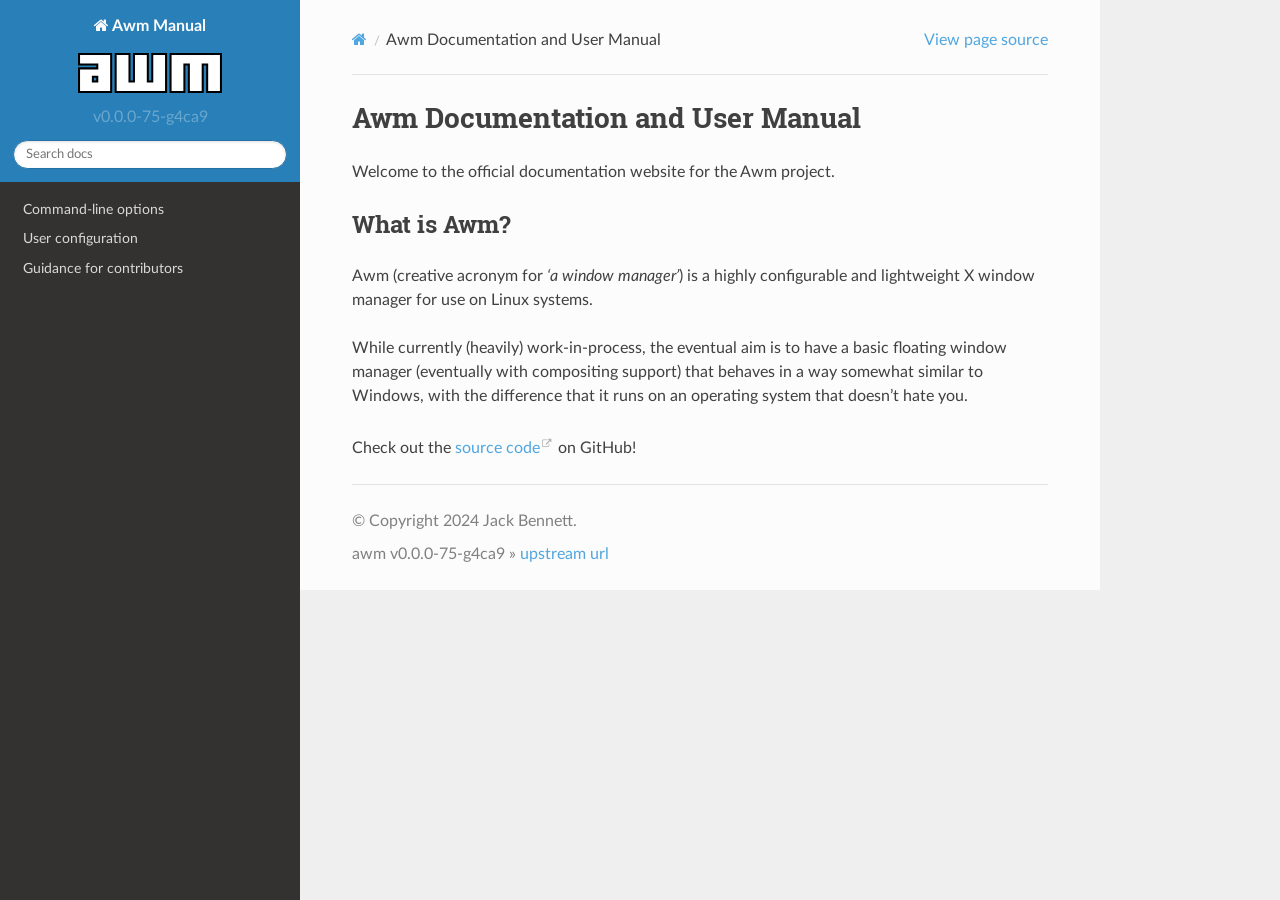
<file: index.html>
<!DOCTYPE html>
<html class="writer-html5" lang="en" data-content_root="./">
<head>
  <meta charset="utf-8" /><meta name="viewport" content="width=device-width, initial-scale=1" />

  <meta name="viewport" content="width=device-width, initial-scale=1.0" />
    <title>Awm Documentation and User Manual - Awm Manual</title>
      <link rel="stylesheet" type="text/css" href="_static/pygments.css?v=80d5e7a1" />
      <link rel="stylesheet" type="text/css" href="_static/css/theme.css?v=19f00094" />
      <link rel="stylesheet" type="text/css" href="_static/css/link-colour.css?v=dbe95e27" />
      <link rel="stylesheet" type="text/css" href="_static/css/sidebar.css?v=df759d53" />

  
  <!--[if lt IE 9]>
    <script src="_static/js/html5shiv.min.js"></script>
  <![endif]-->
  
        <script src="_static/jquery.js?v=5d32c60e"></script>
        <script src="_static/_sphinx_javascript_frameworks_compat.js?v=2cd50e6c"></script>
        <script src="_static/documentation_options.js?v=b0ba9a31"></script>
        <script src="_static/doctools.js?v=888ff710"></script>
        <script src="_static/sphinx_highlight.js?v=dc90522c"></script>
    <script src="_static/js/theme.js"></script>
    <link rel="index" title="Index" href="genindex.html" />
    <link rel="search" title="Search" href="search.html" />
    <link rel="next" title="Command-line options" href="content/command-line.html" /> 
</head>

<body class="wy-body-for-nav"> 
  <div class="wy-grid-for-nav">
    <nav data-toggle="wy-nav-shift" class="wy-nav-side">
      <div class="wy-side-scroll">
        <div class="wy-side-nav-search" >

          
          
          <a href="#" class="icon icon-home">
            Awm Manual
              <img src="_static/logo.svg" class="logo" alt="Logo"/>
          </a>
              <div class="version">
                v0.0.0-75-g4ca9
              </div>
<div role="search">
  <form id="rtd-search-form" class="wy-form" action="search.html" method="get">
    <input type="text" name="q" placeholder="Search docs" aria-label="Search docs" />
    <input type="hidden" name="check_keywords" value="yes" />
    <input type="hidden" name="area" value="default" />
  </form>
</div>
        </div><div class="wy-menu wy-menu-vertical" data-spy="affix" role="navigation" aria-label="Navigation menu">
              <ul>
<li class="toctree-l1"><a class="reference internal" href="content/command-line.html">Command-line options</a></li>
<li class="toctree-l1"><a class="reference internal" href="content/configuration.html">User configuration</a></li>
<li class="toctree-l1"><a class="reference internal" href="content/contributors.html">Guidance for contributors</a></li>
</ul>

        </div>
      </div>
    </nav>

    <section data-toggle="wy-nav-shift" class="wy-nav-content-wrap"><nav class="wy-nav-top" aria-label="Mobile navigation menu" >
          <i data-toggle="wy-nav-top" class="fa fa-bars"></i>
          <a href="#">Awm Manual</a>
      </nav>

      <div class="wy-nav-content">
        <div class="rst-content style-external-links">
          <div role="navigation" aria-label="Page navigation">
  <ul class="wy-breadcrumbs">
      <li><a href="#" class="icon icon-home" aria-label="Home"></a></li>
      <li class="breadcrumb-item active">Awm Documentation and User Manual</li>
      <li class="wy-breadcrumbs-aside">
            <a href="_sources/index.rst.txt" rel="nofollow"> View page source</a>
      </li>
  </ul>
  <hr/>
</div>
          <div role="main" class="document" itemscope="itemscope" itemtype="http://schema.org/Article">
           <div itemprop="articleBody">
             
  <section id="awm-documentation-and-user-manual">
<h1>Awm Documentation and User Manual<a class="headerlink" href="#awm-documentation-and-user-manual" title="Link to this heading"></a></h1>
<div class="toctree-wrapper compound">
</div>
<p>Welcome to the official documentation website for the Awm project.</p>
<section id="what-is-awm">
<h2>What is Awm?<a class="headerlink" href="#what-is-awm" title="Link to this heading"></a></h2>
<p>Awm (creative acronym for <em>‘a window manager’</em>) is a highly configurable and lightweight X window manager for use on Linux systems.</p>
<p>While currently (heavily) work-in-process, the eventual aim is to have a basic floating window manager (eventually with compositing support) that
behaves in a way somewhat similar to Windows, with the difference that it runs on an operating system that doesn’t hate you.</p>
<p>Check out the <a class="reference external" href="https://github.com/kosude/awm">source code</a> on GitHub!</p>
</section>
</section>


           </div>
          </div>
          <footer>

  <hr/>

  <div role="contentinfo">
    <p>&#169; Copyright 2024 Jack Bennett.</p>
  </div>

  
    awm v0.0.0-75-g4ca9 » <a href="https://github.com/kosude/awm">upstream url</a>

</footer>
        </div>
      </div>
    </section>
  </div>
  <script>
      jQuery(function () {
          SphinxRtdTheme.Navigation.enable(true);
      });
  </script> 

</body>
</html>
</file>
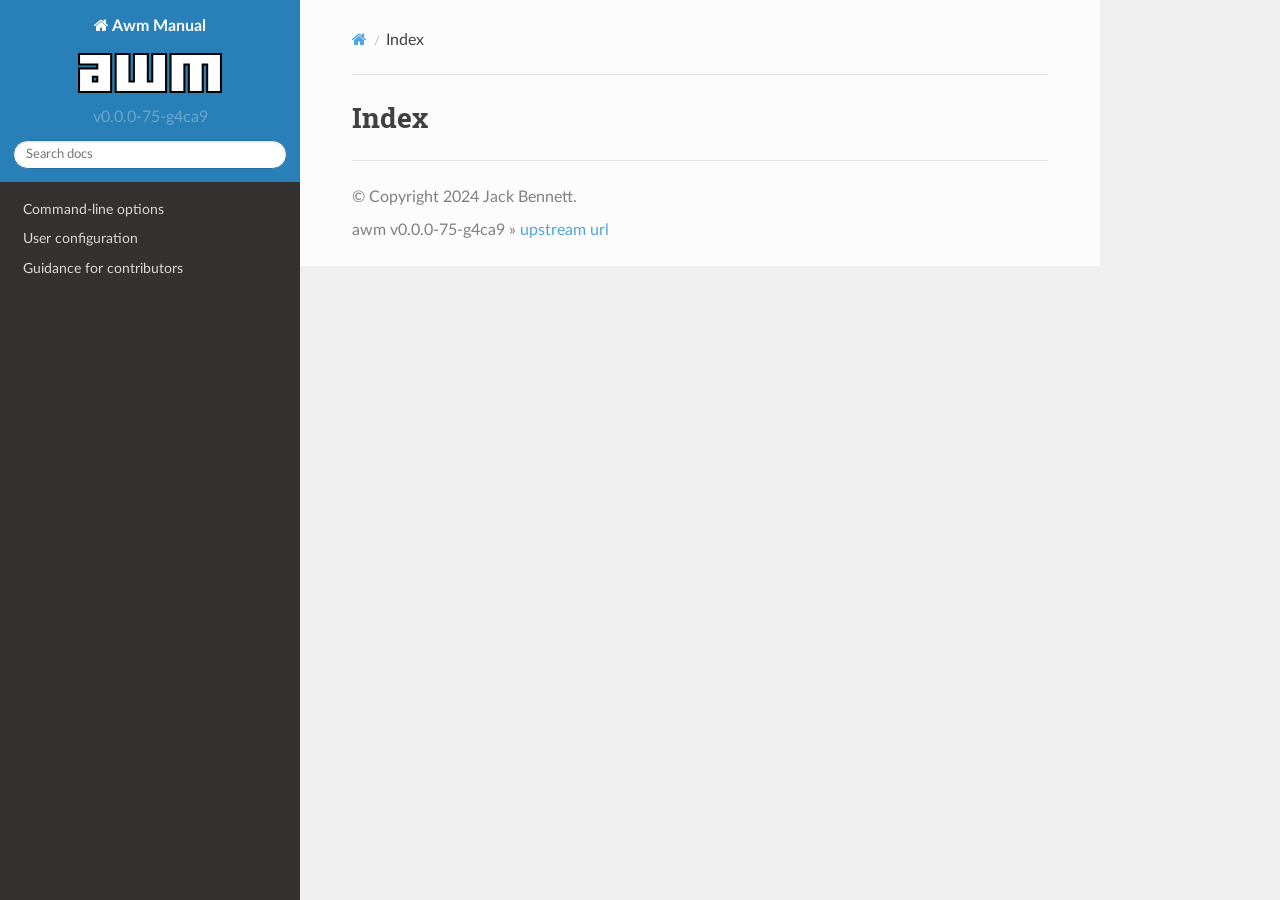
<file: genindex.html>
<!DOCTYPE html>
<html class="writer-html5" lang="en" data-content_root="./">
<head>
  <meta charset="utf-8" />
  <meta name="viewport" content="width=device-width, initial-scale=1.0" />
    <title>Index - Awm Manual</title>
      <link rel="stylesheet" type="text/css" href="_static/pygments.css?v=80d5e7a1" />
      <link rel="stylesheet" type="text/css" href="_static/css/theme.css?v=19f00094" />
      <link rel="stylesheet" type="text/css" href="_static/css/link-colour.css?v=dbe95e27" />
      <link rel="stylesheet" type="text/css" href="_static/css/sidebar.css?v=df759d53" />

  
  <!--[if lt IE 9]>
    <script src="_static/js/html5shiv.min.js"></script>
  <![endif]-->
  
        <script src="_static/jquery.js?v=5d32c60e"></script>
        <script src="_static/_sphinx_javascript_frameworks_compat.js?v=2cd50e6c"></script>
        <script src="_static/documentation_options.js?v=b0ba9a31"></script>
        <script src="_static/doctools.js?v=888ff710"></script>
        <script src="_static/sphinx_highlight.js?v=dc90522c"></script>
    <script src="_static/js/theme.js"></script>
    <link rel="index" title="Index" href="#" />
    <link rel="search" title="Search" href="search.html" /> 
</head>

<body class="wy-body-for-nav"> 
  <div class="wy-grid-for-nav">
    <nav data-toggle="wy-nav-shift" class="wy-nav-side">
      <div class="wy-side-scroll">
        <div class="wy-side-nav-search" >

          
          
          <a href="index.html" class="icon icon-home">
            Awm Manual
              <img src="_static/logo.svg" class="logo" alt="Logo"/>
          </a>
              <div class="version">
                v0.0.0-75-g4ca9
              </div>
<div role="search">
  <form id="rtd-search-form" class="wy-form" action="search.html" method="get">
    <input type="text" name="q" placeholder="Search docs" aria-label="Search docs" />
    <input type="hidden" name="check_keywords" value="yes" />
    <input type="hidden" name="area" value="default" />
  </form>
</div>
        </div><div class="wy-menu wy-menu-vertical" data-spy="affix" role="navigation" aria-label="Navigation menu">
              <ul>
<li class="toctree-l1"><a class="reference internal" href="content/command-line.html">Command-line options</a></li>
<li class="toctree-l1"><a class="reference internal" href="content/configuration.html">User configuration</a></li>
<li class="toctree-l1"><a class="reference internal" href="content/contributors.html">Guidance for contributors</a></li>
</ul>

        </div>
      </div>
    </nav>

    <section data-toggle="wy-nav-shift" class="wy-nav-content-wrap"><nav class="wy-nav-top" aria-label="Mobile navigation menu" >
          <i data-toggle="wy-nav-top" class="fa fa-bars"></i>
          <a href="index.html">Awm Manual</a>
      </nav>

      <div class="wy-nav-content">
        <div class="rst-content style-external-links">
          <div role="navigation" aria-label="Page navigation">
  <ul class="wy-breadcrumbs">
      <li><a href="index.html" class="icon icon-home" aria-label="Home"></a></li>
      <li class="breadcrumb-item active">Index</li>
      <li class="wy-breadcrumbs-aside">
      </li>
  </ul>
  <hr/>
</div>
          <div role="main" class="document" itemscope="itemscope" itemtype="http://schema.org/Article">
           <div itemprop="articleBody">
             

<h1 id="index">Index</h1>

<div class="genindex-jumpbox">
 
</div>


           </div>
          </div>
          <footer>

  <hr/>

  <div role="contentinfo">
    <p>&#169; Copyright 2024 Jack Bennett.</p>
  </div>

  
    awm v0.0.0-75-g4ca9 » <a href="https://github.com/kosude/awm">upstream url</a>

</footer>
        </div>
      </div>
    </section>
  </div>
  <script>
      jQuery(function () {
          SphinxRtdTheme.Navigation.enable(true);
      });
  </script> 

</body>
</html>
</file>
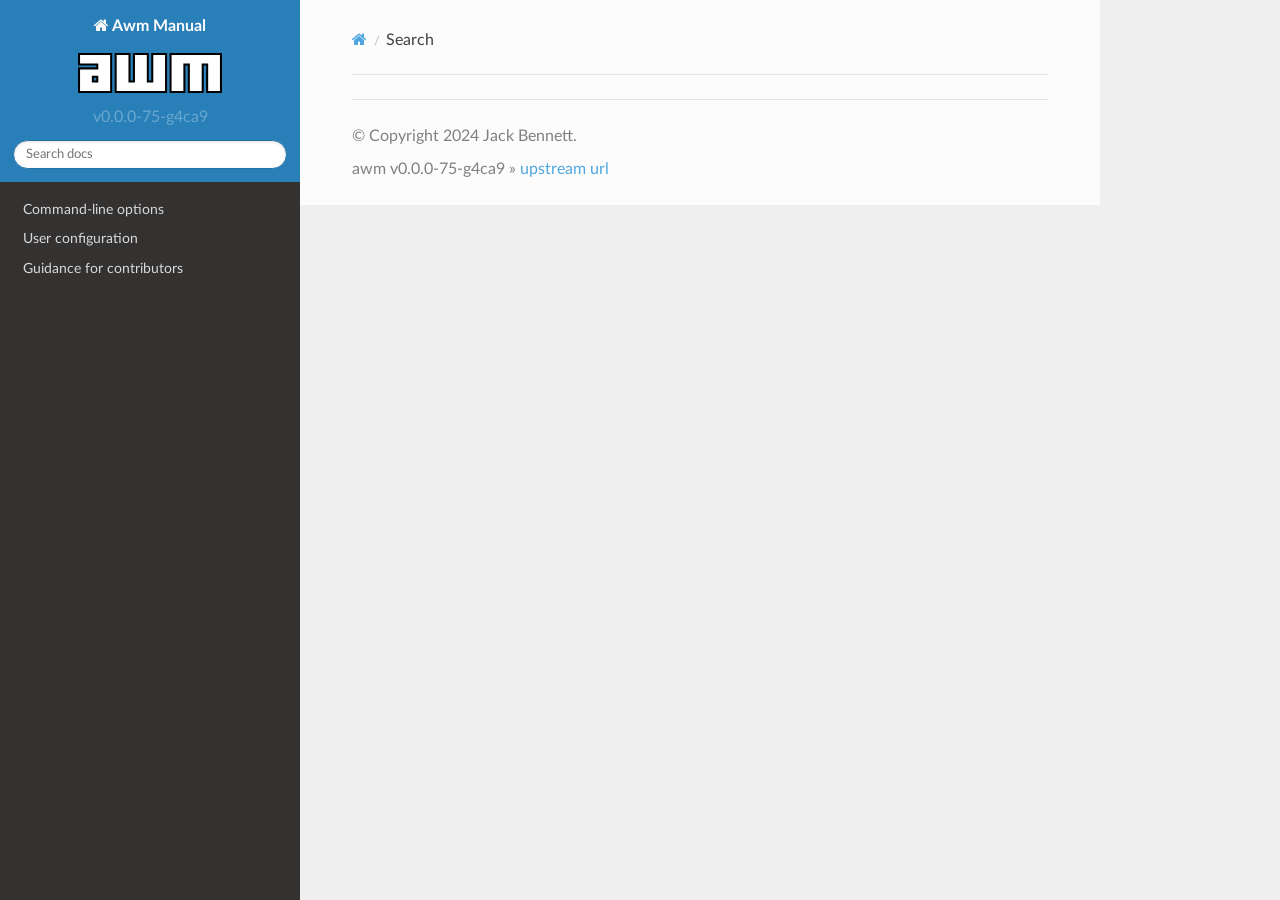
<file: search.html>
<!DOCTYPE html>
<html class="writer-html5" lang="en" data-content_root="./">
<head>
  <meta charset="utf-8" />
  <meta name="viewport" content="width=device-width, initial-scale=1.0" />
    <title>Search - Awm Manual</title>
      <link rel="stylesheet" type="text/css" href="_static/pygments.css?v=80d5e7a1" />
      <link rel="stylesheet" type="text/css" href="_static/css/theme.css?v=19f00094" />
      <link rel="stylesheet" type="text/css" href="_static/css/link-colour.css?v=dbe95e27" />
      <link rel="stylesheet" type="text/css" href="_static/css/sidebar.css?v=df759d53" />

  
    
  <!--[if lt IE 9]>
    <script src="_static/js/html5shiv.min.js"></script>
  <![endif]-->
  
        <script src="_static/jquery.js?v=5d32c60e"></script>
        <script src="_static/_sphinx_javascript_frameworks_compat.js?v=2cd50e6c"></script>
        <script src="_static/documentation_options.js?v=b0ba9a31"></script>
        <script src="_static/doctools.js?v=888ff710"></script>
        <script src="_static/sphinx_highlight.js?v=dc90522c"></script>
    <script src="_static/js/theme.js"></script>
    <script src="_static/searchtools.js"></script>
    <script src="_static/language_data.js"></script>
    <link rel="index" title="Index" href="genindex.html" />
    <link rel="search" title="Search" href="#" /> 
</head>

<body class="wy-body-for-nav"> 
  <div class="wy-grid-for-nav">
    <nav data-toggle="wy-nav-shift" class="wy-nav-side">
      <div class="wy-side-scroll">
        <div class="wy-side-nav-search" >

          
          
          <a href="index.html" class="icon icon-home">
            Awm Manual
              <img src="_static/logo.svg" class="logo" alt="Logo"/>
          </a>
              <div class="version">
                v0.0.0-75-g4ca9
              </div>
<div role="search">
  <form id="rtd-search-form" class="wy-form" action="#" method="get">
    <input type="text" name="q" placeholder="Search docs" aria-label="Search docs" />
    <input type="hidden" name="check_keywords" value="yes" />
    <input type="hidden" name="area" value="default" />
  </form>
</div>
        </div><div class="wy-menu wy-menu-vertical" data-spy="affix" role="navigation" aria-label="Navigation menu">
              <ul>
<li class="toctree-l1"><a class="reference internal" href="content/command-line.html">Command-line options</a></li>
<li class="toctree-l1"><a class="reference internal" href="content/configuration.html">User configuration</a></li>
<li class="toctree-l1"><a class="reference internal" href="content/contributors.html">Guidance for contributors</a></li>
</ul>

        </div>
      </div>
    </nav>

    <section data-toggle="wy-nav-shift" class="wy-nav-content-wrap"><nav class="wy-nav-top" aria-label="Mobile navigation menu" >
          <i data-toggle="wy-nav-top" class="fa fa-bars"></i>
          <a href="index.html">Awm Manual</a>
      </nav>

      <div class="wy-nav-content">
        <div class="rst-content style-external-links">
          <div role="navigation" aria-label="Page navigation">
  <ul class="wy-breadcrumbs">
      <li><a href="index.html" class="icon icon-home" aria-label="Home"></a></li>
      <li class="breadcrumb-item active">Search</li>
      <li class="wy-breadcrumbs-aside">
      </li>
  </ul>
  <hr/>
</div>
          <div role="main" class="document" itemscope="itemscope" itemtype="http://schema.org/Article">
           <div itemprop="articleBody">
             
  <noscript>
  <div id="fallback" class="admonition warning">
    <p class="last">
      Please activate JavaScript to enable the search functionality.
    </p>
  </div>
  </noscript>

  
  <div id="search-results">
  
  </div>

           </div>
          </div>
          <footer>

  <hr/>

  <div role="contentinfo">
    <p>&#169; Copyright 2024 Jack Bennett.</p>
  </div>

  
    awm v0.0.0-75-g4ca9 » <a href="https://github.com/kosude/awm">upstream url</a>

</footer>
        </div>
      </div>
    </section>
  </div>
  <script>
      jQuery(function () {
          SphinxRtdTheme.Navigation.enable(true);
      });
  </script>
  <script>
    jQuery(function() { Search.loadIndex("searchindex.js"); });
  </script>
  
  <script id="searchindexloader"></script>
   


</body>
</html>
</file>
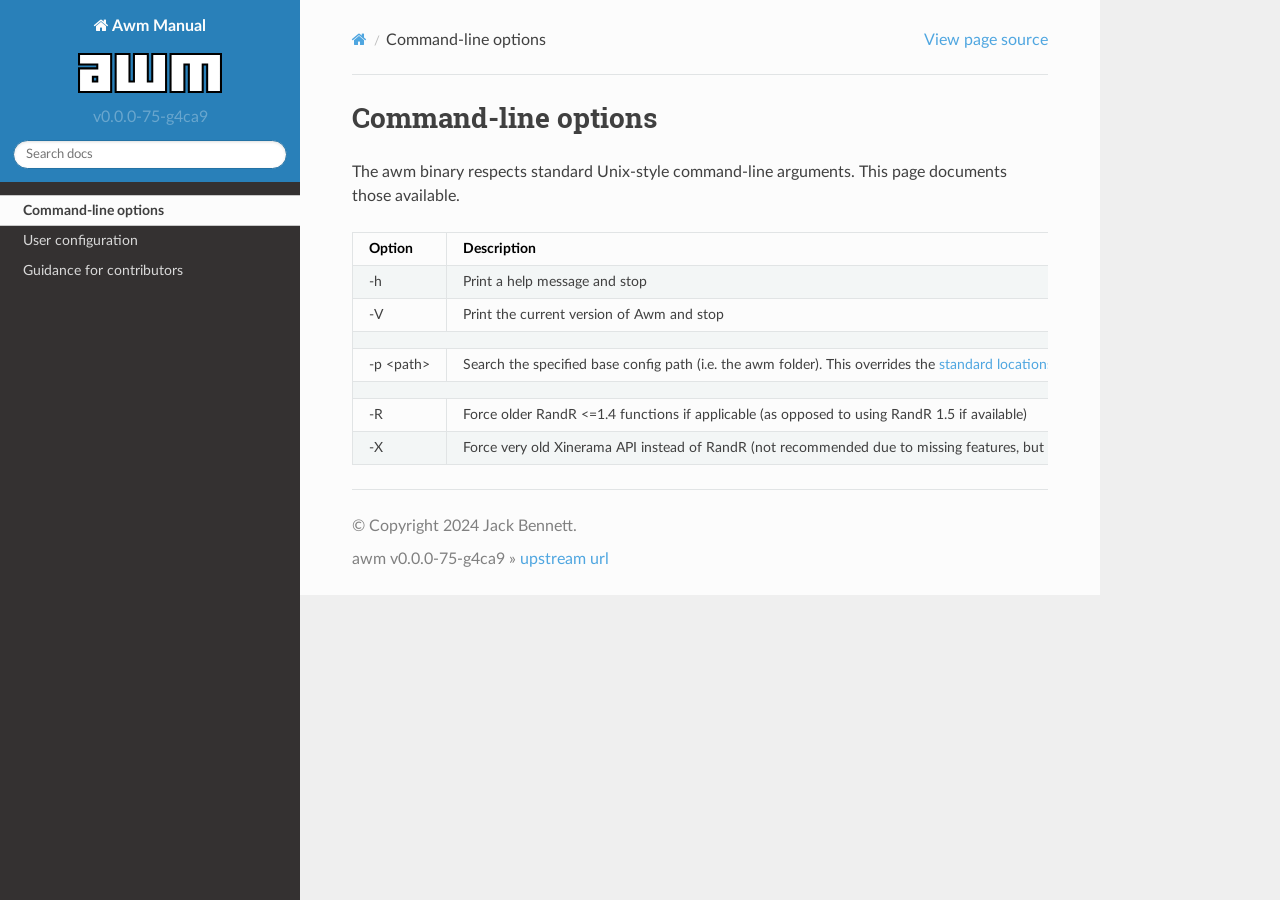
<file: content/command-line.html>
<!DOCTYPE html>
<html class="writer-html5" lang="en" data-content_root="../">
<head>
  <meta charset="utf-8" /><meta name="viewport" content="width=device-width, initial-scale=1" />

  <meta name="viewport" content="width=device-width, initial-scale=1.0" />
    <title>Command-line options - Awm Manual</title>
      <link rel="stylesheet" type="text/css" href="../_static/pygments.css?v=80d5e7a1" />
      <link rel="stylesheet" type="text/css" href="../_static/css/theme.css?v=19f00094" />
      <link rel="stylesheet" type="text/css" href="../_static/css/link-colour.css?v=dbe95e27" />
      <link rel="stylesheet" type="text/css" href="../_static/css/sidebar.css?v=df759d53" />

  
  <!--[if lt IE 9]>
    <script src="../_static/js/html5shiv.min.js"></script>
  <![endif]-->
  
        <script src="../_static/jquery.js?v=5d32c60e"></script>
        <script src="../_static/_sphinx_javascript_frameworks_compat.js?v=2cd50e6c"></script>
        <script src="../_static/documentation_options.js?v=b0ba9a31"></script>
        <script src="../_static/doctools.js?v=888ff710"></script>
        <script src="../_static/sphinx_highlight.js?v=dc90522c"></script>
    <script src="../_static/js/theme.js"></script>
    <link rel="index" title="Index" href="../genindex.html" />
    <link rel="search" title="Search" href="../search.html" />
    <link rel="next" title="User configuration" href="configuration.html" />
    <link rel="prev" title="Awm Documentation and User Manual" href="../index.html" /> 
</head>

<body class="wy-body-for-nav"> 
  <div class="wy-grid-for-nav">
    <nav data-toggle="wy-nav-shift" class="wy-nav-side">
      <div class="wy-side-scroll">
        <div class="wy-side-nav-search" >

          
          
          <a href="../index.html" class="icon icon-home">
            Awm Manual
              <img src="../_static/logo.svg" class="logo" alt="Logo"/>
          </a>
              <div class="version">
                v0.0.0-75-g4ca9
              </div>
<div role="search">
  <form id="rtd-search-form" class="wy-form" action="../search.html" method="get">
    <input type="text" name="q" placeholder="Search docs" aria-label="Search docs" />
    <input type="hidden" name="check_keywords" value="yes" />
    <input type="hidden" name="area" value="default" />
  </form>
</div>
        </div><div class="wy-menu wy-menu-vertical" data-spy="affix" role="navigation" aria-label="Navigation menu">
              <ul class="current">
<li class="toctree-l1 current"><a class="current reference internal" href="#">Command-line options</a></li>
<li class="toctree-l1"><a class="reference internal" href="configuration.html">User configuration</a></li>
<li class="toctree-l1"><a class="reference internal" href="contributors.html">Guidance for contributors</a></li>
</ul>

        </div>
      </div>
    </nav>

    <section data-toggle="wy-nav-shift" class="wy-nav-content-wrap"><nav class="wy-nav-top" aria-label="Mobile navigation menu" >
          <i data-toggle="wy-nav-top" class="fa fa-bars"></i>
          <a href="../index.html">Awm Manual</a>
      </nav>

      <div class="wy-nav-content">
        <div class="rst-content style-external-links">
          <div role="navigation" aria-label="Page navigation">
  <ul class="wy-breadcrumbs">
      <li><a href="../index.html" class="icon icon-home" aria-label="Home"></a></li>
      <li class="breadcrumb-item active">Command-line options</li>
      <li class="wy-breadcrumbs-aside">
            <a href="../_sources/content/command-line.rst.txt" rel="nofollow"> View page source</a>
      </li>
  </ul>
  <hr/>
</div>
          <div role="main" class="document" itemscope="itemscope" itemtype="http://schema.org/Article">
           <div itemprop="articleBody">
             
  <section id="command-line-options">
<h1>Command-line options<a class="headerlink" href="#command-line-options" title="Link to this heading"></a></h1>
<p>The awm binary respects standard Unix-style command-line arguments. This page documents those available.</p>
<table class="docutils align-default">
<thead>
<tr class="row-odd"><th class="head"><p>Option</p></th>
<th class="head"><p>Description</p></th>
</tr>
</thead>
<tbody>
<tr class="row-even"><td><p>-h</p></td>
<td><p>Print a help message and stop</p></td>
</tr>
<tr class="row-odd"><td><p>-V</p></td>
<td><p>Print the current version of Awm and stop</p></td>
</tr>
<tr class="row-even"><td colspan="2"></td>
</tr>
<tr class="row-odd"><td><p>-p &lt;path&gt;</p></td>
<td><p>Search the specified base config path (i.e. the awm folder).
This overrides the <a class="reference internal" href="configuration.html"><span class="doc">standard locations</span></a>.</p></td>
</tr>
<tr class="row-even"><td colspan="2"></td>
</tr>
<tr class="row-odd"><td><p>-R</p></td>
<td><p>Force older RandR &lt;=1.4 functions if applicable (as opposed to
using RandR 1.5 if available)</p></td>
</tr>
<tr class="row-even"><td><p>-X</p></td>
<td><p>Force very old Xinerama API instead of RandR (not recommended
due to missing features, but may be required in some setups)</p></td>
</tr>
</tbody>
</table>
</section>


           </div>
          </div>
          <footer>

  <hr/>

  <div role="contentinfo">
    <p>&#169; Copyright 2024 Jack Bennett.</p>
  </div>

  
    awm v0.0.0-75-g4ca9 » <a href="https://github.com/kosude/awm">upstream url</a>

</footer>
        </div>
      </div>
    </section>
  </div>
  <script>
      jQuery(function () {
          SphinxRtdTheme.Navigation.enable(true);
      });
  </script> 

</body>
</html>
</file>
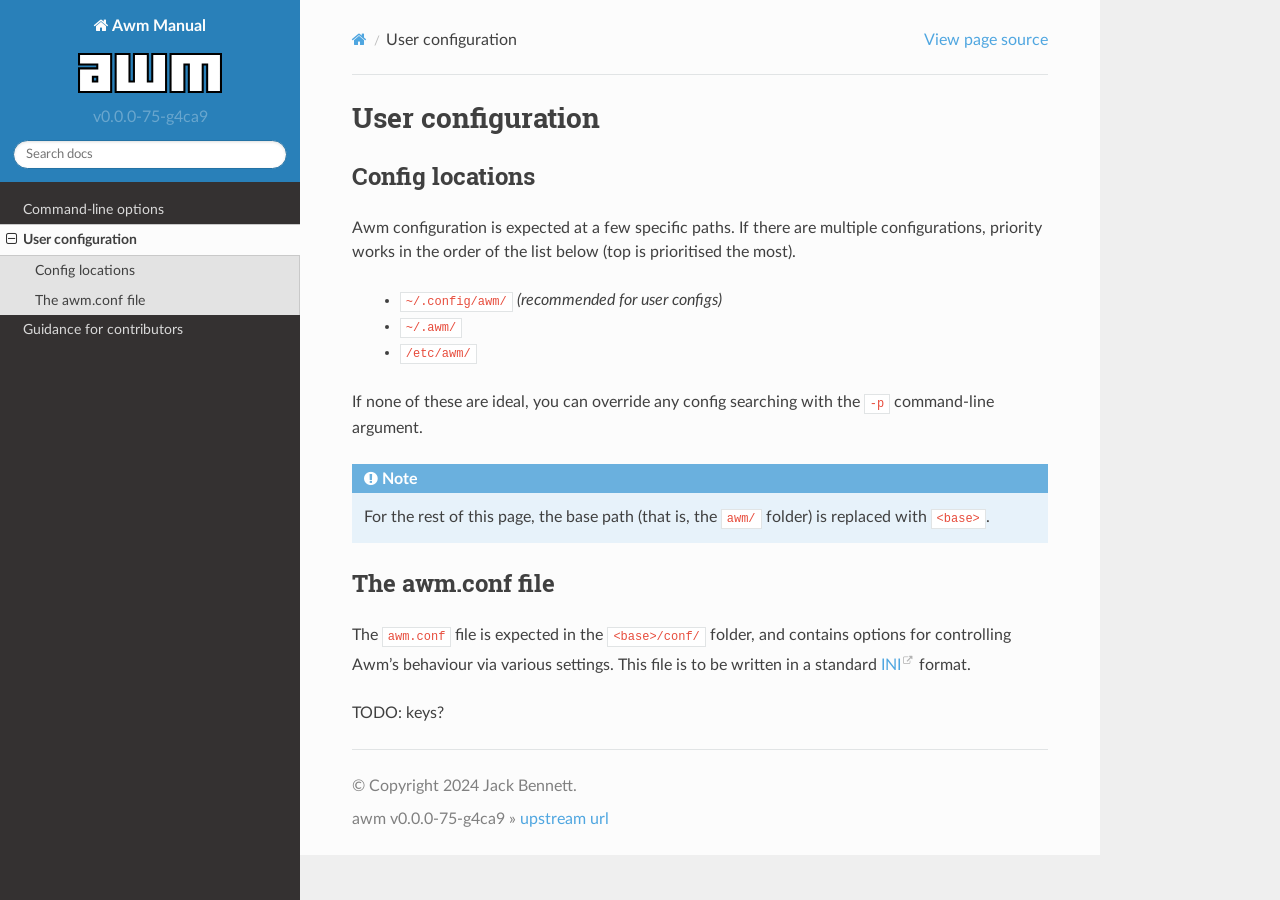
<file: content/configuration.html>
<!DOCTYPE html>
<html class="writer-html5" lang="en" data-content_root="../">
<head>
  <meta charset="utf-8" /><meta name="viewport" content="width=device-width, initial-scale=1" />

  <meta name="viewport" content="width=device-width, initial-scale=1.0" />
    <title>User configuration - Awm Manual</title>
      <link rel="stylesheet" type="text/css" href="../_static/pygments.css?v=80d5e7a1" />
      <link rel="stylesheet" type="text/css" href="../_static/css/theme.css?v=19f00094" />
      <link rel="stylesheet" type="text/css" href="../_static/css/link-colour.css?v=dbe95e27" />
      <link rel="stylesheet" type="text/css" href="../_static/css/sidebar.css?v=df759d53" />

  
  <!--[if lt IE 9]>
    <script src="../_static/js/html5shiv.min.js"></script>
  <![endif]-->
  
        <script src="../_static/jquery.js?v=5d32c60e"></script>
        <script src="../_static/_sphinx_javascript_frameworks_compat.js?v=2cd50e6c"></script>
        <script src="../_static/documentation_options.js?v=b0ba9a31"></script>
        <script src="../_static/doctools.js?v=888ff710"></script>
        <script src="../_static/sphinx_highlight.js?v=dc90522c"></script>
    <script src="../_static/js/theme.js"></script>
    <link rel="index" title="Index" href="../genindex.html" />
    <link rel="search" title="Search" href="../search.html" />
    <link rel="next" title="Guidance for contributors" href="contributors.html" />
    <link rel="prev" title="Command-line options" href="command-line.html" /> 
</head>

<body class="wy-body-for-nav"> 
  <div class="wy-grid-for-nav">
    <nav data-toggle="wy-nav-shift" class="wy-nav-side">
      <div class="wy-side-scroll">
        <div class="wy-side-nav-search" >

          
          
          <a href="../index.html" class="icon icon-home">
            Awm Manual
              <img src="../_static/logo.svg" class="logo" alt="Logo"/>
          </a>
              <div class="version">
                v0.0.0-75-g4ca9
              </div>
<div role="search">
  <form id="rtd-search-form" class="wy-form" action="../search.html" method="get">
    <input type="text" name="q" placeholder="Search docs" aria-label="Search docs" />
    <input type="hidden" name="check_keywords" value="yes" />
    <input type="hidden" name="area" value="default" />
  </form>
</div>
        </div><div class="wy-menu wy-menu-vertical" data-spy="affix" role="navigation" aria-label="Navigation menu">
              <ul class="current">
<li class="toctree-l1"><a class="reference internal" href="command-line.html">Command-line options</a></li>
<li class="toctree-l1 current"><a class="current reference internal" href="#">User configuration</a><ul>
<li class="toctree-l2"><a class="reference internal" href="#config-locations">Config locations</a></li>
<li class="toctree-l2"><a class="reference internal" href="#the-awm-conf-file">The awm.conf file</a></li>
</ul>
</li>
<li class="toctree-l1"><a class="reference internal" href="contributors.html">Guidance for contributors</a></li>
</ul>

        </div>
      </div>
    </nav>

    <section data-toggle="wy-nav-shift" class="wy-nav-content-wrap"><nav class="wy-nav-top" aria-label="Mobile navigation menu" >
          <i data-toggle="wy-nav-top" class="fa fa-bars"></i>
          <a href="../index.html">Awm Manual</a>
      </nav>

      <div class="wy-nav-content">
        <div class="rst-content style-external-links">
          <div role="navigation" aria-label="Page navigation">
  <ul class="wy-breadcrumbs">
      <li><a href="../index.html" class="icon icon-home" aria-label="Home"></a></li>
      <li class="breadcrumb-item active">User configuration</li>
      <li class="wy-breadcrumbs-aside">
            <a href="../_sources/content/configuration.rst.txt" rel="nofollow"> View page source</a>
      </li>
  </ul>
  <hr/>
</div>
          <div role="main" class="document" itemscope="itemscope" itemtype="http://schema.org/Article">
           <div itemprop="articleBody">
             
  <section id="user-configuration">
<h1>User configuration<a class="headerlink" href="#user-configuration" title="Link to this heading"></a></h1>
<section id="config-locations">
<h2>Config locations<a class="headerlink" href="#config-locations" title="Link to this heading"></a></h2>
<p>Awm configuration is expected at a few specific paths. If there are multiple configurations, priority works in the order of the list below (top
is prioritised the most).</p>
<blockquote>
<div><ul class="simple">
<li><p><code class="docutils literal notranslate"><span class="pre">~/.config/awm/</span></code> <em>(recommended for user configs)</em></p></li>
<li><p><code class="docutils literal notranslate"><span class="pre">~/.awm/</span></code></p></li>
<li><p><code class="docutils literal notranslate"><span class="pre">/etc/awm/</span></code></p></li>
</ul>
</div></blockquote>
<p>If none of these are ideal, you can override any config searching with the <code class="docutils literal notranslate"><span class="pre">-p</span></code> command-line argument.</p>
<div class="admonition note">
<p class="admonition-title">Note</p>
<p>For the rest of this page, the base path (that is, the <code class="docutils literal notranslate"><span class="pre">awm/</span></code> folder) is replaced with <code class="docutils literal notranslate"><span class="pre">&lt;base&gt;</span></code>.</p>
</div>
</section>
<section id="the-awm-conf-file">
<h2>The awm.conf file<a class="headerlink" href="#the-awm-conf-file" title="Link to this heading"></a></h2>
<p>The <code class="docutils literal notranslate"><span class="pre">awm.conf</span></code> file is expected in the <code class="docutils literal notranslate"><span class="pre">&lt;base&gt;/conf/</span></code> folder, and contains options for controlling Awm’s behaviour via various settings. This file
is to be written in a standard <a class="reference external" href="https://en.wikipedia.org/wiki/INI_file">INI</a> format.</p>
<p>TODO: keys?</p>
</section>
</section>


           </div>
          </div>
          <footer>

  <hr/>

  <div role="contentinfo">
    <p>&#169; Copyright 2024 Jack Bennett.</p>
  </div>

  
    awm v0.0.0-75-g4ca9 » <a href="https://github.com/kosude/awm">upstream url</a>

</footer>
        </div>
      </div>
    </section>
  </div>
  <script>
      jQuery(function () {
          SphinxRtdTheme.Navigation.enable(true);
      });
  </script> 

</body>
</html>
</file>
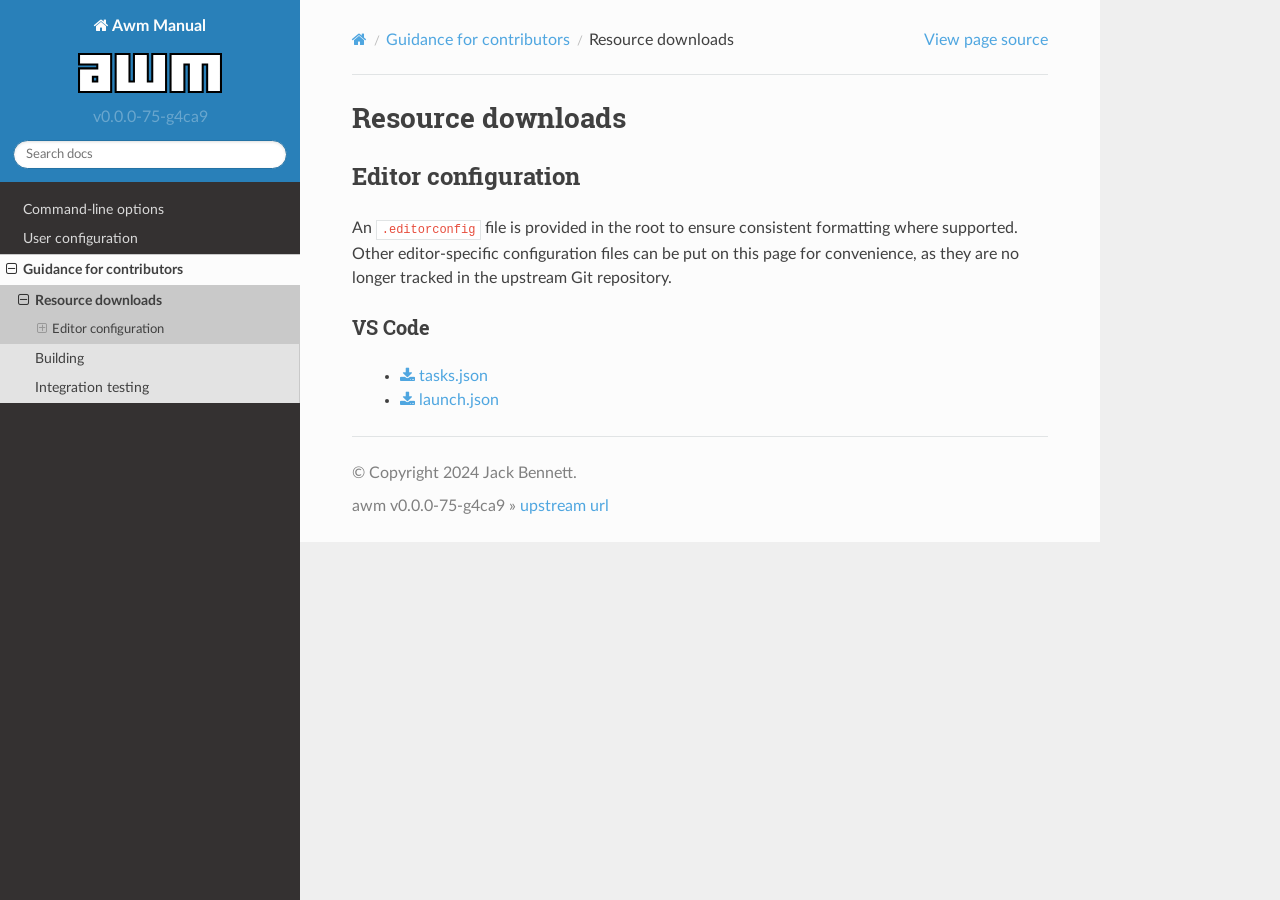
<file: content/contributors-resources.html>
<!DOCTYPE html>
<html class="writer-html5" lang="en" data-content_root="../">
<head>
  <meta charset="utf-8" /><meta name="viewport" content="width=device-width, initial-scale=1" />

  <meta name="viewport" content="width=device-width, initial-scale=1.0" />
    <title>Resource downloads - Awm Manual</title>
      <link rel="stylesheet" type="text/css" href="../_static/pygments.css?v=80d5e7a1" />
      <link rel="stylesheet" type="text/css" href="../_static/css/theme.css?v=19f00094" />
      <link rel="stylesheet" type="text/css" href="../_static/css/link-colour.css?v=dbe95e27" />
      <link rel="stylesheet" type="text/css" href="../_static/css/sidebar.css?v=df759d53" />

  
  <!--[if lt IE 9]>
    <script src="../_static/js/html5shiv.min.js"></script>
  <![endif]-->
  
        <script src="../_static/jquery.js?v=5d32c60e"></script>
        <script src="../_static/_sphinx_javascript_frameworks_compat.js?v=2cd50e6c"></script>
        <script src="../_static/documentation_options.js?v=b0ba9a31"></script>
        <script src="../_static/doctools.js?v=888ff710"></script>
        <script src="../_static/sphinx_highlight.js?v=dc90522c"></script>
    <script src="../_static/js/theme.js"></script>
    <link rel="index" title="Index" href="../genindex.html" />
    <link rel="search" title="Search" href="../search.html" />
    <link rel="prev" title="Guidance for contributors" href="contributors.html" /> 
</head>

<body class="wy-body-for-nav"> 
  <div class="wy-grid-for-nav">
    <nav data-toggle="wy-nav-shift" class="wy-nav-side">
      <div class="wy-side-scroll">
        <div class="wy-side-nav-search" >

          
          
          <a href="../index.html" class="icon icon-home">
            Awm Manual
              <img src="../_static/logo.svg" class="logo" alt="Logo"/>
          </a>
              <div class="version">
                v0.0.0-75-g4ca9
              </div>
<div role="search">
  <form id="rtd-search-form" class="wy-form" action="../search.html" method="get">
    <input type="text" name="q" placeholder="Search docs" aria-label="Search docs" />
    <input type="hidden" name="check_keywords" value="yes" />
    <input type="hidden" name="area" value="default" />
  </form>
</div>
        </div><div class="wy-menu wy-menu-vertical" data-spy="affix" role="navigation" aria-label="Navigation menu">
              <ul class="current">
<li class="toctree-l1"><a class="reference internal" href="command-line.html">Command-line options</a></li>
<li class="toctree-l1"><a class="reference internal" href="configuration.html">User configuration</a></li>
<li class="toctree-l1 current"><a class="reference internal" href="contributors.html">Guidance for contributors</a><ul class="current">
<li class="toctree-l2 current"><a class="current reference internal" href="#">Resource downloads</a><ul>
<li class="toctree-l3"><a class="reference internal" href="#editor-configuration">Editor configuration</a><ul>
<li class="toctree-l4"><a class="reference internal" href="#vs-code">VS Code</a></li>
</ul>
</li>
</ul>
</li>
<li class="toctree-l2"><a class="reference internal" href="contributors.html#building">Building</a></li>
<li class="toctree-l2"><a class="reference internal" href="contributors.html#integration-testing">Integration testing</a></li>
</ul>
</li>
</ul>

        </div>
      </div>
    </nav>

    <section data-toggle="wy-nav-shift" class="wy-nav-content-wrap"><nav class="wy-nav-top" aria-label="Mobile navigation menu" >
          <i data-toggle="wy-nav-top" class="fa fa-bars"></i>
          <a href="../index.html">Awm Manual</a>
      </nav>

      <div class="wy-nav-content">
        <div class="rst-content style-external-links">
          <div role="navigation" aria-label="Page navigation">
  <ul class="wy-breadcrumbs">
      <li><a href="../index.html" class="icon icon-home" aria-label="Home"></a></li>
          <li class="breadcrumb-item"><a href="contributors.html">Guidance for contributors</a></li>
      <li class="breadcrumb-item active">Resource downloads</li>
      <li class="wy-breadcrumbs-aside">
            <a href="../_sources/content/contributors-resources.rst.txt" rel="nofollow"> View page source</a>
      </li>
  </ul>
  <hr/>
</div>
          <div role="main" class="document" itemscope="itemscope" itemtype="http://schema.org/Article">
           <div itemprop="articleBody">
             
  <section id="resource-downloads">
<h1>Resource downloads<a class="headerlink" href="#resource-downloads" title="Link to this heading"></a></h1>
<section id="editor-configuration">
<h2>Editor configuration<a class="headerlink" href="#editor-configuration" title="Link to this heading"></a></h2>
<p>An <code class="docutils literal notranslate"><span class="pre">.editorconfig</span></code> file is provided in the root to ensure consistent formatting where supported. Other editor-specific configuration files can be
put on this page for convenience, as they are no longer tracked in the upstream Git repository.</p>
<section id="vs-code">
<h3>VS Code<a class="headerlink" href="#vs-code" title="Link to this heading"></a></h3>
<blockquote>
<div><ul class="simple">
<li><p><a class="reference download internal" download="" href="../_downloads/518f01d2e08ec8c41504163c130ef5a1/tasks.json"><code class="xref download docutils literal notranslate"><span class="pre">tasks.json</span></code></a></p></li>
<li><p><a class="reference download internal" download="" href="../_downloads/473abc7c0b6ba757f0b2360b13c453c9/launch.json"><code class="xref download docutils literal notranslate"><span class="pre">launch.json</span></code></a></p></li>
</ul>
</div></blockquote>
</section>
</section>
</section>


           </div>
          </div>
          <footer>

  <hr/>

  <div role="contentinfo">
    <p>&#169; Copyright 2024 Jack Bennett.</p>
  </div>

  
    awm v0.0.0-75-g4ca9 » <a href="https://github.com/kosude/awm">upstream url</a>

</footer>
        </div>
      </div>
    </section>
  </div>
  <script>
      jQuery(function () {
          SphinxRtdTheme.Navigation.enable(true);
      });
  </script> 

</body>
</html>
</file>
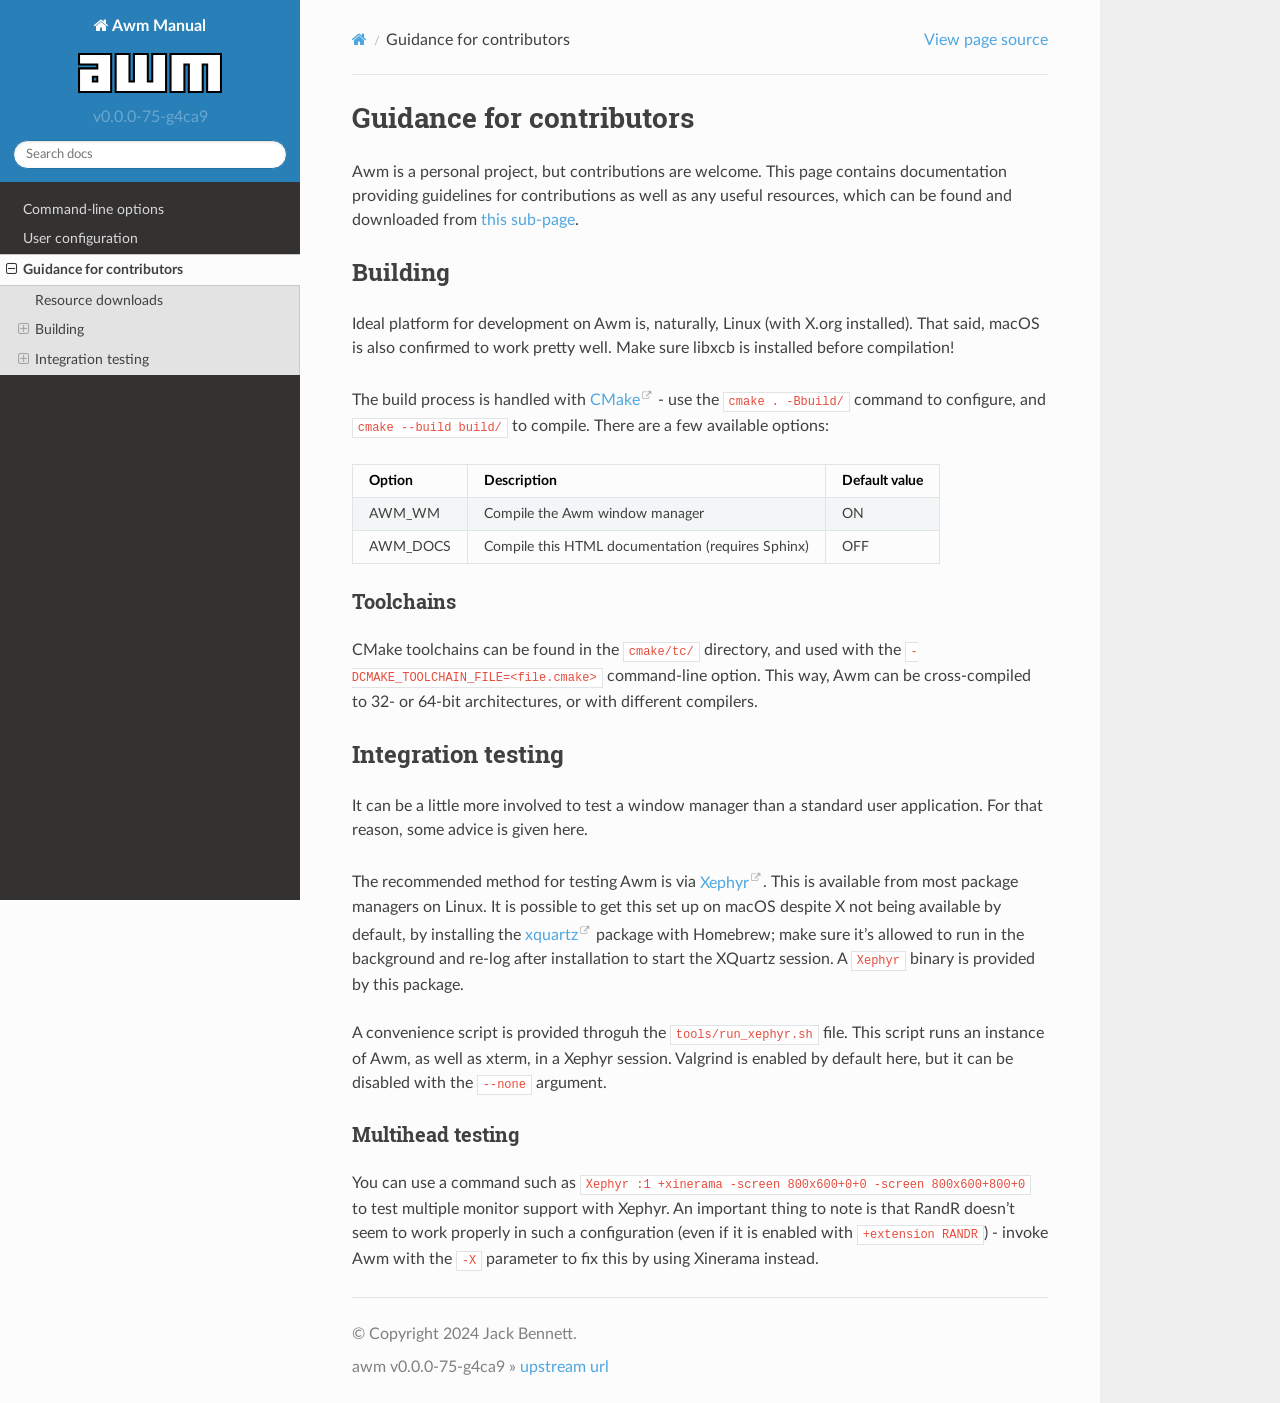
<file: content/contributors.html>
<!DOCTYPE html>
<html class="writer-html5" lang="en" data-content_root="../">
<head>
  <meta charset="utf-8" /><meta name="viewport" content="width=device-width, initial-scale=1" />

  <meta name="viewport" content="width=device-width, initial-scale=1.0" />
    <title>Guidance for contributors - Awm Manual</title>
      <link rel="stylesheet" type="text/css" href="../_static/pygments.css?v=80d5e7a1" />
      <link rel="stylesheet" type="text/css" href="../_static/css/theme.css?v=19f00094" />
      <link rel="stylesheet" type="text/css" href="../_static/css/link-colour.css?v=dbe95e27" />
      <link rel="stylesheet" type="text/css" href="../_static/css/sidebar.css?v=df759d53" />

  
  <!--[if lt IE 9]>
    <script src="../_static/js/html5shiv.min.js"></script>
  <![endif]-->
  
        <script src="../_static/jquery.js?v=5d32c60e"></script>
        <script src="../_static/_sphinx_javascript_frameworks_compat.js?v=2cd50e6c"></script>
        <script src="../_static/documentation_options.js?v=b0ba9a31"></script>
        <script src="../_static/doctools.js?v=888ff710"></script>
        <script src="../_static/sphinx_highlight.js?v=dc90522c"></script>
    <script src="../_static/js/theme.js"></script>
    <link rel="index" title="Index" href="../genindex.html" />
    <link rel="search" title="Search" href="../search.html" />
    <link rel="next" title="Resource downloads" href="contributors-resources.html" />
    <link rel="prev" title="User configuration" href="configuration.html" /> 
</head>

<body class="wy-body-for-nav"> 
  <div class="wy-grid-for-nav">
    <nav data-toggle="wy-nav-shift" class="wy-nav-side">
      <div class="wy-side-scroll">
        <div class="wy-side-nav-search" >

          
          
          <a href="../index.html" class="icon icon-home">
            Awm Manual
              <img src="../_static/logo.svg" class="logo" alt="Logo"/>
          </a>
              <div class="version">
                v0.0.0-75-g4ca9
              </div>
<div role="search">
  <form id="rtd-search-form" class="wy-form" action="../search.html" method="get">
    <input type="text" name="q" placeholder="Search docs" aria-label="Search docs" />
    <input type="hidden" name="check_keywords" value="yes" />
    <input type="hidden" name="area" value="default" />
  </form>
</div>
        </div><div class="wy-menu wy-menu-vertical" data-spy="affix" role="navigation" aria-label="Navigation menu">
              <ul class="current">
<li class="toctree-l1"><a class="reference internal" href="command-line.html">Command-line options</a></li>
<li class="toctree-l1"><a class="reference internal" href="configuration.html">User configuration</a></li>
<li class="toctree-l1 current"><a class="current reference internal" href="#">Guidance for contributors</a><ul>
<li class="toctree-l2"><a class="reference internal" href="contributors-resources.html">Resource downloads</a></li>
<li class="toctree-l2"><a class="reference internal" href="#building">Building</a><ul>
<li class="toctree-l3"><a class="reference internal" href="#toolchains">Toolchains</a></li>
</ul>
</li>
<li class="toctree-l2"><a class="reference internal" href="#integration-testing">Integration testing</a><ul>
<li class="toctree-l3"><a class="reference internal" href="#multihead-testing">Multihead testing</a></li>
</ul>
</li>
</ul>
</li>
</ul>

        </div>
      </div>
    </nav>

    <section data-toggle="wy-nav-shift" class="wy-nav-content-wrap"><nav class="wy-nav-top" aria-label="Mobile navigation menu" >
          <i data-toggle="wy-nav-top" class="fa fa-bars"></i>
          <a href="../index.html">Awm Manual</a>
      </nav>

      <div class="wy-nav-content">
        <div class="rst-content style-external-links">
          <div role="navigation" aria-label="Page navigation">
  <ul class="wy-breadcrumbs">
      <li><a href="../index.html" class="icon icon-home" aria-label="Home"></a></li>
      <li class="breadcrumb-item active">Guidance for contributors</li>
      <li class="wy-breadcrumbs-aside">
            <a href="../_sources/content/contributors.rst.txt" rel="nofollow"> View page source</a>
      </li>
  </ul>
  <hr/>
</div>
          <div role="main" class="document" itemscope="itemscope" itemtype="http://schema.org/Article">
           <div itemprop="articleBody">
             
  <section id="guidance-for-contributors">
<h1>Guidance for contributors<a class="headerlink" href="#guidance-for-contributors" title="Link to this heading"></a></h1>
<div class="toctree-wrapper compound">
</div>
<p>Awm is a personal project, but contributions are welcome. This page contains documentation providing guidelines for contributions as well as any
useful resources, which can be found and downloaded from <a class="reference internal" href="contributors-resources.html"><span class="doc">this sub-page</span></a>.</p>
<section id="building">
<h2>Building<a class="headerlink" href="#building" title="Link to this heading"></a></h2>
<p>Ideal platform for development on Awm is, naturally, Linux (with X.org installed). That said, macOS is also confirmed to work pretty well. Make sure
libxcb is installed before compilation!</p>
<p>The build process is handled with <a class="reference external" href="https://cmake.org">CMake</a> - use the <code class="docutils literal notranslate"><span class="pre">cmake</span> <span class="pre">.</span> <span class="pre">-Bbuild/</span></code> command to configure, and <code class="docutils literal notranslate"><span class="pre">cmake</span> <span class="pre">--build</span> <span class="pre">build/</span></code> to
compile. There are a few available options:</p>
<table class="docutils align-default">
<thead>
<tr class="row-odd"><th class="head"><p>Option</p></th>
<th class="head"><p>Description</p></th>
<th class="head"><p>Default value</p></th>
</tr>
</thead>
<tbody>
<tr class="row-even"><td><p>AWM_WM</p></td>
<td><p>Compile the Awm window manager</p></td>
<td><p>ON</p></td>
</tr>
<tr class="row-odd"><td><p>AWM_DOCS</p></td>
<td><p>Compile this HTML documentation
(requires Sphinx)</p></td>
<td><p>OFF</p></td>
</tr>
</tbody>
</table>
<section id="toolchains">
<h3>Toolchains<a class="headerlink" href="#toolchains" title="Link to this heading"></a></h3>
<p>CMake toolchains can be found in the <code class="docutils literal notranslate"><span class="pre">cmake/tc/</span></code> directory, and used with the <code class="docutils literal notranslate"><span class="pre">-DCMAKE_TOOLCHAIN_FILE=&lt;file.cmake&gt;</span></code> command-line option. This way,
Awm can be cross-compiled to 32- or 64-bit architectures, or with different compilers.</p>
</section>
</section>
<section id="integration-testing">
<h2>Integration testing<a class="headerlink" href="#integration-testing" title="Link to this heading"></a></h2>
<p>It can be a little more involved to test a window manager than a standard user application. For that reason, some advice is given here.</p>
<p>The recommended method for testing Awm is via <a class="reference external" href="https://wiki.archlinux.org/title/Xephyr">Xephyr</a>. This is available from most package managers on
Linux. It is possible to get this set up on macOS despite X not being available by default, by installing the
<a class="reference external" href="https://formulae.brew.sh/cask/xquartz">xquartz</a> package with Homebrew; make sure it’s allowed to run in the background and re-log after
installation to start the XQuartz session. A <code class="docutils literal notranslate"><span class="pre">Xephyr</span></code> binary is provided by this package.</p>
<p>A convenience script is provided throguh the <code class="docutils literal notranslate"><span class="pre">tools/run_xephyr.sh</span></code> file. This script runs an instance of Awm, as well as xterm, in a Xephyr session.
Valgrind is enabled by default here, but it can be disabled with the <code class="docutils literal notranslate"><span class="pre">--none</span></code> argument.</p>
<section id="multihead-testing">
<h3>Multihead testing<a class="headerlink" href="#multihead-testing" title="Link to this heading"></a></h3>
<p>You can use a command such as <code class="docutils literal notranslate"><span class="pre">Xephyr</span> <span class="pre">:1</span> <span class="pre">+xinerama</span> <span class="pre">-screen</span> <span class="pre">800x600+0+0</span> <span class="pre">-screen</span> <span class="pre">800x600+800+0</span></code> to test multiple monitor support with Xephyr. An
important thing to note is that RandR doesn’t seem to work properly in such a configuration (even if it is enabled with <code class="docutils literal notranslate"><span class="pre">+extension</span> <span class="pre">RANDR</span></code>) - invoke
Awm with the <code class="docutils literal notranslate"><span class="pre">-X</span></code> parameter to fix this by using Xinerama instead.</p>
</section>
</section>
</section>


           </div>
          </div>
          <footer>

  <hr/>

  <div role="contentinfo">
    <p>&#169; Copyright 2024 Jack Bennett.</p>
  </div>

  
    awm v0.0.0-75-g4ca9 » <a href="https://github.com/kosude/awm">upstream url</a>

</footer>
        </div>
      </div>
    </section>
  </div>
  <script>
      jQuery(function () {
          SphinxRtdTheme.Navigation.enable(true);
      });
  </script> 

</body>
</html>
</file>
<file: _static/pygments.css>
pre { line-height: 125%; }
td.linenos .normal { color: inherit; background-color: transparent; padding-left: 5px; padding-right: 5px; }
span.linenos { color: inherit; background-color: transparent; padding-left: 5px; padding-right: 5px; }
td.linenos .special { color: #000000; background-color: #ffffc0; padding-left: 5px; padding-right: 5px; }
span.linenos.special { color: #000000; background-color: #ffffc0; padding-left: 5px; padding-right: 5px; }
.highlight .hll { background-color: #ffffcc }
.highlight { background: #f8f8f8; }
.highlight .c { color: #3D7B7B; font-style: italic } /* Comment */
.highlight .err { border: 1px solid #FF0000 } /* Error */
.highlight .k { color: #008000; font-weight: bold } /* Keyword */
.highlight .o { color: #666666 } /* Operator */
.highlight .ch { color: #3D7B7B; font-style: italic } /* Comment.Hashbang */
.highlight .cm { color: #3D7B7B; font-style: italic } /* Comment.Multiline */
.highlight .cp { color: #9C6500 } /* Comment.Preproc */
.highlight .cpf { color: #3D7B7B; font-style: italic } /* Comment.PreprocFile */
.highlight .c1 { color: #3D7B7B; font-style: italic } /* Comment.Single */
.highlight .cs { color: #3D7B7B; font-style: italic } /* Comment.Special */
.highlight .gd { color: #A00000 } /* Generic.Deleted */
.highlight .ge { font-style: italic } /* Generic.Emph */
.highlight .ges { font-weight: bold; font-style: italic } /* Generic.EmphStrong */
.highlight .gr { color: #E40000 } /* Generic.Error */
.highlight .gh { color: #000080; font-weight: bold } /* Generic.Heading */
.highlight .gi { color: #008400 } /* Generic.Inserted */
.highlight .go { color: #717171 } /* Generic.Output */
.highlight .gp { color: #000080; font-weight: bold } /* Generic.Prompt */
.highlight .gs { font-weight: bold } /* Generic.Strong */
.highlight .gu { color: #800080; font-weight: bold } /* Generic.Subheading */
.highlight .gt { color: #0044DD } /* Generic.Traceback */
.highlight .kc { color: #008000; font-weight: bold } /* Keyword.Constant */
.highlight .kd { color: #008000; font-weight: bold } /* Keyword.Declaration */
.highlight .kn { color: #008000; font-weight: bold } /* Keyword.Namespace */
.highlight .kp { color: #008000 } /* Keyword.Pseudo */
.highlight .kr { color: #008000; font-weight: bold } /* Keyword.Reserved */
.highlight .kt { color: #B00040 } /* Keyword.Type */
.highlight .m { color: #666666 } /* Literal.Number */
.highlight .s { color: #BA2121 } /* Literal.String */
.highlight .na { color: #687822 } /* Name.Attribute */
.highlight .nb { color: #008000 } /* Name.Builtin */
.highlight .nc { color: #0000FF; font-weight: bold } /* Name.Class */
.highlight .no { color: #880000 } /* Name.Constant */
.highlight .nd { color: #AA22FF } /* Name.Decorator */
.highlight .ni { color: #717171; font-weight: bold } /* Name.Entity */
.highlight .ne { color: #CB3F38; font-weight: bold } /* Name.Exception */
.highlight .nf { color: #0000FF } /* Name.Function */
.highlight .nl { color: #767600 } /* Name.Label */
.highlight .nn { color: #0000FF; font-weight: bold } /* Name.Namespace */
.highlight .nt { color: #008000; font-weight: bold } /* Name.Tag */
.highlight .nv { color: #19177C } /* Name.Variable */
.highlight .ow { color: #AA22FF; font-weight: bold } /* Operator.Word */
.highlight .w { color: #bbbbbb } /* Text.Whitespace */
.highlight .mb { color: #666666 } /* Literal.Number.Bin */
.highlight .mf { color: #666666 } /* Literal.Number.Float */
.highlight .mh { color: #666666 } /* Literal.Number.Hex */
.highlight .mi { color: #666666 } /* Literal.Number.Integer */
.highlight .mo { color: #666666 } /* Literal.Number.Oct */
.highlight .sa { color: #BA2121 } /* Literal.String.Affix */
.highlight .sb { color: #BA2121 } /* Literal.String.Backtick */
.highlight .sc { color: #BA2121 } /* Literal.String.Char */
.highlight .dl { color: #BA2121 } /* Literal.String.Delimiter */
.highlight .sd { color: #BA2121; font-style: italic } /* Literal.String.Doc */
.highlight .s2 { color: #BA2121 } /* Literal.String.Double */
.highlight .se { color: #AA5D1F; font-weight: bold } /* Literal.String.Escape */
.highlight .sh { color: #BA2121 } /* Literal.String.Heredoc */
.highlight .si { color: #A45A77; font-weight: bold } /* Literal.String.Interpol */
.highlight .sx { color: #008000 } /* Literal.String.Other */
.highlight .sr { color: #A45A77 } /* Literal.String.Regex */
.highlight .s1 { color: #BA2121 } /* Literal.String.Single */
.highlight .ss { color: #19177C } /* Literal.String.Symbol */
.highlight .bp { color: #008000 } /* Name.Builtin.Pseudo */
.highlight .fm { color: #0000FF } /* Name.Function.Magic */
.highlight .vc { color: #19177C } /* Name.Variable.Class */
.highlight .vg { color: #19177C } /* Name.Variable.Global */
.highlight .vi { color: #19177C } /* Name.Variable.Instance */
.highlight .vm { color: #19177C } /* Name.Variable.Magic */
.highlight .il { color: #666666 } /* Literal.Number.Integer.Long */
</file>
<file: _static/css/theme.css>
html{box-sizing:border-box}*,:after,:before{box-sizing:inherit}article,aside,details,figcaption,figure,footer,header,hgroup,nav,section{display:block}audio,canvas,video{display:inline-block;*display:inline;*zoom:1}[hidden],audio:not([controls]){display:none}*{-webkit-box-sizing:border-box;-moz-box-sizing:border-box;box-sizing:border-box}html{font-size:100%;-webkit-text-size-adjust:100%;-ms-text-size-adjust:100%}body{margin:0}a:active,a:hover{outline:0}abbr[title]{border-bottom:1px dotted}b,strong{font-weight:700}blockquote{margin:0}dfn{font-style:italic}ins{background:#ff9;text-decoration:none}ins,mark{color:#000}mark{background:#ff0;font-style:italic;font-weight:700}.rst-content code,.rst-content tt,code,kbd,pre,samp{font-family:monospace,serif;_font-family:courier new,monospace;font-size:1em}pre{white-space:pre}q{quotes:none}q:after,q:before{content:"";content:none}small{font-size:85%}sub,sup{font-size:75%;line-height:0;position:relative;vertical-align:baseline}sup{top:-.5em}sub{bottom:-.25em}dl,ol,ul{margin:0;padding:0;list-style:none;list-style-image:none}li{list-style:none}dd{margin:0}img{border:0;-ms-interpolation-mode:bicubic;vertical-align:middle;max-width:100%}svg:not(:root){overflow:hidden}figure,form{margin:0}label{cursor:pointer}button,input,select,textarea{font-size:100%;margin:0;vertical-align:baseline;*vertical-align:middle}button,input{line-height:normal}button,input[type=button],input[type=reset],input[type=submit]{cursor:pointer;-webkit-appearance:button;*overflow:visible}button[disabled],input[disabled]{cursor:default}input[type=search]{-webkit-appearance:textfield;-moz-box-sizing:content-box;-webkit-box-sizing:content-box;box-sizing:content-box}textarea{resize:vertical}table{border-collapse:collapse;border-spacing:0}td{vertical-align:top}.chromeframe{margin:.2em 0;background:#ccc;color:#000;padding:.2em 0}.ir{display:block;border:0;text-indent:-999em;overflow:hidden;background-color:transparent;background-repeat:no-repeat;text-align:left;direction:ltr;*line-height:0}.ir br{display:none}.hidden{display:none!important;visibility:hidden}.visuallyhidden{border:0;clip:rect(0 0 0 0);height:1px;margin:-1px;overflow:hidden;padding:0;position:absolute;width:1px}.visuallyhidden.focusable:active,.visuallyhidden.focusable:focus{clip:auto;height:auto;margin:0;overflow:visible;position:static;width:auto}.invisible{visibility:hidden}.relative{position:relative}big,small{font-size:100%}@media print{body,html,section{background:none!important}*{box-shadow:none!important;text-shadow:none!important;filter:none!important;-ms-filter:none!important}a,a:visited{text-decoration:underline}.ir a:after,a[href^="#"]:after,a[href^="javascript:"]:after{content:""}blockquote,pre{page-break-inside:avoid}thead{display:table-header-group}img,tr{page-break-inside:avoid}img{max-width:100%!important}@page{margin:.5cm}.rst-content .toctree-wrapper>p.caption,h2,h3,p{orphans:3;widows:3}.rst-content .toctree-wrapper>p.caption,h2,h3{page-break-after:avoid}}.btn,.fa:before,.icon:before,.rst-content .admonition,.rst-content .admonition-title:before,.rst-content .admonition-todo,.rst-content .attention,.rst-content .caution,.rst-content .code-block-caption .headerlink:before,.rst-content .danger,.rst-content .eqno .headerlink:before,.rst-content .error,.rst-content .hint,.rst-content .important,.rst-content .note,.rst-content .seealso,.rst-content .tip,.rst-content .warning,.rst-content code.download span:first-child:before,.rst-content dl dt .headerlink:before,.rst-content h1 .headerlink:before,.rst-content h2 .headerlink:before,.rst-content h3 .headerlink:before,.rst-content h4 .headerlink:before,.rst-content h5 .headerlink:before,.rst-content h6 .headerlink:before,.rst-content p.caption .headerlink:before,.rst-content p .headerlink:before,.rst-content table>caption .headerlink:before,.rst-content tt.download span:first-child:before,.wy-alert,.wy-dropdown .caret:before,.wy-inline-validate.wy-inline-validate-danger .wy-input-context:before,.wy-inline-validate.wy-inline-validate-info .wy-input-context:before,.wy-inline-validate.wy-inline-validate-success .wy-input-context:before,.wy-inline-validate.wy-inline-validate-warning .wy-input-context:before,.wy-menu-vertical li.current>a button.toctree-expand:before,.wy-menu-vertical li.on a button.toctree-expand:before,.wy-menu-vertical li button.toctree-expand:before,input[type=color],input[type=date],input[type=datetime-local],input[type=datetime],input[type=email],input[type=month],input[type=number],input[type=password],input[type=search],input[type=tel],input[type=text],input[type=time],input[type=url],input[type=week],select,textarea{-webkit-font-smoothing:antialiased}.clearfix{*zoom:1}.clearfix:after,.clearfix:before{display:table;content:""}.clearfix:after{clear:both}/*!
 *  Font Awesome 4.7.0 by @davegandy - http://fontawesome.io - @fontawesome
 *  License - http://fontawesome.io/license (Font: SIL OFL 1.1, CSS: MIT License)
 */@font-face{font-family:FontAwesome;src:url(fonts/fontawesome-webfont.eot?674f50d287a8c48dc19ba404d20fe713);src:url(fonts/fontawesome-webfont.eot?674f50d287a8c48dc19ba404d20fe713?#iefix&v=4.7.0) format("embedded-opentype"),url(fonts/fontawesome-webfont.woff2?af7ae505a9eed503f8b8e6982036873e) format("woff2"),url(fonts/fontawesome-webfont.woff?fee66e712a8a08eef5805a46892932ad) format("woff"),url(fonts/fontawesome-webfont.ttf?b06871f281fee6b241d60582ae9369b9) format("truetype"),url(fonts/fontawesome-webfont.svg?912ec66d7572ff821749319396470bde#fontawesomeregular) format("svg");font-weight:400;font-style:normal}.fa,.icon,.rst-content .admonition-title,.rst-content .code-block-caption .headerlink,.rst-content .eqno .headerlink,.rst-content code.download span:first-child,.rst-content dl dt .headerlink,.rst-content h1 .headerlink,.rst-content h2 .headerlink,.rst-content h3 .headerlink,.rst-content h4 .headerlink,.rst-content h5 .headerlink,.rst-content h6 .headerlink,.rst-content p.caption .headerlink,.rst-content p .headerlink,.rst-content table>caption .headerlink,.rst-content tt.download span:first-child,.wy-menu-vertical li.current>a button.toctree-expand,.wy-menu-vertical li.on a button.toctree-expand,.wy-menu-vertical li button.toctree-expand{display:inline-block;font:normal normal normal 14px/1 FontAwesome;font-size:inherit;text-rendering:auto;-webkit-font-smoothing:antialiased;-moz-osx-font-smoothing:grayscale}.fa-lg{font-size:1.33333em;line-height:.75em;vertical-align:-15%}.fa-2x{font-size:2em}.fa-3x{font-size:3em}.fa-4x{font-size:4em}.fa-5x{font-size:5em}.fa-fw{width:1.28571em;text-align:center}.fa-ul{padding-left:0;margin-left:2.14286em;list-style-type:none}.fa-ul>li{position:relative}.fa-li{position:absolute;left:-2.14286em;width:2.14286em;top:.14286em;text-align:center}.fa-li.fa-lg{left:-1.85714em}.fa-border{padding:.2em .25em .15em;border:.08em solid #eee;border-radius:.1em}.fa-pull-left{float:left}.fa-pull-right{float:right}.fa-pull-left.icon,.fa.fa-pull-left,.rst-content .code-block-caption .fa-pull-left.headerlink,.rst-content .eqno .fa-pull-left.headerlink,.rst-content .fa-pull-left.admonition-title,.rst-content code.download span.fa-pull-left:first-child,.rst-content dl dt .fa-pull-left.headerlink,.rst-content h1 .fa-pull-left.headerlink,.rst-content h2 .fa-pull-left.headerlink,.rst-content h3 .fa-pull-left.headerlink,.rst-content h4 .fa-pull-left.headerlink,.rst-content h5 .fa-pull-left.headerlink,.rst-content h6 .fa-pull-left.headerlink,.rst-content p .fa-pull-left.headerlink,.rst-content table>caption .fa-pull-left.headerlink,.rst-content tt.download span.fa-pull-left:first-child,.wy-menu-vertical li.current>a button.fa-pull-left.toctree-expand,.wy-menu-vertical li.on a button.fa-pull-left.toctree-expand,.wy-menu-vertical li button.fa-pull-left.toctree-expand{margin-right:.3em}.fa-pull-right.icon,.fa.fa-pull-right,.rst-content .code-block-caption .fa-pull-right.headerlink,.rst-content .eqno .fa-pull-right.headerlink,.rst-content .fa-pull-right.admonition-title,.rst-content code.download span.fa-pull-right:first-child,.rst-content dl dt .fa-pull-right.headerlink,.rst-content h1 .fa-pull-right.headerlink,.rst-content h2 .fa-pull-right.headerlink,.rst-content h3 .fa-pull-right.headerlink,.rst-content h4 .fa-pull-right.headerlink,.rst-content h5 .fa-pull-right.headerlink,.rst-content h6 .fa-pull-right.headerlink,.rst-content p .fa-pull-right.headerlink,.rst-content table>caption .fa-pull-right.headerlink,.rst-content tt.download span.fa-pull-right:first-child,.wy-menu-vertical li.current>a button.fa-pull-right.toctree-expand,.wy-menu-vertical li.on a button.fa-pull-right.toctree-expand,.wy-menu-vertical li button.fa-pull-right.toctree-expand{margin-left:.3em}.pull-right{float:right}.pull-left{float:left}.fa.pull-left,.pull-left.icon,.rst-content .code-block-caption .pull-left.headerlink,.rst-content .eqno .pull-left.headerlink,.rst-content .pull-left.admonition-title,.rst-content code.download span.pull-left:first-child,.rst-content dl dt .pull-left.headerlink,.rst-content h1 .pull-left.headerlink,.rst-content h2 .pull-left.headerlink,.rst-content h3 .pull-left.headerlink,.rst-content h4 .pull-left.headerlink,.rst-content h5 .pull-left.headerlink,.rst-content h6 .pull-left.headerlink,.rst-content p .pull-left.headerlink,.rst-content table>caption .pull-left.headerlink,.rst-content tt.download span.pull-left:first-child,.wy-menu-vertical li.current>a button.pull-left.toctree-expand,.wy-menu-vertical li.on a button.pull-left.toctree-expand,.wy-menu-vertical li button.pull-left.toctree-expand{margin-right:.3em}.fa.pull-right,.pull-right.icon,.rst-content .code-block-caption .pull-right.headerlink,.rst-content .eqno .pull-right.headerlink,.rst-content .pull-right.admonition-title,.rst-content code.download span.pull-right:first-child,.rst-content dl dt .pull-right.headerlink,.rst-content h1 .pull-right.headerlink,.rst-content h2 .pull-right.headerlink,.rst-content h3 .pull-right.headerlink,.rst-content h4 .pull-right.headerlink,.rst-content h5 .pull-right.headerlink,.rst-content h6 .pull-right.headerlink,.rst-content p .pull-right.headerlink,.rst-content table>caption .pull-right.headerlink,.rst-content tt.download span.pull-right:first-child,.wy-menu-vertical li.current>a button.pull-right.toctree-expand,.wy-menu-vertical li.on a button.pull-right.toctree-expand,.wy-menu-vertical li button.pull-right.toctree-expand{margin-left:.3em}.fa-spin{-webkit-animation:fa-spin 2s linear infinite;animation:fa-spin 2s linear infinite}.fa-pulse{-webkit-animation:fa-spin 1s steps(8) infinite;animation:fa-spin 1s steps(8) infinite}@-webkit-keyframes fa-spin{0%{-webkit-transform:rotate(0deg);transform:rotate(0deg)}to{-webkit-transform:rotate(359deg);transform:rotate(359deg)}}@keyframes fa-spin{0%{-webkit-transform:rotate(0deg);transform:rotate(0deg)}to{-webkit-transform:rotate(359deg);transform:rotate(359deg)}}.fa-rotate-90{-ms-filter:"progid:DXImageTransform.Microsoft.BasicImage(rotation=1)";-webkit-transform:rotate(90deg);-ms-transform:rotate(90deg);transform:rotate(90deg)}.fa-rotate-180{-ms-filter:"progid:DXImageTransform.Microsoft.BasicImage(rotation=2)";-webkit-transform:rotate(180deg);-ms-transform:rotate(180deg);transform:rotate(180deg)}.fa-rotate-270{-ms-filter:"progid:DXImageTransform.Microsoft.BasicImage(rotation=3)";-webkit-transform:rotate(270deg);-ms-transform:rotate(270deg);transform:rotate(270deg)}.fa-flip-horizontal{-ms-filter:"progid:DXImageTransform.Microsoft.BasicImage(rotation=0, mirror=1)";-webkit-transform:scaleX(-1);-ms-transform:scaleX(-1);transform:scaleX(-1)}.fa-flip-vertical{-ms-filter:"progid:DXImageTransform.Microsoft.BasicImage(rotation=2, mirror=1)";-webkit-transform:scaleY(-1);-ms-transform:scaleY(-1);transform:scaleY(-1)}:root .fa-flip-horizontal,:root .fa-flip-vertical,:root .fa-rotate-90,:root .fa-rotate-180,:root .fa-rotate-270{filter:none}.fa-stack{position:relative;display:inline-block;width:2em;height:2em;line-height:2em;vertical-align:middle}.fa-stack-1x,.fa-stack-2x{position:absolute;left:0;width:100%;text-align:center}.fa-stack-1x{line-height:inherit}.fa-stack-2x{font-size:2em}.fa-inverse{color:#fff}.fa-glass:before{content:""}.fa-music:before{content:""}.fa-search:before,.icon-search:before{content:""}.fa-envelope-o:before{content:""}.fa-heart:before{content:""}.fa-star:before{content:""}.fa-star-o:before{content:""}.fa-user:before{content:""}.fa-film:before{content:""}.fa-th-large:before{content:""}.fa-th:before{content:""}.fa-th-list:before{content:""}.fa-check:before{content:""}.fa-close:before,.fa-remove:before,.fa-times:before{content:""}.fa-search-plus:before{content:""}.fa-search-minus:before{content:""}.fa-power-off:before{content:""}.fa-signal:before{content:""}.fa-cog:before,.fa-gear:before{content:""}.fa-trash-o:before{content:""}.fa-home:before,.icon-home:before{content:""}.fa-file-o:before{content:""}.fa-clock-o:before{content:""}.fa-road:before{content:""}.fa-download:before,.rst-content code.download span:first-child:before,.rst-content tt.download span:first-child:before{content:""}.fa-arrow-circle-o-down:before{content:""}.fa-arrow-circle-o-up:before{content:""}.fa-inbox:before{content:""}.fa-play-circle-o:before{content:""}.fa-repeat:before,.fa-rotate-right:before{content:""}.fa-refresh:before{content:""}.fa-list-alt:before{content:""}.fa-lock:before{content:""}.fa-flag:before{content:""}.fa-headphones:before{content:""}.fa-volume-off:before{content:""}.fa-volume-down:before{content:""}.fa-volume-up:before{content:""}.fa-qrcode:before{content:""}.fa-barcode:before{content:""}.fa-tag:before{content:""}.fa-tags:before{content:""}.fa-book:before,.icon-book:before{content:""}.fa-bookmark:before{content:""}.fa-print:before{content:""}.fa-camera:before{content:""}.fa-font:before{content:""}.fa-bold:before{content:""}.fa-italic:before{content:""}.fa-text-height:before{content:""}.fa-text-width:before{content:""}.fa-align-left:before{content:""}.fa-align-center:before{content:""}.fa-align-right:before{content:""}.fa-align-justify:before{content:""}.fa-list:before{content:""}.fa-dedent:before,.fa-outdent:before{content:""}.fa-indent:before{content:""}.fa-video-camera:before{content:""}.fa-image:before,.fa-photo:before,.fa-picture-o:before{content:""}.fa-pencil:before{content:""}.fa-map-marker:before{content:""}.fa-adjust:before{content:""}.fa-tint:before{content:""}.fa-edit:before,.fa-pencil-square-o:before{content:""}.fa-share-square-o:before{content:""}.fa-check-square-o:before{content:""}.fa-arrows:before{content:""}.fa-step-backward:before{content:""}.fa-fast-backward:before{content:""}.fa-backward:before{content:""}.fa-play:before{content:""}.fa-pause:before{content:""}.fa-stop:before{content:""}.fa-forward:before{content:""}.fa-fast-forward:before{content:""}.fa-step-forward:before{content:""}.fa-eject:before{content:""}.fa-chevron-left:before{content:""}.fa-chevron-right:before{content:""}.fa-plus-circle:before{content:""}.fa-minus-circle:before{content:""}.fa-times-circle:before,.wy-inline-validate.wy-inline-validate-danger .wy-input-context:before{content:""}.fa-check-circle:before,.wy-inline-validate.wy-inline-validate-success .wy-input-context:before{content:""}.fa-question-circle:before{content:""}.fa-info-circle:before{content:""}.fa-crosshairs:before{content:""}.fa-times-circle-o:before{content:""}.fa-check-circle-o:before{content:""}.fa-ban:before{content:""}.fa-arrow-left:before{content:""}.fa-arrow-right:before{content:""}.fa-arrow-up:before{content:""}.fa-arrow-down:before{content:""}.fa-mail-forward:before,.fa-share:before{content:""}.fa-expand:before{content:""}.fa-compress:before{content:""}.fa-plus:before{content:""}.fa-minus:before{content:""}.fa-asterisk:before{content:""}.fa-exclamation-circle:before,.rst-content .admonition-title:before,.wy-inline-validate.wy-inline-validate-info .wy-input-context:before,.wy-inline-validate.wy-inline-validate-warning .wy-input-context:before{content:""}.fa-gift:before{content:""}.fa-leaf:before{content:""}.fa-fire:before,.icon-fire:before{content:""}.fa-eye:before{content:""}.fa-eye-slash:before{content:""}.fa-exclamation-triangle:before,.fa-warning:before{content:""}.fa-plane:before{content:""}.fa-calendar:before{content:""}.fa-random:before{content:""}.fa-comment:before{content:""}.fa-magnet:before{content:""}.fa-chevron-up:before{content:""}.fa-chevron-down:before{content:""}.fa-retweet:before{content:""}.fa-shopping-cart:before{content:""}.fa-folder:before{content:""}.fa-folder-open:before{content:""}.fa-arrows-v:before{content:""}.fa-arrows-h:before{content:""}.fa-bar-chart-o:before,.fa-bar-chart:before{content:""}.fa-twitter-square:before{content:""}.fa-facebook-square:before{content:""}.fa-camera-retro:before{content:""}.fa-key:before{content:""}.fa-cogs:before,.fa-gears:before{content:""}.fa-comments:before{content:""}.fa-thumbs-o-up:before{content:""}.fa-thumbs-o-down:before{content:""}.fa-star-half:before{content:""}.fa-heart-o:before{content:""}.fa-sign-out:before{content:""}.fa-linkedin-square:before{content:""}.fa-thumb-tack:before{content:""}.fa-external-link:before{content:""}.fa-sign-in:before{content:""}.fa-trophy:before{content:""}.fa-github-square:before{content:""}.fa-upload:before{content:""}.fa-lemon-o:before{content:""}.fa-phone:before{content:""}.fa-square-o:before{content:""}.fa-bookmark-o:before{content:""}.fa-phone-square:before{content:""}.fa-twitter:before{content:""}.fa-facebook-f:before,.fa-facebook:before{content:""}.fa-github:before,.icon-github:before{content:""}.fa-unlock:before{content:""}.fa-credit-card:before{content:""}.fa-feed:before,.fa-rss:before{content:""}.fa-hdd-o:before{content:""}.fa-bullhorn:before{content:""}.fa-bell:before{content:""}.fa-certificate:before{content:""}.fa-hand-o-right:before{content:""}.fa-hand-o-left:before{content:""}.fa-hand-o-up:before{content:""}.fa-hand-o-down:before{content:""}.fa-arrow-circle-left:before,.icon-circle-arrow-left:before{content:""}.fa-arrow-circle-right:before,.icon-circle-arrow-right:before{content:""}.fa-arrow-circle-up:before{content:""}.fa-arrow-circle-down:before{content:""}.fa-globe:before{content:""}.fa-wrench:before{content:""}.fa-tasks:before{content:""}.fa-filter:before{content:""}.fa-briefcase:before{content:""}.fa-arrows-alt:before{content:""}.fa-group:before,.fa-users:before{content:""}.fa-chain:before,.fa-link:before,.icon-link:before{content:""}.fa-cloud:before{content:""}.fa-flask:before{content:""}.fa-cut:before,.fa-scissors:before{content:""}.fa-copy:before,.fa-files-o:before{content:""}.fa-paperclip:before{content:""}.fa-floppy-o:before,.fa-save:before{content:""}.fa-square:before{content:""}.fa-bars:before,.fa-navicon:before,.fa-reorder:before{content:""}.fa-list-ul:before{content:""}.fa-list-ol:before{content:""}.fa-strikethrough:before{content:""}.fa-underline:before{content:""}.fa-table:before{content:""}.fa-magic:before{content:""}.fa-truck:before{content:""}.fa-pinterest:before{content:""}.fa-pinterest-square:before{content:""}.fa-google-plus-square:before{content:""}.fa-google-plus:before{content:""}.fa-money:before{content:""}.fa-caret-down:before,.icon-caret-down:before,.wy-dropdown .caret:before{content:""}.fa-caret-up:before{content:""}.fa-caret-left:before{content:""}.fa-caret-right:before{content:""}.fa-columns:before{content:""}.fa-sort:before,.fa-unsorted:before{content:""}.fa-sort-desc:before,.fa-sort-down:before{content:""}.fa-sort-asc:before,.fa-sort-up:before{content:""}.fa-envelope:before{content:""}.fa-linkedin:before{content:""}.fa-rotate-left:before,.fa-undo:before{content:""}.fa-gavel:before,.fa-legal:before{content:""}.fa-dashboard:before,.fa-tachometer:before{content:""}.fa-comment-o:before{content:""}.fa-comments-o:before{content:""}.fa-bolt:before,.fa-flash:before{content:""}.fa-sitemap:before{content:""}.fa-umbrella:before{content:""}.fa-clipboard:before,.fa-paste:before{content:""}.fa-lightbulb-o:before{content:""}.fa-exchange:before{content:""}.fa-cloud-download:before{content:""}.fa-cloud-upload:before{content:""}.fa-user-md:before{content:""}.fa-stethoscope:before{content:""}.fa-suitcase:before{content:""}.fa-bell-o:before{content:""}.fa-coffee:before{content:""}.fa-cutlery:before{content:""}.fa-file-text-o:before{content:""}.fa-building-o:before{content:""}.fa-hospital-o:before{content:""}.fa-ambulance:before{content:""}.fa-medkit:before{content:""}.fa-fighter-jet:before{content:""}.fa-beer:before{content:""}.fa-h-square:before{content:""}.fa-plus-square:before{content:""}.fa-angle-double-left:before{content:""}.fa-angle-double-right:before{content:""}.fa-angle-double-up:before{content:""}.fa-angle-double-down:before{content:""}.fa-angle-left:before{content:""}.fa-angle-right:before{content:""}.fa-angle-up:before{content:""}.fa-angle-down:before{content:""}.fa-desktop:before{content:""}.fa-laptop:before{content:""}.fa-tablet:before{content:""}.fa-mobile-phone:before,.fa-mobile:before{content:""}.fa-circle-o:before{content:""}.fa-quote-left:before{content:""}.fa-quote-right:before{content:""}.fa-spinner:before{content:""}.fa-circle:before{content:""}.fa-mail-reply:before,.fa-reply:before{content:""}.fa-github-alt:before{content:""}.fa-folder-o:before{content:""}.fa-folder-open-o:before{content:""}.fa-smile-o:before{content:""}.fa-frown-o:before{content:""}.fa-meh-o:before{content:""}.fa-gamepad:before{content:""}.fa-keyboard-o:before{content:""}.fa-flag-o:before{content:""}.fa-flag-checkered:before{content:""}.fa-terminal:before{content:""}.fa-code:before{content:""}.fa-mail-reply-all:before,.fa-reply-all:before{content:""}.fa-star-half-empty:before,.fa-star-half-full:before,.fa-star-half-o:before{content:""}.fa-location-arrow:before{content:""}.fa-crop:before{content:""}.fa-code-fork:before{content:""}.fa-chain-broken:before,.fa-unlink:before{content:""}.fa-question:before{content:""}.fa-info:before{content:""}.fa-exclamation:before{content:""}.fa-superscript:before{content:""}.fa-subscript:before{content:""}.fa-eraser:before{content:""}.fa-puzzle-piece:before{content:""}.fa-microphone:before{content:""}.fa-microphone-slash:before{content:""}.fa-shield:before{content:""}.fa-calendar-o:before{content:""}.fa-fire-extinguisher:before{content:""}.fa-rocket:before{content:""}.fa-maxcdn:before{content:""}.fa-chevron-circle-left:before{content:""}.fa-chevron-circle-right:before{content:""}.fa-chevron-circle-up:before{content:""}.fa-chevron-circle-down:before{content:""}.fa-html5:before{content:""}.fa-css3:before{content:""}.fa-anchor:before{content:""}.fa-unlock-alt:before{content:""}.fa-bullseye:before{content:""}.fa-ellipsis-h:before{content:""}.fa-ellipsis-v:before{content:""}.fa-rss-square:before{content:""}.fa-play-circle:before{content:""}.fa-ticket:before{content:""}.fa-minus-square:before{content:""}.fa-minus-square-o:before,.wy-menu-vertical li.current>a button.toctree-expand:before,.wy-menu-vertical li.on a button.toctree-expand:before{content:""}.fa-level-up:before{content:""}.fa-level-down:before{content:""}.fa-check-square:before{content:""}.fa-pencil-square:before{content:""}.fa-external-link-square:before{content:""}.fa-share-square:before{content:""}.fa-compass:before{content:""}.fa-caret-square-o-down:before,.fa-toggle-down:before{content:""}.fa-caret-square-o-up:before,.fa-toggle-up:before{content:""}.fa-caret-square-o-right:before,.fa-toggle-right:before{content:""}.fa-eur:before,.fa-euro:before{content:""}.fa-gbp:before{content:""}.fa-dollar:before,.fa-usd:before{content:""}.fa-inr:before,.fa-rupee:before{content:""}.fa-cny:before,.fa-jpy:before,.fa-rmb:before,.fa-yen:before{content:""}.fa-rouble:before,.fa-rub:before,.fa-ruble:before{content:""}.fa-krw:before,.fa-won:before{content:""}.fa-bitcoin:before,.fa-btc:before{content:""}.fa-file:before{content:""}.fa-file-text:before{content:""}.fa-sort-alpha-asc:before{content:""}.fa-sort-alpha-desc:before{content:""}.fa-sort-amount-asc:before{content:""}.fa-sort-amount-desc:before{content:""}.fa-sort-numeric-asc:before{content:""}.fa-sort-numeric-desc:before{content:""}.fa-thumbs-up:before{content:""}.fa-thumbs-down:before{content:""}.fa-youtube-square:before{content:""}.fa-youtube:before{content:""}.fa-xing:before{content:""}.fa-xing-square:before{content:""}.fa-youtube-play:before{content:""}.fa-dropbox:before{content:""}.fa-stack-overflow:before{content:""}.fa-instagram:before{content:""}.fa-flickr:before{content:""}.fa-adn:before{content:""}.fa-bitbucket:before,.icon-bitbucket:before{content:""}.fa-bitbucket-square:before{content:""}.fa-tumblr:before{content:""}.fa-tumblr-square:before{content:""}.fa-long-arrow-down:before{content:""}.fa-long-arrow-up:before{content:""}.fa-long-arrow-left:before{content:""}.fa-long-arrow-right:before{content:""}.fa-apple:before{content:""}.fa-windows:before{content:""}.fa-android:before{content:""}.fa-linux:before{content:""}.fa-dribbble:before{content:""}.fa-skype:before{content:""}.fa-foursquare:before{content:""}.fa-trello:before{content:""}.fa-female:before{content:""}.fa-male:before{content:""}.fa-gittip:before,.fa-gratipay:before{content:""}.fa-sun-o:before{content:""}.fa-moon-o:before{content:""}.fa-archive:before{content:""}.fa-bug:before{content:""}.fa-vk:before{content:""}.fa-weibo:before{content:""}.fa-renren:before{content:""}.fa-pagelines:before{content:""}.fa-stack-exchange:before{content:""}.fa-arrow-circle-o-right:before{content:""}.fa-arrow-circle-o-left:before{content:""}.fa-caret-square-o-left:before,.fa-toggle-left:before{content:""}.fa-dot-circle-o:before{content:""}.fa-wheelchair:before{content:""}.fa-vimeo-square:before{content:""}.fa-try:before,.fa-turkish-lira:before{content:""}.fa-plus-square-o:before,.wy-menu-vertical li button.toctree-expand:before{content:""}.fa-space-shuttle:before{content:""}.fa-slack:before{content:""}.fa-envelope-square:before{content:""}.fa-wordpress:before{content:""}.fa-openid:before{content:""}.fa-bank:before,.fa-institution:before,.fa-university:before{content:""}.fa-graduation-cap:before,.fa-mortar-board:before{content:""}.fa-yahoo:before{content:""}.fa-google:before{content:""}.fa-reddit:before{content:""}.fa-reddit-square:before{content:""}.fa-stumbleupon-circle:before{content:""}.fa-stumbleupon:before{content:""}.fa-delicious:before{content:""}.fa-digg:before{content:""}.fa-pied-piper-pp:before{content:""}.fa-pied-piper-alt:before{content:""}.fa-drupal:before{content:""}.fa-joomla:before{content:""}.fa-language:before{content:""}.fa-fax:before{content:""}.fa-building:before{content:""}.fa-child:before{content:""}.fa-paw:before{content:""}.fa-spoon:before{content:""}.fa-cube:before{content:""}.fa-cubes:before{content:""}.fa-behance:before{content:""}.fa-behance-square:before{content:""}.fa-steam:before{content:""}.fa-steam-square:before{content:""}.fa-recycle:before{content:""}.fa-automobile:before,.fa-car:before{content:""}.fa-cab:before,.fa-taxi:before{content:""}.fa-tree:before{content:""}.fa-spotify:before{content:""}.fa-deviantart:before{content:""}.fa-soundcloud:before{content:""}.fa-database:before{content:""}.fa-file-pdf-o:before{content:""}.fa-file-word-o:before{content:""}.fa-file-excel-o:before{content:""}.fa-file-powerpoint-o:before{content:""}.fa-file-image-o:before,.fa-file-photo-o:before,.fa-file-picture-o:before{content:""}.fa-file-archive-o:before,.fa-file-zip-o:before{content:""}.fa-file-audio-o:before,.fa-file-sound-o:before{content:""}.fa-file-movie-o:before,.fa-file-video-o:before{content:""}.fa-file-code-o:before{content:""}.fa-vine:before{content:""}.fa-codepen:before{content:""}.fa-jsfiddle:before{content:""}.fa-life-bouy:before,.fa-life-buoy:before,.fa-life-ring:before,.fa-life-saver:before,.fa-support:before{content:""}.fa-circle-o-notch:before{content:""}.fa-ra:before,.fa-rebel:before,.fa-resistance:before{content:""}.fa-empire:before,.fa-ge:before{content:""}.fa-git-square:before{content:""}.fa-git:before{content:""}.fa-hacker-news:before,.fa-y-combinator-square:before,.fa-yc-square:before{content:""}.fa-tencent-weibo:before{content:""}.fa-qq:before{content:""}.fa-wechat:before,.fa-weixin:before{content:""}.fa-paper-plane:before,.fa-send:before{content:""}.fa-paper-plane-o:before,.fa-send-o:before{content:""}.fa-history:before{content:""}.fa-circle-thin:before{content:""}.fa-header:before{content:""}.fa-paragraph:before{content:""}.fa-sliders:before{content:""}.fa-share-alt:before{content:""}.fa-share-alt-square:before{content:""}.fa-bomb:before{content:""}.fa-futbol-o:before,.fa-soccer-ball-o:before{content:""}.fa-tty:before{content:""}.fa-binoculars:before{content:""}.fa-plug:before{content:""}.fa-slideshare:before{content:""}.fa-twitch:before{content:""}.fa-yelp:before{content:""}.fa-newspaper-o:before{content:""}.fa-wifi:before{content:""}.fa-calculator:before{content:""}.fa-paypal:before{content:""}.fa-google-wallet:before{content:""}.fa-cc-visa:before{content:""}.fa-cc-mastercard:before{content:""}.fa-cc-discover:before{content:""}.fa-cc-amex:before{content:""}.fa-cc-paypal:before{content:""}.fa-cc-stripe:before{content:""}.fa-bell-slash:before{content:""}.fa-bell-slash-o:before{content:""}.fa-trash:before{content:""}.fa-copyright:before{content:""}.fa-at:before{content:""}.fa-eyedropper:before{content:""}.fa-paint-brush:before{content:""}.fa-birthday-cake:before{content:""}.fa-area-chart:before{content:""}.fa-pie-chart:before{content:""}.fa-line-chart:before{content:""}.fa-lastfm:before{content:""}.fa-lastfm-square:before{content:""}.fa-toggle-off:before{content:""}.fa-toggle-on:before{content:""}.fa-bicycle:before{content:""}.fa-bus:before{content:""}.fa-ioxhost:before{content:""}.fa-angellist:before{content:""}.fa-cc:before{content:""}.fa-ils:before,.fa-shekel:before,.fa-sheqel:before{content:""}.fa-meanpath:before{content:""}.fa-buysellads:before{content:""}.fa-connectdevelop:before{content:""}.fa-dashcube:before{content:""}.fa-forumbee:before{content:""}.fa-leanpub:before{content:""}.fa-sellsy:before{content:""}.fa-shirtsinbulk:before{content:""}.fa-simplybuilt:before{content:""}.fa-skyatlas:before{content:""}.fa-cart-plus:before{content:""}.fa-cart-arrow-down:before{content:""}.fa-diamond:before{content:""}.fa-ship:before{content:""}.fa-user-secret:before{content:""}.fa-motorcycle:before{content:""}.fa-street-view:before{content:""}.fa-heartbeat:before{content:""}.fa-venus:before{content:""}.fa-mars:before{content:""}.fa-mercury:before{content:""}.fa-intersex:before,.fa-transgender:before{content:""}.fa-transgender-alt:before{content:""}.fa-venus-double:before{content:""}.fa-mars-double:before{content:""}.fa-venus-mars:before{content:""}.fa-mars-stroke:before{content:""}.fa-mars-stroke-v:before{content:""}.fa-mars-stroke-h:before{content:""}.fa-neuter:before{content:""}.fa-genderless:before{content:""}.fa-facebook-official:before{content:""}.fa-pinterest-p:before{content:""}.fa-whatsapp:before{content:""}.fa-server:before{content:""}.fa-user-plus:before{content:""}.fa-user-times:before{content:""}.fa-bed:before,.fa-hotel:before{content:""}.fa-viacoin:before{content:""}.fa-train:before{content:""}.fa-subway:before{content:""}.fa-medium:before{content:""}.fa-y-combinator:before,.fa-yc:before{content:""}.fa-optin-monster:before{content:""}.fa-opencart:before{content:""}.fa-expeditedssl:before{content:""}.fa-battery-4:before,.fa-battery-full:before,.fa-battery:before{content:""}.fa-battery-3:before,.fa-battery-three-quarters:before{content:""}.fa-battery-2:before,.fa-battery-half:before{content:""}.fa-battery-1:before,.fa-battery-quarter:before{content:""}.fa-battery-0:before,.fa-battery-empty:before{content:""}.fa-mouse-pointer:before{content:""}.fa-i-cursor:before{content:""}.fa-object-group:before{content:""}.fa-object-ungroup:before{content:""}.fa-sticky-note:before{content:""}.fa-sticky-note-o:before{content:""}.fa-cc-jcb:before{content:""}.fa-cc-diners-club:before{content:""}.fa-clone:before{content:""}.fa-balance-scale:before{content:""}.fa-hourglass-o:before{content:""}.fa-hourglass-1:before,.fa-hourglass-start:before{content:""}.fa-hourglass-2:before,.fa-hourglass-half:before{content:""}.fa-hourglass-3:before,.fa-hourglass-end:before{content:""}.fa-hourglass:before{content:""}.fa-hand-grab-o:before,.fa-hand-rock-o:before{content:""}.fa-hand-paper-o:before,.fa-hand-stop-o:before{content:""}.fa-hand-scissors-o:before{content:""}.fa-hand-lizard-o:before{content:""}.fa-hand-spock-o:before{content:""}.fa-hand-pointer-o:before{content:""}.fa-hand-peace-o:before{content:""}.fa-trademark:before{content:""}.fa-registered:before{content:""}.fa-creative-commons:before{content:""}.fa-gg:before{content:""}.fa-gg-circle:before{content:""}.fa-tripadvisor:before{content:""}.fa-odnoklassniki:before{content:""}.fa-odnoklassniki-square:before{content:""}.fa-get-pocket:before{content:""}.fa-wikipedia-w:before{content:""}.fa-safari:before{content:""}.fa-chrome:before{content:""}.fa-firefox:before{content:""}.fa-opera:before{content:""}.fa-internet-explorer:before{content:""}.fa-television:before,.fa-tv:before{content:""}.fa-contao:before{content:""}.fa-500px:before{content:""}.fa-amazon:before{content:""}.fa-calendar-plus-o:before{content:""}.fa-calendar-minus-o:before{content:""}.fa-calendar-times-o:before{content:""}.fa-calendar-check-o:before{content:""}.fa-industry:before{content:""}.fa-map-pin:before{content:""}.fa-map-signs:before{content:""}.fa-map-o:before{content:""}.fa-map:before{content:""}.fa-commenting:before{content:""}.fa-commenting-o:before{content:""}.fa-houzz:before{content:""}.fa-vimeo:before{content:""}.fa-black-tie:before{content:""}.fa-fonticons:before{content:""}.fa-reddit-alien:before{content:""}.fa-edge:before{content:""}.fa-credit-card-alt:before{content:""}.fa-codiepie:before{content:""}.fa-modx:before{content:""}.fa-fort-awesome:before{content:""}.fa-usb:before{content:""}.fa-product-hunt:before{content:""}.fa-mixcloud:before{content:""}.fa-scribd:before{content:""}.fa-pause-circle:before{content:""}.fa-pause-circle-o:before{content:""}.fa-stop-circle:before{content:""}.fa-stop-circle-o:before{content:""}.fa-shopping-bag:before{content:""}.fa-shopping-basket:before{content:""}.fa-hashtag:before{content:""}.fa-bluetooth:before{content:""}.fa-bluetooth-b:before{content:""}.fa-percent:before{content:""}.fa-gitlab:before,.icon-gitlab:before{content:""}.fa-wpbeginner:before{content:""}.fa-wpforms:before{content:""}.fa-envira:before{content:""}.fa-universal-access:before{content:""}.fa-wheelchair-alt:before{content:""}.fa-question-circle-o:before{content:""}.fa-blind:before{content:""}.fa-audio-description:before{content:""}.fa-volume-control-phone:before{content:""}.fa-braille:before{content:""}.fa-assistive-listening-systems:before{content:""}.fa-american-sign-language-interpreting:before,.fa-asl-interpreting:before{content:""}.fa-deaf:before,.fa-deafness:before,.fa-hard-of-hearing:before{content:""}.fa-glide:before{content:""}.fa-glide-g:before{content:""}.fa-sign-language:before,.fa-signing:before{content:""}.fa-low-vision:before{content:""}.fa-viadeo:before{content:""}.fa-viadeo-square:before{content:""}.fa-snapchat:before{content:""}.fa-snapchat-ghost:before{content:""}.fa-snapchat-square:before{content:""}.fa-pied-piper:before{content:""}.fa-first-order:before{content:""}.fa-yoast:before{content:""}.fa-themeisle:before{content:""}.fa-google-plus-circle:before,.fa-google-plus-official:before{content:""}.fa-fa:before,.fa-font-awesome:before{content:""}.fa-handshake-o:before{content:""}.fa-envelope-open:before{content:""}.fa-envelope-open-o:before{content:""}.fa-linode:before{content:""}.fa-address-book:before{content:""}.fa-address-book-o:before{content:""}.fa-address-card:before,.fa-vcard:before{content:""}.fa-address-card-o:before,.fa-vcard-o:before{content:""}.fa-user-circle:before{content:""}.fa-user-circle-o:before{content:""}.fa-user-o:before{content:""}.fa-id-badge:before{content:""}.fa-drivers-license:before,.fa-id-card:before{content:""}.fa-drivers-license-o:before,.fa-id-card-o:before{content:""}.fa-quora:before{content:""}.fa-free-code-camp:before{content:""}.fa-telegram:before{content:""}.fa-thermometer-4:before,.fa-thermometer-full:before,.fa-thermometer:before{content:""}.fa-thermometer-3:before,.fa-thermometer-three-quarters:before{content:""}.fa-thermometer-2:before,.fa-thermometer-half:before{content:""}.fa-thermometer-1:before,.fa-thermometer-quarter:before{content:""}.fa-thermometer-0:before,.fa-thermometer-empty:before{content:""}.fa-shower:before{content:""}.fa-bath:before,.fa-bathtub:before,.fa-s15:before{content:""}.fa-podcast:before{content:""}.fa-window-maximize:before{content:""}.fa-window-minimize:before{content:""}.fa-window-restore:before{content:""}.fa-times-rectangle:before,.fa-window-close:before{content:""}.fa-times-rectangle-o:before,.fa-window-close-o:before{content:""}.fa-bandcamp:before{content:""}.fa-grav:before{content:""}.fa-etsy:before{content:""}.fa-imdb:before{content:""}.fa-ravelry:before{content:""}.fa-eercast:before{content:""}.fa-microchip:before{content:""}.fa-snowflake-o:before{content:""}.fa-superpowers:before{content:""}.fa-wpexplorer:before{content:""}.fa-meetup:before{content:""}.sr-only{position:absolute;width:1px;height:1px;padding:0;margin:-1px;overflow:hidden;clip:rect(0,0,0,0);border:0}.sr-only-focusable:active,.sr-only-focusable:focus{position:static;width:auto;height:auto;margin:0;overflow:visible;clip:auto}.fa,.icon,.rst-content .admonition-title,.rst-content .code-block-caption .headerlink,.rst-content .eqno .headerlink,.rst-content code.download span:first-child,.rst-content dl dt .headerlink,.rst-content h1 .headerlink,.rst-content h2 .headerlink,.rst-content h3 .headerlink,.rst-content h4 .headerlink,.rst-content h5 .headerlink,.rst-content h6 .headerlink,.rst-content p.caption .headerlink,.rst-content p .headerlink,.rst-content table>caption .headerlink,.rst-content tt.download span:first-child,.wy-dropdown .caret,.wy-inline-validate.wy-inline-validate-danger .wy-input-context,.wy-inline-validate.wy-inline-validate-info .wy-input-context,.wy-inline-validate.wy-inline-validate-success .wy-input-context,.wy-inline-validate.wy-inline-validate-warning .wy-input-context,.wy-menu-vertical li.current>a button.toctree-expand,.wy-menu-vertical li.on a button.toctree-expand,.wy-menu-vertical li button.toctree-expand{font-family:inherit}.fa:before,.icon:before,.rst-content .admonition-title:before,.rst-content .code-block-caption .headerlink:before,.rst-content .eqno .headerlink:before,.rst-content code.download span:first-child:before,.rst-content dl dt .headerlink:before,.rst-content h1 .headerlink:before,.rst-content h2 .headerlink:before,.rst-content h3 .headerlink:before,.rst-content h4 .headerlink:before,.rst-content h5 .headerlink:before,.rst-content h6 .headerlink:before,.rst-content p.caption .headerlink:before,.rst-content p .headerlink:before,.rst-content table>caption .headerlink:before,.rst-content tt.download span:first-child:before,.wy-dropdown .caret:before,.wy-inline-validate.wy-inline-validate-danger .wy-input-context:before,.wy-inline-validate.wy-inline-validate-info .wy-input-context:before,.wy-inline-validate.wy-inline-validate-success .wy-input-context:before,.wy-inline-validate.wy-inline-validate-warning .wy-input-context:before,.wy-menu-vertical li.current>a button.toctree-expand:before,.wy-menu-vertical li.on a button.toctree-expand:before,.wy-menu-vertical li button.toctree-expand:before{font-family:FontAwesome;display:inline-block;font-style:normal;font-weight:400;line-height:1;text-decoration:inherit}.rst-content .code-block-caption a .headerlink,.rst-content .eqno a .headerlink,.rst-content a .admonition-title,.rst-content code.download a span:first-child,.rst-content dl dt a .headerlink,.rst-content h1 a .headerlink,.rst-content h2 a .headerlink,.rst-content h3 a .headerlink,.rst-content h4 a .headerlink,.rst-content h5 a .headerlink,.rst-content h6 a .headerlink,.rst-content p.caption a .headerlink,.rst-content p a .headerlink,.rst-content table>caption a .headerlink,.rst-content tt.download a span:first-child,.wy-menu-vertical li.current>a button.toctree-expand,.wy-menu-vertical li.on a button.toctree-expand,.wy-menu-vertical li a button.toctree-expand,a .fa,a .icon,a .rst-content .admonition-title,a .rst-content .code-block-caption .headerlink,a .rst-content .eqno .headerlink,a .rst-content code.download span:first-child,a .rst-content dl dt .headerlink,a .rst-content h1 .headerlink,a .rst-content h2 .headerlink,a .rst-content h3 .headerlink,a .rst-content h4 .headerlink,a .rst-content h5 .headerlink,a .rst-content h6 .headerlink,a .rst-content p.caption .headerlink,a .rst-content p .headerlink,a .rst-content table>caption .headerlink,a .rst-content tt.download span:first-child,a .wy-menu-vertical li button.toctree-expand{display:inline-block;text-decoration:inherit}.btn .fa,.btn .icon,.btn .rst-content .admonition-title,.btn .rst-content .code-block-caption .headerlink,.btn .rst-content .eqno .headerlink,.btn .rst-content code.download span:first-child,.btn .rst-content dl dt .headerlink,.btn .rst-content h1 .headerlink,.btn .rst-content h2 .headerlink,.btn .rst-content h3 .headerlink,.btn .rst-content h4 .headerlink,.btn .rst-content h5 .headerlink,.btn .rst-content h6 .headerlink,.btn .rst-content p .headerlink,.btn .rst-content table>caption .headerlink,.btn .rst-content tt.download span:first-child,.btn .wy-menu-vertical li.current>a button.toctree-expand,.btn .wy-menu-vertical li.on a button.toctree-expand,.btn .wy-menu-vertical li button.toctree-expand,.nav .fa,.nav .icon,.nav .rst-content .admonition-title,.nav .rst-content .code-block-caption .headerlink,.nav .rst-content .eqno .headerlink,.nav .rst-content code.download span:first-child,.nav .rst-content dl dt .headerlink,.nav .rst-content h1 .headerlink,.nav .rst-content h2 .headerlink,.nav .rst-content h3 .headerlink,.nav .rst-content h4 .headerlink,.nav .rst-content h5 .headerlink,.nav .rst-content h6 .headerlink,.nav .rst-content p .headerlink,.nav .rst-content table>caption .headerlink,.nav .rst-content tt.download span:first-child,.nav .wy-menu-vertical li.current>a button.toctree-expand,.nav .wy-menu-vertical li.on a button.toctree-expand,.nav .wy-menu-vertical li button.toctree-expand,.rst-content .btn .admonition-title,.rst-content .code-block-caption .btn .headerlink,.rst-content .code-block-caption .nav .headerlink,.rst-content .eqno .btn .headerlink,.rst-content .eqno .nav .headerlink,.rst-content .nav .admonition-title,.rst-content code.download .btn span:first-child,.rst-content code.download .nav span:first-child,.rst-content dl dt .btn .headerlink,.rst-content dl dt .nav .headerlink,.rst-content h1 .btn .headerlink,.rst-content h1 .nav .headerlink,.rst-content h2 .btn .headerlink,.rst-content h2 .nav .headerlink,.rst-content h3 .btn .headerlink,.rst-content h3 .nav .headerlink,.rst-content h4 .btn .headerlink,.rst-content h4 .nav .headerlink,.rst-content h5 .btn .headerlink,.rst-content h5 .nav .headerlink,.rst-content h6 .btn .headerlink,.rst-content h6 .nav .headerlink,.rst-content p .btn .headerlink,.rst-content p .nav .headerlink,.rst-content table>caption .btn .headerlink,.rst-content table>caption .nav .headerlink,.rst-content tt.download .btn span:first-child,.rst-content tt.download .nav span:first-child,.wy-menu-vertical li .btn button.toctree-expand,.wy-menu-vertical li.current>a .btn button.toctree-expand,.wy-menu-vertical li.current>a .nav button.toctree-expand,.wy-menu-vertical li .nav button.toctree-expand,.wy-menu-vertical li.on a .btn button.toctree-expand,.wy-menu-vertical li.on a .nav button.toctree-expand{display:inline}.btn .fa-large.icon,.btn .fa.fa-large,.btn .rst-content .code-block-caption .fa-large.headerlink,.btn .rst-content .eqno .fa-large.headerlink,.btn .rst-content .fa-large.admonition-title,.btn .rst-content code.download span.fa-large:first-child,.btn .rst-content dl dt .fa-large.headerlink,.btn .rst-content h1 .fa-large.headerlink,.btn .rst-content h2 .fa-large.headerlink,.btn .rst-content h3 .fa-large.headerlink,.btn .rst-content h4 .fa-large.headerlink,.btn .rst-content h5 .fa-large.headerlink,.btn .rst-content h6 .fa-large.headerlink,.btn .rst-content p .fa-large.headerlink,.btn .rst-content table>caption .fa-large.headerlink,.btn .rst-content tt.download span.fa-large:first-child,.btn .wy-menu-vertical li button.fa-large.toctree-expand,.nav .fa-large.icon,.nav .fa.fa-large,.nav .rst-content .code-block-caption .fa-large.headerlink,.nav .rst-content .eqno .fa-large.headerlink,.nav .rst-content .fa-large.admonition-title,.nav .rst-content code.download span.fa-large:first-child,.nav .rst-content dl dt .fa-large.headerlink,.nav .rst-content h1 .fa-large.headerlink,.nav .rst-content h2 .fa-large.headerlink,.nav .rst-content h3 .fa-large.headerlink,.nav .rst-content h4 .fa-large.headerlink,.nav .rst-content h5 .fa-large.headerlink,.nav .rst-content h6 .fa-large.headerlink,.nav .rst-content p .fa-large.headerlink,.nav .rst-content table>caption .fa-large.headerlink,.nav .rst-content tt.download span.fa-large:first-child,.nav .wy-menu-vertical li button.fa-large.toctree-expand,.rst-content .btn .fa-large.admonition-title,.rst-content .code-block-caption .btn .fa-large.headerlink,.rst-content .code-block-caption .nav .fa-large.headerlink,.rst-content .eqno .btn .fa-large.headerlink,.rst-content .eqno .nav .fa-large.headerlink,.rst-content .nav .fa-large.admonition-title,.rst-content code.download .btn span.fa-large:first-child,.rst-content code.download .nav span.fa-large:first-child,.rst-content dl dt .btn .fa-large.headerlink,.rst-content dl dt .nav .fa-large.headerlink,.rst-content h1 .btn .fa-large.headerlink,.rst-content h1 .nav .fa-large.headerlink,.rst-content h2 .btn .fa-large.headerlink,.rst-content h2 .nav .fa-large.headerlink,.rst-content h3 .btn .fa-large.headerlink,.rst-content h3 .nav .fa-large.headerlink,.rst-content h4 .btn .fa-large.headerlink,.rst-content h4 .nav .fa-large.headerlink,.rst-content h5 .btn .fa-large.headerlink,.rst-content h5 .nav .fa-large.headerlink,.rst-content h6 .btn .fa-large.headerlink,.rst-content h6 .nav .fa-large.headerlink,.rst-content p .btn .fa-large.headerlink,.rst-content p .nav .fa-large.headerlink,.rst-content table>caption .btn .fa-large.headerlink,.rst-content table>caption .nav .fa-large.headerlink,.rst-content tt.download .btn span.fa-large:first-child,.rst-content tt.download .nav span.fa-large:first-child,.wy-menu-vertical li .btn button.fa-large.toctree-expand,.wy-menu-vertical li .nav button.fa-large.toctree-expand{line-height:.9em}.btn .fa-spin.icon,.btn .fa.fa-spin,.btn .rst-content .code-block-caption .fa-spin.headerlink,.btn .rst-content .eqno .fa-spin.headerlink,.btn .rst-content .fa-spin.admonition-title,.btn .rst-content code.download span.fa-spin:first-child,.btn .rst-content dl dt .fa-spin.headerlink,.btn .rst-content h1 .fa-spin.headerlink,.btn .rst-content h2 .fa-spin.headerlink,.btn .rst-content h3 .fa-spin.headerlink,.btn .rst-content h4 .fa-spin.headerlink,.btn .rst-content h5 .fa-spin.headerlink,.btn .rst-content h6 .fa-spin.headerlink,.btn .rst-content p .fa-spin.headerlink,.btn .rst-content table>caption .fa-spin.headerlink,.btn .rst-content tt.download span.fa-spin:first-child,.btn .wy-menu-vertical li button.fa-spin.toctree-expand,.nav .fa-spin.icon,.nav .fa.fa-spin,.nav .rst-content .code-block-caption .fa-spin.headerlink,.nav .rst-content .eqno .fa-spin.headerlink,.nav .rst-content .fa-spin.admonition-title,.nav .rst-content code.download span.fa-spin:first-child,.nav .rst-content dl dt .fa-spin.headerlink,.nav .rst-content h1 .fa-spin.headerlink,.nav .rst-content h2 .fa-spin.headerlink,.nav .rst-content h3 .fa-spin.headerlink,.nav .rst-content h4 .fa-spin.headerlink,.nav .rst-content h5 .fa-spin.headerlink,.nav .rst-content h6 .fa-spin.headerlink,.nav .rst-content p .fa-spin.headerlink,.nav .rst-content table>caption .fa-spin.headerlink,.nav .rst-content tt.download span.fa-spin:first-child,.nav .wy-menu-vertical li button.fa-spin.toctree-expand,.rst-content .btn .fa-spin.admonition-title,.rst-content .code-block-caption .btn .fa-spin.headerlink,.rst-content .code-block-caption .nav .fa-spin.headerlink,.rst-content .eqno .btn .fa-spin.headerlink,.rst-content .eqno .nav .fa-spin.headerlink,.rst-content .nav .fa-spin.admonition-title,.rst-content code.download .btn span.fa-spin:first-child,.rst-content code.download .nav span.fa-spin:first-child,.rst-content dl dt .btn .fa-spin.headerlink,.rst-content dl dt .nav .fa-spin.headerlink,.rst-content h1 .btn .fa-spin.headerlink,.rst-content h1 .nav .fa-spin.headerlink,.rst-content h2 .btn .fa-spin.headerlink,.rst-content h2 .nav .fa-spin.headerlink,.rst-content h3 .btn .fa-spin.headerlink,.rst-content h3 .nav .fa-spin.headerlink,.rst-content h4 .btn .fa-spin.headerlink,.rst-content h4 .nav .fa-spin.headerlink,.rst-content h5 .btn .fa-spin.headerlink,.rst-content h5 .nav .fa-spin.headerlink,.rst-content h6 .btn .fa-spin.headerlink,.rst-content h6 .nav .fa-spin.headerlink,.rst-content p .btn .fa-spin.headerlink,.rst-content p .nav .fa-spin.headerlink,.rst-content table>caption .btn .fa-spin.headerlink,.rst-content table>caption .nav .fa-spin.headerlink,.rst-content tt.download .btn span.fa-spin:first-child,.rst-content tt.download .nav span.fa-spin:first-child,.wy-menu-vertical li .btn button.fa-spin.toctree-expand,.wy-menu-vertical li .nav button.fa-spin.toctree-expand{display:inline-block}.btn.fa:before,.btn.icon:before,.rst-content .btn.admonition-title:before,.rst-content .code-block-caption .btn.headerlink:before,.rst-content .eqno .btn.headerlink:before,.rst-content code.download span.btn:first-child:before,.rst-content dl dt .btn.headerlink:before,.rst-content h1 .btn.headerlink:before,.rst-content h2 .btn.headerlink:before,.rst-content h3 .btn.headerlink:before,.rst-content h4 .btn.headerlink:before,.rst-content h5 .btn.headerlink:before,.rst-content h6 .btn.headerlink:before,.rst-content p .btn.headerlink:before,.rst-content table>caption .btn.headerlink:before,.rst-content tt.download span.btn:first-child:before,.wy-menu-vertical li button.btn.toctree-expand:before{opacity:.5;-webkit-transition:opacity .05s ease-in;-moz-transition:opacity .05s ease-in;transition:opacity .05s ease-in}.btn.fa:hover:before,.btn.icon:hover:before,.rst-content .btn.admonition-title:hover:before,.rst-content .code-block-caption .btn.headerlink:hover:before,.rst-content .eqno .btn.headerlink:hover:before,.rst-content code.download span.btn:first-child:hover:before,.rst-content dl dt .btn.headerlink:hover:before,.rst-content h1 .btn.headerlink:hover:before,.rst-content h2 .btn.headerlink:hover:before,.rst-content h3 .btn.headerlink:hover:before,.rst-content h4 .btn.headerlink:hover:before,.rst-content h5 .btn.headerlink:hover:before,.rst-content h6 .btn.headerlink:hover:before,.rst-content p .btn.headerlink:hover:before,.rst-content table>caption .btn.headerlink:hover:before,.rst-content tt.download span.btn:first-child:hover:before,.wy-menu-vertical li button.btn.toctree-expand:hover:before{opacity:1}.btn-mini .fa:before,.btn-mini .icon:before,.btn-mini .rst-content .admonition-title:before,.btn-mini .rst-content .code-block-caption .headerlink:before,.btn-mini .rst-content .eqno .headerlink:before,.btn-mini .rst-content code.download span:first-child:before,.btn-mini .rst-content dl dt .headerlink:before,.btn-mini .rst-content h1 .headerlink:before,.btn-mini .rst-content h2 .headerlink:before,.btn-mini .rst-content h3 .headerlink:before,.btn-mini .rst-content h4 .headerlink:before,.btn-mini .rst-content h5 .headerlink:before,.btn-mini .rst-content h6 .headerlink:before,.btn-mini .rst-content p .headerlink:before,.btn-mini .rst-content table>caption .headerlink:before,.btn-mini .rst-content tt.download span:first-child:before,.btn-mini .wy-menu-vertical li button.toctree-expand:before,.rst-content .btn-mini .admonition-title:before,.rst-content .code-block-caption .btn-mini .headerlink:before,.rst-content .eqno .btn-mini .headerlink:before,.rst-content code.download .btn-mini span:first-child:before,.rst-content dl dt .btn-mini .headerlink:before,.rst-content h1 .btn-mini .headerlink:before,.rst-content h2 .btn-mini .headerlink:before,.rst-content h3 .btn-mini .headerlink:before,.rst-content h4 .btn-mini .headerlink:before,.rst-content h5 .btn-mini .headerlink:before,.rst-content h6 .btn-mini .headerlink:before,.rst-content p .btn-mini .headerlink:before,.rst-content table>caption .btn-mini .headerlink:before,.rst-content tt.download .btn-mini span:first-child:before,.wy-menu-vertical li .btn-mini button.toctree-expand:before{font-size:14px;vertical-align:-15%}.rst-content .admonition,.rst-content .admonition-todo,.rst-content .attention,.rst-content .caution,.rst-content .danger,.rst-content .error,.rst-content .hint,.rst-content .important,.rst-content .note,.rst-content .seealso,.rst-content .tip,.rst-content .warning,.wy-alert{padding:12px;line-height:24px;margin-bottom:24px;background:#e7f2fa}.rst-content .admonition-title,.wy-alert-title{font-weight:700;display:block;color:#fff;background:#6ab0de;padding:6px 12px;margin:-12px -12px 12px}.rst-content .danger,.rst-content .error,.rst-content .wy-alert-danger.admonition,.rst-content .wy-alert-danger.admonition-todo,.rst-content .wy-alert-danger.attention,.rst-content .wy-alert-danger.caution,.rst-content .wy-alert-danger.hint,.rst-content .wy-alert-danger.important,.rst-content .wy-alert-danger.note,.rst-content .wy-alert-danger.seealso,.rst-content .wy-alert-danger.tip,.rst-content .wy-alert-danger.warning,.wy-alert.wy-alert-danger{background:#fdf3f2}.rst-content .danger .admonition-title,.rst-content .danger .wy-alert-title,.rst-content .error .admonition-title,.rst-content .error .wy-alert-title,.rst-content .wy-alert-danger.admonition-todo .admonition-title,.rst-content .wy-alert-danger.admonition-todo .wy-alert-title,.rst-content .wy-alert-danger.admonition .admonition-title,.rst-content .wy-alert-danger.admonition .wy-alert-title,.rst-content .wy-alert-danger.attention .admonition-title,.rst-content .wy-alert-danger.attention .wy-alert-title,.rst-content .wy-alert-danger.caution .admonition-title,.rst-content .wy-alert-danger.caution .wy-alert-title,.rst-content .wy-alert-danger.hint .admonition-title,.rst-content .wy-alert-danger.hint .wy-alert-title,.rst-content .wy-alert-danger.important .admonition-title,.rst-content .wy-alert-danger.important .wy-alert-title,.rst-content .wy-alert-danger.note .admonition-title,.rst-content .wy-alert-danger.note .wy-alert-title,.rst-content .wy-alert-danger.seealso .admonition-title,.rst-content .wy-alert-danger.seealso .wy-alert-title,.rst-content .wy-alert-danger.tip .admonition-title,.rst-content .wy-alert-danger.tip .wy-alert-title,.rst-content .wy-alert-danger.warning .admonition-title,.rst-content .wy-alert-danger.warning .wy-alert-title,.rst-content .wy-alert.wy-alert-danger .admonition-title,.wy-alert.wy-alert-danger .rst-content .admonition-title,.wy-alert.wy-alert-danger .wy-alert-title{background:#f29f97}.rst-content .admonition-todo,.rst-content .attention,.rst-content .caution,.rst-content .warning,.rst-content .wy-alert-warning.admonition,.rst-content .wy-alert-warning.danger,.rst-content .wy-alert-warning.error,.rst-content .wy-alert-warning.hint,.rst-content .wy-alert-warning.important,.rst-content .wy-alert-warning.note,.rst-content .wy-alert-warning.seealso,.rst-content .wy-alert-warning.tip,.wy-alert.wy-alert-warning{background:#ffedcc}.rst-content .admonition-todo .admonition-title,.rst-content .admonition-todo .wy-alert-title,.rst-content .attention .admonition-title,.rst-content .attention .wy-alert-title,.rst-content .caution .admonition-title,.rst-content .caution .wy-alert-title,.rst-content .warning .admonition-title,.rst-content .warning .wy-alert-title,.rst-content .wy-alert-warning.admonition .admonition-title,.rst-content .wy-alert-warning.admonition .wy-alert-title,.rst-content .wy-alert-warning.danger .admonition-title,.rst-content .wy-alert-warning.danger .wy-alert-title,.rst-content .wy-alert-warning.error .admonition-title,.rst-content .wy-alert-warning.error .wy-alert-title,.rst-content .wy-alert-warning.hint .admonition-title,.rst-content .wy-alert-warning.hint .wy-alert-title,.rst-content .wy-alert-warning.important .admonition-title,.rst-content .wy-alert-warning.important .wy-alert-title,.rst-content .wy-alert-warning.note .admonition-title,.rst-content .wy-alert-warning.note .wy-alert-title,.rst-content .wy-alert-warning.seealso .admonition-title,.rst-content .wy-alert-warning.seealso .wy-alert-title,.rst-content .wy-alert-warning.tip .admonition-title,.rst-content .wy-alert-warning.tip .wy-alert-title,.rst-content .wy-alert.wy-alert-warning .admonition-title,.wy-alert.wy-alert-warning .rst-content .admonition-title,.wy-alert.wy-alert-warning .wy-alert-title{background:#f0b37e}.rst-content .note,.rst-content .seealso,.rst-content .wy-alert-info.admonition,.rst-content .wy-alert-info.admonition-todo,.rst-content .wy-alert-info.attention,.rst-content .wy-alert-info.caution,.rst-content .wy-alert-info.danger,.rst-content .wy-alert-info.error,.rst-content .wy-alert-info.hint,.rst-content .wy-alert-info.important,.rst-content .wy-alert-info.tip,.rst-content .wy-alert-info.warning,.wy-alert.wy-alert-info{background:#e7f2fa}.rst-content .note .admonition-title,.rst-content .note .wy-alert-title,.rst-content .seealso .admonition-title,.rst-content .seealso .wy-alert-title,.rst-content .wy-alert-info.admonition-todo .admonition-title,.rst-content .wy-alert-info.admonition-todo .wy-alert-title,.rst-content .wy-alert-info.admonition .admonition-title,.rst-content .wy-alert-info.admonition .wy-alert-title,.rst-content .wy-alert-info.attention .admonition-title,.rst-content .wy-alert-info.attention .wy-alert-title,.rst-content .wy-alert-info.caution .admonition-title,.rst-content .wy-alert-info.caution .wy-alert-title,.rst-content .wy-alert-info.danger .admonition-title,.rst-content .wy-alert-info.danger .wy-alert-title,.rst-content .wy-alert-info.error .admonition-title,.rst-content .wy-alert-info.error .wy-alert-title,.rst-content .wy-alert-info.hint .admonition-title,.rst-content .wy-alert-info.hint .wy-alert-title,.rst-content .wy-alert-info.important .admonition-title,.rst-content .wy-alert-info.important .wy-alert-title,.rst-content .wy-alert-info.tip .admonition-title,.rst-content .wy-alert-info.tip .wy-alert-title,.rst-content .wy-alert-info.warning .admonition-title,.rst-content .wy-alert-info.warning .wy-alert-title,.rst-content .wy-alert.wy-alert-info .admonition-title,.wy-alert.wy-alert-info .rst-content .admonition-title,.wy-alert.wy-alert-info .wy-alert-title{background:#6ab0de}.rst-content .hint,.rst-content .important,.rst-content .tip,.rst-content .wy-alert-success.admonition,.rst-content .wy-alert-success.admonition-todo,.rst-content .wy-alert-success.attention,.rst-content .wy-alert-success.caution,.rst-content .wy-alert-success.danger,.rst-content .wy-alert-success.error,.rst-content .wy-alert-success.note,.rst-content .wy-alert-success.seealso,.rst-content .wy-alert-success.warning,.wy-alert.wy-alert-success{background:#dbfaf4}.rst-content .hint .admonition-title,.rst-content .hint .wy-alert-title,.rst-content .important .admonition-title,.rst-content .important .wy-alert-title,.rst-content .tip .admonition-title,.rst-content .tip .wy-alert-title,.rst-content .wy-alert-success.admonition-todo .admonition-title,.rst-content .wy-alert-success.admonition-todo .wy-alert-title,.rst-content .wy-alert-success.admonition .admonition-title,.rst-content .wy-alert-success.admonition .wy-alert-title,.rst-content .wy-alert-success.attention .admonition-title,.rst-content .wy-alert-success.attention .wy-alert-title,.rst-content .wy-alert-success.caution .admonition-title,.rst-content .wy-alert-success.caution .wy-alert-title,.rst-content .wy-alert-success.danger .admonition-title,.rst-content .wy-alert-success.danger .wy-alert-title,.rst-content .wy-alert-success.error .admonition-title,.rst-content .wy-alert-success.error .wy-alert-title,.rst-content .wy-alert-success.note .admonition-title,.rst-content .wy-alert-success.note .wy-alert-title,.rst-content .wy-alert-success.seealso .admonition-title,.rst-content .wy-alert-success.seealso .wy-alert-title,.rst-content .wy-alert-success.warning .admonition-title,.rst-content .wy-alert-success.warning .wy-alert-title,.rst-content .wy-alert.wy-alert-success .admonition-title,.wy-alert.wy-alert-success .rst-content .admonition-title,.wy-alert.wy-alert-success .wy-alert-title{background:#1abc9c}.rst-content .wy-alert-neutral.admonition,.rst-content .wy-alert-neutral.admonition-todo,.rst-content .wy-alert-neutral.attention,.rst-content .wy-alert-neutral.caution,.rst-content .wy-alert-neutral.danger,.rst-content .wy-alert-neutral.error,.rst-content .wy-alert-neutral.hint,.rst-content .wy-alert-neutral.important,.rst-content .wy-alert-neutral.note,.rst-content .wy-alert-neutral.seealso,.rst-content .wy-alert-neutral.tip,.rst-content .wy-alert-neutral.warning,.wy-alert.wy-alert-neutral{background:#f3f6f6}.rst-content .wy-alert-neutral.admonition-todo .admonition-title,.rst-content .wy-alert-neutral.admonition-todo .wy-alert-title,.rst-content .wy-alert-neutral.admonition .admonition-title,.rst-content .wy-alert-neutral.admonition .wy-alert-title,.rst-content .wy-alert-neutral.attention .admonition-title,.rst-content .wy-alert-neutral.attention .wy-alert-title,.rst-content .wy-alert-neutral.caution .admonition-title,.rst-content .wy-alert-neutral.caution .wy-alert-title,.rst-content .wy-alert-neutral.danger .admonition-title,.rst-content .wy-alert-neutral.danger .wy-alert-title,.rst-content .wy-alert-neutral.error .admonition-title,.rst-content .wy-alert-neutral.error .wy-alert-title,.rst-content .wy-alert-neutral.hint .admonition-title,.rst-content .wy-alert-neutral.hint .wy-alert-title,.rst-content .wy-alert-neutral.important .admonition-title,.rst-content .wy-alert-neutral.important .wy-alert-title,.rst-content .wy-alert-neutral.note .admonition-title,.rst-content .wy-alert-neutral.note .wy-alert-title,.rst-content .wy-alert-neutral.seealso .admonition-title,.rst-content .wy-alert-neutral.seealso .wy-alert-title,.rst-content .wy-alert-neutral.tip .admonition-title,.rst-content .wy-alert-neutral.tip .wy-alert-title,.rst-content .wy-alert-neutral.warning .admonition-title,.rst-content .wy-alert-neutral.warning .wy-alert-title,.rst-content .wy-alert.wy-alert-neutral .admonition-title,.wy-alert.wy-alert-neutral .rst-content .admonition-title,.wy-alert.wy-alert-neutral .wy-alert-title{color:#404040;background:#e1e4e5}.rst-content .wy-alert-neutral.admonition-todo a,.rst-content .wy-alert-neutral.admonition a,.rst-content .wy-alert-neutral.attention a,.rst-content .wy-alert-neutral.caution a,.rst-content .wy-alert-neutral.danger a,.rst-content .wy-alert-neutral.error a,.rst-content .wy-alert-neutral.hint a,.rst-content .wy-alert-neutral.important a,.rst-content .wy-alert-neutral.note a,.rst-content .wy-alert-neutral.seealso a,.rst-content .wy-alert-neutral.tip a,.rst-content .wy-alert-neutral.warning a,.wy-alert.wy-alert-neutral a{color:#2980b9}.rst-content .admonition-todo p:last-child,.rst-content .admonition p:last-child,.rst-content .attention p:last-child,.rst-content .caution p:last-child,.rst-content .danger p:last-child,.rst-content .error p:last-child,.rst-content .hint p:last-child,.rst-content .important p:last-child,.rst-content .note p:last-child,.rst-content .seealso p:last-child,.rst-content .tip p:last-child,.rst-content .warning p:last-child,.wy-alert p:last-child{margin-bottom:0}.wy-tray-container{position:fixed;bottom:0;left:0;z-index:600}.wy-tray-container li{display:block;width:300px;background:transparent;color:#fff;text-align:center;box-shadow:0 5px 5px 0 rgba(0,0,0,.1);padding:0 24px;min-width:20%;opacity:0;height:0;line-height:56px;overflow:hidden;-webkit-transition:all .3s ease-in;-moz-transition:all .3s ease-in;transition:all .3s ease-in}.wy-tray-container li.wy-tray-item-success{background:#27ae60}.wy-tray-container li.wy-tray-item-info{background:#2980b9}.wy-tray-container li.wy-tray-item-warning{background:#e67e22}.wy-tray-container li.wy-tray-item-danger{background:#e74c3c}.wy-tray-container li.on{opacity:1;height:56px}@media screen and (max-width:768px){.wy-tray-container{bottom:auto;top:0;width:100%}.wy-tray-container li{width:100%}}button{font-size:100%;margin:0;vertical-align:baseline;*vertical-align:middle;cursor:pointer;line-height:normal;-webkit-appearance:button;*overflow:visible}button::-moz-focus-inner,input::-moz-focus-inner{border:0;padding:0}button[disabled]{cursor:default}.btn{display:inline-block;border-radius:2px;line-height:normal;white-space:nowrap;text-align:center;cursor:pointer;font-size:100%;padding:6px 12px 8px;color:#fff;border:1px solid rgba(0,0,0,.1);background-color:#27ae60;text-decoration:none;font-weight:400;font-family:Lato,proxima-nova,Helvetica Neue,Arial,sans-serif;box-shadow:inset 0 1px 2px -1px hsla(0,0%,100%,.5),inset 0 -2px 0 0 rgba(0,0,0,.1);outline-none:false;vertical-align:middle;*display:inline;zoom:1;-webkit-user-drag:none;-webkit-user-select:none;-moz-user-select:none;-ms-user-select:none;user-select:none;-webkit-transition:all .1s linear;-moz-transition:all .1s linear;transition:all .1s linear}.btn-hover{background:#2e8ece;color:#fff}.btn:hover{background:#2cc36b;color:#fff}.btn:focus{background:#2cc36b;outline:0}.btn:active{box-shadow:inset 0 -1px 0 0 rgba(0,0,0,.05),inset 0 2px 0 0 rgba(0,0,0,.1);padding:8px 12px 6px}.btn:visited{color:#fff}.btn-disabled,.btn-disabled:active,.btn-disabled:focus,.btn-disabled:hover,.btn:disabled{background-image:none;filter:progid:DXImageTransform.Microsoft.gradient(enabled = false);filter:alpha(opacity=40);opacity:.4;cursor:not-allowed;box-shadow:none}.btn::-moz-focus-inner{padding:0;border:0}.btn-small{font-size:80%}.btn-info{background-color:#2980b9!important}.btn-info:hover{background-color:#2e8ece!important}.btn-neutral{background-color:#f3f6f6!important;color:#404040!important}.btn-neutral:hover{background-color:#e5ebeb!important;color:#404040}.btn-neutral:visited{color:#404040!important}.btn-success{background-color:#27ae60!important}.btn-success:hover{background-color:#295!important}.btn-danger{background-color:#e74c3c!important}.btn-danger:hover{background-color:#ea6153!important}.btn-warning{background-color:#e67e22!important}.btn-warning:hover{background-color:#e98b39!important}.btn-invert{background-color:#222}.btn-invert:hover{background-color:#2f2f2f!important}.btn-link{background-color:transparent!important;color:#2980b9;box-shadow:none;border-color:transparent!important}.btn-link:active,.btn-link:hover{background-color:transparent!important;color:#409ad5!important;box-shadow:none}.btn-link:visited{color:#9b59b6}.wy-btn-group .btn,.wy-control .btn{vertical-align:middle}.wy-btn-group{margin-bottom:24px;*zoom:1}.wy-btn-group:after,.wy-btn-group:before{display:table;content:""}.wy-btn-group:after{clear:both}.wy-dropdown{position:relative;display:inline-block}.wy-dropdown-active .wy-dropdown-menu{display:block}.wy-dropdown-menu{position:absolute;left:0;display:none;float:left;top:100%;min-width:100%;background:#fcfcfc;z-index:100;border:1px solid #cfd7dd;box-shadow:0 2px 2px 0 rgba(0,0,0,.1);padding:12px}.wy-dropdown-menu>dd>a{display:block;clear:both;color:#404040;white-space:nowrap;font-size:90%;padding:0 12px;cursor:pointer}.wy-dropdown-menu>dd>a:hover{background:#2980b9;color:#fff}.wy-dropdown-menu>dd.divider{border-top:1px solid #cfd7dd;margin:6px 0}.wy-dropdown-menu>dd.search{padding-bottom:12px}.wy-dropdown-menu>dd.search input[type=search]{width:100%}.wy-dropdown-menu>dd.call-to-action{background:#e3e3e3;text-transform:uppercase;font-weight:500;font-size:80%}.wy-dropdown-menu>dd.call-to-action:hover{background:#e3e3e3}.wy-dropdown-menu>dd.call-to-action .btn{color:#fff}.wy-dropdown.wy-dropdown-up .wy-dropdown-menu{bottom:100%;top:auto;left:auto;right:0}.wy-dropdown.wy-dropdown-bubble .wy-dropdown-menu{background:#fcfcfc;margin-top:2px}.wy-dropdown.wy-dropdown-bubble .wy-dropdown-menu a{padding:6px 12px}.wy-dropdown.wy-dropdown-bubble .wy-dropdown-menu a:hover{background:#2980b9;color:#fff}.wy-dropdown.wy-dropdown-left .wy-dropdown-menu{right:0;left:auto;text-align:right}.wy-dropdown-arrow:before{content:" ";border-bottom:5px solid #f5f5f5;border-left:5px solid transparent;border-right:5px solid transparent;position:absolute;display:block;top:-4px;left:50%;margin-left:-3px}.wy-dropdown-arrow.wy-dropdown-arrow-left:before{left:11px}.wy-form-stacked select{display:block}.wy-form-aligned .wy-help-inline,.wy-form-aligned input,.wy-form-aligned label,.wy-form-aligned select,.wy-form-aligned textarea{display:inline-block;*display:inline;*zoom:1;vertical-align:middle}.wy-form-aligned .wy-control-group>label{display:inline-block;vertical-align:middle;width:10em;margin:6px 12px 0 0;float:left}.wy-form-aligned .wy-control{float:left}.wy-form-aligned .wy-control label{display:block}.wy-form-aligned .wy-control select{margin-top:6px}fieldset{margin:0}fieldset,legend{border:0;padding:0}legend{width:100%;white-space:normal;margin-bottom:24px;font-size:150%;*margin-left:-7px}label,legend{display:block}label{margin:0 0 .3125em;color:#333;font-size:90%}input,select,textarea{font-size:100%;margin:0;vertical-align:baseline;*vertical-align:middle}.wy-control-group{margin-bottom:24px;max-width:1200px;margin-left:auto;margin-right:auto;*zoom:1}.wy-control-group:after,.wy-control-group:before{display:table;content:""}.wy-control-group:after{clear:both}.wy-control-group.wy-control-group-required>label:after{content:" *";color:#e74c3c}.wy-control-group .wy-form-full,.wy-control-group .wy-form-halves,.wy-control-group .wy-form-thirds{padding-bottom:12px}.wy-control-group .wy-form-full input[type=color],.wy-control-group .wy-form-full input[type=date],.wy-control-group .wy-form-full input[type=datetime-local],.wy-control-group .wy-form-full input[type=datetime],.wy-control-group .wy-form-full input[type=email],.wy-control-group .wy-form-full input[type=month],.wy-control-group .wy-form-full input[type=number],.wy-control-group .wy-form-full input[type=password],.wy-control-group .wy-form-full input[type=search],.wy-control-group .wy-form-full input[type=tel],.wy-control-group .wy-form-full input[type=text],.wy-control-group .wy-form-full input[type=time],.wy-control-group .wy-form-full input[type=url],.wy-control-group .wy-form-full input[type=week],.wy-control-group .wy-form-full select,.wy-control-group .wy-form-halves input[type=color],.wy-control-group .wy-form-halves input[type=date],.wy-control-group .wy-form-halves input[type=datetime-local],.wy-control-group .wy-form-halves input[type=datetime],.wy-control-group .wy-form-halves input[type=email],.wy-control-group .wy-form-halves input[type=month],.wy-control-group .wy-form-halves input[type=number],.wy-control-group .wy-form-halves input[type=password],.wy-control-group .wy-form-halves input[type=search],.wy-control-group .wy-form-halves input[type=tel],.wy-control-group .wy-form-halves input[type=text],.wy-control-group .wy-form-halves input[type=time],.wy-control-group .wy-form-halves input[type=url],.wy-control-group .wy-form-halves input[type=week],.wy-control-group .wy-form-halves select,.wy-control-group .wy-form-thirds input[type=color],.wy-control-group .wy-form-thirds input[type=date],.wy-control-group .wy-form-thirds input[type=datetime-local],.wy-control-group .wy-form-thirds input[type=datetime],.wy-control-group .wy-form-thirds input[type=email],.wy-control-group .wy-form-thirds input[type=month],.wy-control-group .wy-form-thirds input[type=number],.wy-control-group .wy-form-thirds input[type=password],.wy-control-group .wy-form-thirds input[type=search],.wy-control-group .wy-form-thirds input[type=tel],.wy-control-group .wy-form-thirds input[type=text],.wy-control-group .wy-form-thirds input[type=time],.wy-control-group .wy-form-thirds input[type=url],.wy-control-group .wy-form-thirds input[type=week],.wy-control-group .wy-form-thirds select{width:100%}.wy-control-group .wy-form-full{float:left;display:block;width:100%;margin-right:0}.wy-control-group .wy-form-full:last-child{margin-right:0}.wy-control-group .wy-form-halves{float:left;display:block;margin-right:2.35765%;width:48.82117%}.wy-control-group .wy-form-halves:last-child,.wy-control-group .wy-form-halves:nth-of-type(2n){margin-right:0}.wy-control-group .wy-form-halves:nth-of-type(odd){clear:left}.wy-control-group .wy-form-thirds{float:left;display:block;margin-right:2.35765%;width:31.76157%}.wy-control-group .wy-form-thirds:last-child,.wy-control-group .wy-form-thirds:nth-of-type(3n){margin-right:0}.wy-control-group .wy-form-thirds:nth-of-type(3n+1){clear:left}.wy-control-group.wy-control-group-no-input .wy-control,.wy-control-no-input{margin:6px 0 0;font-size:90%}.wy-control-no-input{display:inline-block}.wy-control-group.fluid-input input[type=color],.wy-control-group.fluid-input input[type=date],.wy-control-group.fluid-input input[type=datetime-local],.wy-control-group.fluid-input input[type=datetime],.wy-control-group.fluid-input input[type=email],.wy-control-group.fluid-input input[type=month],.wy-control-group.fluid-input input[type=number],.wy-control-group.fluid-input input[type=password],.wy-control-group.fluid-input input[type=search],.wy-control-group.fluid-input input[type=tel],.wy-control-group.fluid-input input[type=text],.wy-control-group.fluid-input input[type=time],.wy-control-group.fluid-input input[type=url],.wy-control-group.fluid-input input[type=week]{width:100%}.wy-form-message-inline{padding-left:.3em;color:#666;font-size:90%}.wy-form-message{display:block;color:#999;font-size:70%;margin-top:.3125em;font-style:italic}.wy-form-message p{font-size:inherit;font-style:italic;margin-bottom:6px}.wy-form-message p:last-child{margin-bottom:0}input{line-height:normal}input[type=button],input[type=reset],input[type=submit]{-webkit-appearance:button;cursor:pointer;font-family:Lato,proxima-nova,Helvetica Neue,Arial,sans-serif;*overflow:visible}input[type=color],input[type=date],input[type=datetime-local],input[type=datetime],input[type=email],input[type=month],input[type=number],input[type=password],input[type=search],input[type=tel],input[type=text],input[type=time],input[type=url],input[type=week]{-webkit-appearance:none;padding:6px;display:inline-block;border:1px solid #ccc;font-size:80%;font-family:Lato,proxima-nova,Helvetica Neue,Arial,sans-serif;box-shadow:inset 0 1px 3px #ddd;border-radius:0;-webkit-transition:border .3s linear;-moz-transition:border .3s linear;transition:border .3s linear}input[type=datetime-local]{padding:.34375em .625em}input[disabled]{cursor:default}input[type=checkbox],input[type=radio]{padding:0;margin-right:.3125em;*height:13px;*width:13px}input[type=checkbox],input[type=radio],input[type=search]{-webkit-box-sizing:border-box;-moz-box-sizing:border-box;box-sizing:border-box}input[type=search]::-webkit-search-cancel-button,input[type=search]::-webkit-search-decoration{-webkit-appearance:none}input[type=color]:focus,input[type=date]:focus,input[type=datetime-local]:focus,input[type=datetime]:focus,input[type=email]:focus,input[type=month]:focus,input[type=number]:focus,input[type=password]:focus,input[type=search]:focus,input[type=tel]:focus,input[type=text]:focus,input[type=time]:focus,input[type=url]:focus,input[type=week]:focus{outline:0;outline:thin dotted\9;border-color:#333}input.no-focus:focus{border-color:#ccc!important}input[type=checkbox]:focus,input[type=file]:focus,input[type=radio]:focus{outline:thin dotted #333;outline:1px auto #129fea}input[type=color][disabled],input[type=date][disabled],input[type=datetime-local][disabled],input[type=datetime][disabled],input[type=email][disabled],input[type=month][disabled],input[type=number][disabled],input[type=password][disabled],input[type=search][disabled],input[type=tel][disabled],input[type=text][disabled],input[type=time][disabled],input[type=url][disabled],input[type=week][disabled]{cursor:not-allowed;background-color:#fafafa}input:focus:invalid,select:focus:invalid,textarea:focus:invalid{color:#e74c3c;border:1px solid #e74c3c}input:focus:invalid:focus,select:focus:invalid:focus,textarea:focus:invalid:focus{border-color:#e74c3c}input[type=checkbox]:focus:invalid:focus,input[type=file]:focus:invalid:focus,input[type=radio]:focus:invalid:focus{outline-color:#e74c3c}input.wy-input-large{padding:12px;font-size:100%}textarea{overflow:auto;vertical-align:top;width:100%;font-family:Lato,proxima-nova,Helvetica Neue,Arial,sans-serif}select,textarea{padding:.5em .625em;display:inline-block;border:1px solid #ccc;font-size:80%;box-shadow:inset 0 1px 3px #ddd;-webkit-transition:border .3s linear;-moz-transition:border .3s linear;transition:border .3s linear}select{border:1px solid #ccc;background-color:#fff}select[multiple]{height:auto}select:focus,textarea:focus{outline:0}input[readonly],select[disabled],select[readonly],textarea[disabled],textarea[readonly]{cursor:not-allowed;background-color:#fafafa}input[type=checkbox][disabled],input[type=radio][disabled]{cursor:not-allowed}.wy-checkbox,.wy-radio{margin:6px 0;color:#404040;display:block}.wy-checkbox input,.wy-radio input{vertical-align:baseline}.wy-form-message-inline{display:inline-block;*display:inline;*zoom:1;vertical-align:middle}.wy-input-prefix,.wy-input-suffix{white-space:nowrap;padding:6px}.wy-input-prefix .wy-input-context,.wy-input-suffix .wy-input-context{line-height:27px;padding:0 8px;display:inline-block;font-size:80%;background-color:#f3f6f6;border:1px solid #ccc;color:#999}.wy-input-suffix .wy-input-context{border-left:0}.wy-input-prefix .wy-input-context{border-right:0}.wy-switch{position:relative;display:block;height:24px;margin-top:12px;cursor:pointer}.wy-switch:before{left:0;top:0;width:36px;height:12px;background:#ccc}.wy-switch:after,.wy-switch:before{position:absolute;content:"";display:block;border-radius:4px;-webkit-transition:all .2s ease-in-out;-moz-transition:all .2s ease-in-out;transition:all .2s ease-in-out}.wy-switch:after{width:18px;height:18px;background:#999;left:-3px;top:-3px}.wy-switch span{position:absolute;left:48px;display:block;font-size:12px;color:#ccc;line-height:1}.wy-switch.active:before{background:#1e8449}.wy-switch.active:after{left:24px;background:#27ae60}.wy-switch.disabled{cursor:not-allowed;opacity:.8}.wy-control-group.wy-control-group-error .wy-form-message,.wy-control-group.wy-control-group-error>label{color:#e74c3c}.wy-control-group.wy-control-group-error input[type=color],.wy-control-group.wy-control-group-error input[type=date],.wy-control-group.wy-control-group-error input[type=datetime-local],.wy-control-group.wy-control-group-error input[type=datetime],.wy-control-group.wy-control-group-error input[type=email],.wy-control-group.wy-control-group-error input[type=month],.wy-control-group.wy-control-group-error input[type=number],.wy-control-group.wy-control-group-error input[type=password],.wy-control-group.wy-control-group-error input[type=search],.wy-control-group.wy-control-group-error input[type=tel],.wy-control-group.wy-control-group-error input[type=text],.wy-control-group.wy-control-group-error input[type=time],.wy-control-group.wy-control-group-error input[type=url],.wy-control-group.wy-control-group-error input[type=week],.wy-control-group.wy-control-group-error textarea{border:1px solid #e74c3c}.wy-inline-validate{white-space:nowrap}.wy-inline-validate .wy-input-context{padding:.5em .625em;display:inline-block;font-size:80%}.wy-inline-validate.wy-inline-validate-success .wy-input-context{color:#27ae60}.wy-inline-validate.wy-inline-validate-danger .wy-input-context{color:#e74c3c}.wy-inline-validate.wy-inline-validate-warning .wy-input-context{color:#e67e22}.wy-inline-validate.wy-inline-validate-info .wy-input-context{color:#2980b9}.rotate-90{-webkit-transform:rotate(90deg);-moz-transform:rotate(90deg);-ms-transform:rotate(90deg);-o-transform:rotate(90deg);transform:rotate(90deg)}.rotate-180{-webkit-transform:rotate(180deg);-moz-transform:rotate(180deg);-ms-transform:rotate(180deg);-o-transform:rotate(180deg);transform:rotate(180deg)}.rotate-270{-webkit-transform:rotate(270deg);-moz-transform:rotate(270deg);-ms-transform:rotate(270deg);-o-transform:rotate(270deg);transform:rotate(270deg)}.mirror{-webkit-transform:scaleX(-1);-moz-transform:scaleX(-1);-ms-transform:scaleX(-1);-o-transform:scaleX(-1);transform:scaleX(-1)}.mirror.rotate-90{-webkit-transform:scaleX(-1) rotate(90deg);-moz-transform:scaleX(-1) rotate(90deg);-ms-transform:scaleX(-1) rotate(90deg);-o-transform:scaleX(-1) rotate(90deg);transform:scaleX(-1) rotate(90deg)}.mirror.rotate-180{-webkit-transform:scaleX(-1) rotate(180deg);-moz-transform:scaleX(-1) rotate(180deg);-ms-transform:scaleX(-1) rotate(180deg);-o-transform:scaleX(-1) rotate(180deg);transform:scaleX(-1) rotate(180deg)}.mirror.rotate-270{-webkit-transform:scaleX(-1) rotate(270deg);-moz-transform:scaleX(-1) rotate(270deg);-ms-transform:scaleX(-1) rotate(270deg);-o-transform:scaleX(-1) rotate(270deg);transform:scaleX(-1) rotate(270deg)}@media only screen and (max-width:480px){.wy-form button[type=submit]{margin:.7em 0 0}.wy-form input[type=color],.wy-form input[type=date],.wy-form input[type=datetime-local],.wy-form input[type=datetime],.wy-form input[type=email],.wy-form input[type=month],.wy-form input[type=number],.wy-form input[type=password],.wy-form input[type=search],.wy-form input[type=tel],.wy-form input[type=text],.wy-form input[type=time],.wy-form input[type=url],.wy-form input[type=week],.wy-form label{margin-bottom:.3em;display:block}.wy-form input[type=color],.wy-form input[type=date],.wy-form input[type=datetime-local],.wy-form input[type=datetime],.wy-form input[type=email],.wy-form input[type=month],.wy-form input[type=number],.wy-form input[type=password],.wy-form input[type=search],.wy-form input[type=tel],.wy-form input[type=time],.wy-form input[type=url],.wy-form input[type=week]{margin-bottom:0}.wy-form-aligned .wy-control-group label{margin-bottom:.3em;text-align:left;display:block;width:100%}.wy-form-aligned .wy-control{margin:1.5em 0 0}.wy-form-message,.wy-form-message-inline,.wy-form .wy-help-inline{display:block;font-size:80%;padding:6px 0}}@media screen and (max-width:768px){.tablet-hide{display:none}}@media screen and (max-width:480px){.mobile-hide{display:none}}.float-left{float:left}.float-right{float:right}.full-width{width:100%}.rst-content table.docutils,.rst-content table.field-list,.wy-table{border-collapse:collapse;border-spacing:0;empty-cells:show;margin-bottom:24px}.rst-content table.docutils caption,.rst-content table.field-list caption,.wy-table caption{color:#000;font:italic 85%/1 arial,sans-serif;padding:1em 0;text-align:center}.rst-content table.docutils td,.rst-content table.docutils th,.rst-content table.field-list td,.rst-content table.field-list th,.wy-table td,.wy-table th{font-size:90%;margin:0;overflow:visible;padding:8px 16px}.rst-content table.docutils td:first-child,.rst-content table.docutils th:first-child,.rst-content table.field-list td:first-child,.rst-content table.field-list th:first-child,.wy-table td:first-child,.wy-table th:first-child{border-left-width:0}.rst-content table.docutils thead,.rst-content table.field-list thead,.wy-table thead{color:#000;text-align:left;vertical-align:bottom;white-space:nowrap}.rst-content table.docutils thead th,.rst-content table.field-list thead th,.wy-table thead th{font-weight:700;border-bottom:2px solid #e1e4e5}.rst-content table.docutils td,.rst-content table.field-list td,.wy-table td{background-color:transparent;vertical-align:middle}.rst-content table.docutils td p,.rst-content table.field-list td p,.wy-table td p{line-height:18px}.rst-content table.docutils td p:last-child,.rst-content table.field-list td p:last-child,.wy-table td p:last-child{margin-bottom:0}.rst-content table.docutils .wy-table-cell-min,.rst-content table.field-list .wy-table-cell-min,.wy-table .wy-table-cell-min{width:1%;padding-right:0}.rst-content table.docutils .wy-table-cell-min input[type=checkbox],.rst-content table.field-list .wy-table-cell-min input[type=checkbox],.wy-table .wy-table-cell-min input[type=checkbox]{margin:0}.wy-table-secondary{color:grey;font-size:90%}.wy-table-tertiary{color:grey;font-size:80%}.rst-content table.docutils:not(.field-list) tr:nth-child(2n-1) td,.wy-table-backed,.wy-table-odd td,.wy-table-striped tr:nth-child(2n-1) td{background-color:#f3f6f6}.rst-content table.docutils,.wy-table-bordered-all{border:1px solid #e1e4e5}.rst-content table.docutils td,.wy-table-bordered-all td{border-bottom:1px solid #e1e4e5;border-left:1px solid #e1e4e5}.rst-content table.docutils tbody>tr:last-child td,.wy-table-bordered-all tbody>tr:last-child td{border-bottom-width:0}.wy-table-bordered{border:1px solid #e1e4e5}.wy-table-bordered-rows td{border-bottom:1px solid #e1e4e5}.wy-table-bordered-rows tbody>tr:last-child td{border-bottom-width:0}.wy-table-horizontal td,.wy-table-horizontal th{border-width:0 0 1px;border-bottom:1px solid #e1e4e5}.wy-table-horizontal tbody>tr:last-child td{border-bottom-width:0}.wy-table-responsive{margin-bottom:24px;max-width:100%;overflow:auto}.wy-table-responsive table{margin-bottom:0!important}.wy-table-responsive table td,.wy-table-responsive table th{white-space:nowrap}a{color:#2980b9;text-decoration:none;cursor:pointer}a:hover{color:#3091d1}a:visited{color:#9b59b6}html{height:100%}body,html{overflow-x:hidden}body{font-family:Lato,proxima-nova,Helvetica Neue,Arial,sans-serif;font-weight:400;color:#404040;min-height:100%;background:#edf0f2}.wy-text-left{text-align:left}.wy-text-center{text-align:center}.wy-text-right{text-align:right}.wy-text-large{font-size:120%}.wy-text-normal{font-size:100%}.wy-text-small,small{font-size:80%}.wy-text-strike{text-decoration:line-through}.wy-text-warning{color:#e67e22!important}a.wy-text-warning:hover{color:#eb9950!important}.wy-text-info{color:#2980b9!important}a.wy-text-info:hover{color:#409ad5!important}.wy-text-success{color:#27ae60!important}a.wy-text-success:hover{color:#36d278!important}.wy-text-danger{color:#e74c3c!important}a.wy-text-danger:hover{color:#ed7669!important}.wy-text-neutral{color:#404040!important}a.wy-text-neutral:hover{color:#595959!important}.rst-content .toctree-wrapper>p.caption,h1,h2,h3,h4,h5,h6,legend{margin-top:0;font-weight:700;font-family:Roboto Slab,ff-tisa-web-pro,Georgia,Arial,sans-serif}p{line-height:24px;font-size:16px;margin:0 0 24px}h1{font-size:175%}.rst-content .toctree-wrapper>p.caption,h2{font-size:150%}h3{font-size:125%}h4{font-size:115%}h5{font-size:110%}h6{font-size:100%}hr{display:block;height:1px;border:0;border-top:1px solid #e1e4e5;margin:24px 0;padding:0}.rst-content code,.rst-content tt,code{white-space:nowrap;max-width:100%;background:#fff;border:1px solid #e1e4e5;font-size:75%;padding:0 5px;font-family:SFMono-Regular,Menlo,Monaco,Consolas,Liberation Mono,Courier New,Courier,monospace;color:#e74c3c;overflow-x:auto}.rst-content tt.code-large,code.code-large{font-size:90%}.rst-content .section ul,.rst-content .toctree-wrapper ul,.rst-content section ul,.wy-plain-list-disc,article ul{list-style:disc;line-height:24px;margin-bottom:24px}.rst-content .section ul li,.rst-content .toctree-wrapper ul li,.rst-content section ul li,.wy-plain-list-disc li,article ul li{list-style:disc;margin-left:24px}.rst-content .section ul li p:last-child,.rst-content .section ul li ul,.rst-content .toctree-wrapper ul li p:last-child,.rst-content .toctree-wrapper ul li ul,.rst-content section ul li p:last-child,.rst-content section ul li ul,.wy-plain-list-disc li p:last-child,.wy-plain-list-disc li ul,article ul li p:last-child,article ul li ul{margin-bottom:0}.rst-content .section ul li li,.rst-content .toctree-wrapper ul li li,.rst-content section ul li li,.wy-plain-list-disc li li,article ul li li{list-style:circle}.rst-content .section ul li li li,.rst-content .toctree-wrapper ul li li li,.rst-content section ul li li li,.wy-plain-list-disc li li li,article ul li li li{list-style:square}.rst-content .section ul li ol li,.rst-content .toctree-wrapper ul li ol li,.rst-content section ul li ol li,.wy-plain-list-disc li ol li,article ul li ol li{list-style:decimal}.rst-content .section ol,.rst-content .section ol.arabic,.rst-content .toctree-wrapper ol,.rst-content .toctree-wrapper ol.arabic,.rst-content section ol,.rst-content section ol.arabic,.wy-plain-list-decimal,article ol{list-style:decimal;line-height:24px;margin-bottom:24px}.rst-content .section ol.arabic li,.rst-content .section ol li,.rst-content .toctree-wrapper ol.arabic li,.rst-content .toctree-wrapper ol li,.rst-content section ol.arabic li,.rst-content section ol li,.wy-plain-list-decimal li,article ol li{list-style:decimal;margin-left:24px}.rst-content .section ol.arabic li ul,.rst-content .section ol li p:last-child,.rst-content .section ol li ul,.rst-content .toctree-wrapper ol.arabic li ul,.rst-content .toctree-wrapper ol li p:last-child,.rst-content .toctree-wrapper ol li ul,.rst-content section ol.arabic li ul,.rst-content section ol li p:last-child,.rst-content section ol li ul,.wy-plain-list-decimal li p:last-child,.wy-plain-list-decimal li ul,article ol li p:last-child,article ol li ul{margin-bottom:0}.rst-content .section ol.arabic li ul li,.rst-content .section ol li ul li,.rst-content .toctree-wrapper ol.arabic li ul li,.rst-content .toctree-wrapper ol li ul li,.rst-content section ol.arabic li ul li,.rst-content section ol li ul li,.wy-plain-list-decimal li ul li,article ol li ul li{list-style:disc}.wy-breadcrumbs{*zoom:1}.wy-breadcrumbs:after,.wy-breadcrumbs:before{display:table;content:""}.wy-breadcrumbs:after{clear:both}.wy-breadcrumbs>li{display:inline-block;padding-top:5px}.wy-breadcrumbs>li.wy-breadcrumbs-aside{float:right}.rst-content .wy-breadcrumbs>li code,.rst-content .wy-breadcrumbs>li tt,.wy-breadcrumbs>li .rst-content tt,.wy-breadcrumbs>li code{all:inherit;color:inherit}.breadcrumb-item:before{content:"/";color:#bbb;font-size:13px;padding:0 6px 0 3px}.wy-breadcrumbs-extra{margin-bottom:0;color:#b3b3b3;font-size:80%;display:inline-block}@media screen and (max-width:480px){.wy-breadcrumbs-extra,.wy-breadcrumbs li.wy-breadcrumbs-aside{display:none}}@media print{.wy-breadcrumbs li.wy-breadcrumbs-aside{display:none}}html{font-size:16px}.wy-affix{position:fixed;top:1.618em}.wy-menu a:hover{text-decoration:none}.wy-menu-horiz{*zoom:1}.wy-menu-horiz:after,.wy-menu-horiz:before{display:table;content:""}.wy-menu-horiz:after{clear:both}.wy-menu-horiz li,.wy-menu-horiz ul{display:inline-block}.wy-menu-horiz li:hover{background:hsla(0,0%,100%,.1)}.wy-menu-horiz li.divide-left{border-left:1px solid #404040}.wy-menu-horiz li.divide-right{border-right:1px solid #404040}.wy-menu-horiz a{height:32px;display:inline-block;line-height:32px;padding:0 16px}.wy-menu-vertical{width:300px}.wy-menu-vertical header,.wy-menu-vertical p.caption{color:#55a5d9;height:32px;line-height:32px;padding:0 1.618em;margin:12px 0 0;display:block;font-weight:700;text-transform:uppercase;font-size:85%;white-space:nowrap}.wy-menu-vertical ul{margin-bottom:0}.wy-menu-vertical li.divide-top{border-top:1px solid #404040}.wy-menu-vertical li.divide-bottom{border-bottom:1px solid #404040}.wy-menu-vertical li.current{background:#e3e3e3}.wy-menu-vertical li.current a{color:grey;border-right:1px solid #c9c9c9;padding:.4045em 2.427em}.wy-menu-vertical li.current a:hover{background:#d6d6d6}.rst-content .wy-menu-vertical li tt,.wy-menu-vertical li .rst-content tt,.wy-menu-vertical li code{border:none;background:inherit;color:inherit;padding-left:0;padding-right:0}.wy-menu-vertical li button.toctree-expand{display:block;float:left;margin-left:-1.2em;line-height:18px;color:#4d4d4d;border:none;background:none;padding:0}.wy-menu-vertical li.current>a,.wy-menu-vertical li.on a{color:#404040;font-weight:700;position:relative;background:#fcfcfc;border:none;padding:.4045em 1.618em}.wy-menu-vertical li.current>a:hover,.wy-menu-vertical li.on a:hover{background:#fcfcfc}.wy-menu-vertical li.current>a:hover button.toctree-expand,.wy-menu-vertical li.on a:hover button.toctree-expand{color:grey}.wy-menu-vertical li.current>a button.toctree-expand,.wy-menu-vertical li.on a button.toctree-expand{display:block;line-height:18px;color:#333}.wy-menu-vertical li.toctree-l1.current>a{border-bottom:1px solid #c9c9c9;border-top:1px solid #c9c9c9}.wy-menu-vertical .toctree-l1.current .toctree-l2>ul,.wy-menu-vertical .toctree-l2.current .toctree-l3>ul,.wy-menu-vertical .toctree-l3.current .toctree-l4>ul,.wy-menu-vertical .toctree-l4.current .toctree-l5>ul,.wy-menu-vertical .toctree-l5.current .toctree-l6>ul,.wy-menu-vertical .toctree-l6.current .toctree-l7>ul,.wy-menu-vertical .toctree-l7.current .toctree-l8>ul,.wy-menu-vertical .toctree-l8.current .toctree-l9>ul,.wy-menu-vertical .toctree-l9.current .toctree-l10>ul,.wy-menu-vertical .toctree-l10.current .toctree-l11>ul{display:none}.wy-menu-vertical .toctree-l1.current .current.toctree-l2>ul,.wy-menu-vertical .toctree-l2.current .current.toctree-l3>ul,.wy-menu-vertical .toctree-l3.current .current.toctree-l4>ul,.wy-menu-vertical .toctree-l4.current .current.toctree-l5>ul,.wy-menu-vertical .toctree-l5.current .current.toctree-l6>ul,.wy-menu-vertical .toctree-l6.current .current.toctree-l7>ul,.wy-menu-vertical .toctree-l7.current .current.toctree-l8>ul,.wy-menu-vertical .toctree-l8.current .current.toctree-l9>ul,.wy-menu-vertical .toctree-l9.current .current.toctree-l10>ul,.wy-menu-vertical .toctree-l10.current .current.toctree-l11>ul{display:block}.wy-menu-vertical li.toctree-l3,.wy-menu-vertical li.toctree-l4{font-size:.9em}.wy-menu-vertical li.toctree-l2 a,.wy-menu-vertical li.toctree-l3 a,.wy-menu-vertical li.toctree-l4 a,.wy-menu-vertical li.toctree-l5 a,.wy-menu-vertical li.toctree-l6 a,.wy-menu-vertical li.toctree-l7 a,.wy-menu-vertical li.toctree-l8 a,.wy-menu-vertical li.toctree-l9 a,.wy-menu-vertical li.toctree-l10 a{color:#404040}.wy-menu-vertical li.toctree-l2 a:hover button.toctree-expand,.wy-menu-vertical li.toctree-l3 a:hover button.toctree-expand,.wy-menu-vertical li.toctree-l4 a:hover button.toctree-expand,.wy-menu-vertical li.toctree-l5 a:hover button.toctree-expand,.wy-menu-vertical li.toctree-l6 a:hover button.toctree-expand,.wy-menu-vertical li.toctree-l7 a:hover button.toctree-expand,.wy-menu-vertical li.toctree-l8 a:hover button.toctree-expand,.wy-menu-vertical li.toctree-l9 a:hover button.toctree-expand,.wy-menu-vertical li.toctree-l10 a:hover button.toctree-expand{color:grey}.wy-menu-vertical li.toctree-l2.current li.toctree-l3>a,.wy-menu-vertical li.toctree-l3.current li.toctree-l4>a,.wy-menu-vertical li.toctree-l4.current li.toctree-l5>a,.wy-menu-vertical li.toctree-l5.current li.toctree-l6>a,.wy-menu-vertical li.toctree-l6.current li.toctree-l7>a,.wy-menu-vertical li.toctree-l7.current li.toctree-l8>a,.wy-menu-vertical li.toctree-l8.current li.toctree-l9>a,.wy-menu-vertical li.toctree-l9.current li.toctree-l10>a,.wy-menu-vertical li.toctree-l10.current li.toctree-l11>a{display:block}.wy-menu-vertical li.toctree-l2.current>a{padding:.4045em 2.427em}.wy-menu-vertical li.toctree-l2.current li.toctree-l3>a{padding:.4045em 1.618em .4045em 4.045em}.wy-menu-vertical li.toctree-l3.current>a{padding:.4045em 4.045em}.wy-menu-vertical li.toctree-l3.current li.toctree-l4>a{padding:.4045em 1.618em .4045em 5.663em}.wy-menu-vertical li.toctree-l4.current>a{padding:.4045em 5.663em}.wy-menu-vertical li.toctree-l4.current li.toctree-l5>a{padding:.4045em 1.618em .4045em 7.281em}.wy-menu-vertical li.toctree-l5.current>a{padding:.4045em 7.281em}.wy-menu-vertical li.toctree-l5.current li.toctree-l6>a{padding:.4045em 1.618em .4045em 8.899em}.wy-menu-vertical li.toctree-l6.current>a{padding:.4045em 8.899em}.wy-menu-vertical li.toctree-l6.current li.toctree-l7>a{padding:.4045em 1.618em .4045em 10.517em}.wy-menu-vertical li.toctree-l7.current>a{padding:.4045em 10.517em}.wy-menu-vertical li.toctree-l7.current li.toctree-l8>a{padding:.4045em 1.618em .4045em 12.135em}.wy-menu-vertical li.toctree-l8.current>a{padding:.4045em 12.135em}.wy-menu-vertical li.toctree-l8.current li.toctree-l9>a{padding:.4045em 1.618em .4045em 13.753em}.wy-menu-vertical li.toctree-l9.current>a{padding:.4045em 13.753em}.wy-menu-vertical li.toctree-l9.current li.toctree-l10>a{padding:.4045em 1.618em .4045em 15.371em}.wy-menu-vertical li.toctree-l10.current>a{padding:.4045em 15.371em}.wy-menu-vertical li.toctree-l10.current li.toctree-l11>a{padding:.4045em 1.618em .4045em 16.989em}.wy-menu-vertical li.toctree-l2.current>a,.wy-menu-vertical li.toctree-l2.current li.toctree-l3>a{background:#c9c9c9}.wy-menu-vertical li.toctree-l2 button.toctree-expand{color:#a3a3a3}.wy-menu-vertical li.toctree-l3.current>a,.wy-menu-vertical li.toctree-l3.current li.toctree-l4>a{background:#bdbdbd}.wy-menu-vertical li.toctree-l3 button.toctree-expand{color:#969696}.wy-menu-vertical li.current ul{display:block}.wy-menu-vertical li ul{margin-bottom:0;display:none}.wy-menu-vertical li ul li a{margin-bottom:0;color:#d9d9d9;font-weight:400}.wy-menu-vertical a{line-height:18px;padding:.4045em 1.618em;display:block;position:relative;font-size:90%;color:#d9d9d9}.wy-menu-vertical a:hover{background-color:#4e4a4a;cursor:pointer}.wy-menu-vertical a:hover button.toctree-expand{color:#d9d9d9}.wy-menu-vertical a:active{background-color:#2980b9;cursor:pointer;color:#fff}.wy-menu-vertical a:active button.toctree-expand{color:#fff}.wy-side-nav-search{display:block;width:300px;padding:.809em;margin-bottom:.809em;z-index:200;background-color:#2980b9;text-align:center;color:#fcfcfc}.wy-side-nav-search input[type=text]{width:100%;border-radius:50px;padding:6px 12px;border-color:#2472a4}.wy-side-nav-search img{display:block;margin:auto auto .809em;height:45px;width:45px;background-color:#2980b9;padding:5px;border-radius:100%}.wy-side-nav-search .wy-dropdown>a,.wy-side-nav-search>a{color:#fcfcfc;font-size:100%;font-weight:700;display:inline-block;padding:4px 6px;margin-bottom:.809em;max-width:100%}.wy-side-nav-search .wy-dropdown>a:hover,.wy-side-nav-search>a:hover{background:hsla(0,0%,100%,.1)}.wy-side-nav-search .wy-dropdown>a img.logo,.wy-side-nav-search>a img.logo{display:block;margin:0 auto;height:auto;width:auto;border-radius:0;max-width:100%;background:transparent}.wy-side-nav-search .wy-dropdown>a.icon img.logo,.wy-side-nav-search>a.icon img.logo{margin-top:.85em}.wy-side-nav-search>div.version{margin-top:-.4045em;margin-bottom:.809em;font-weight:400;color:hsla(0,0%,100%,.3)}.wy-nav .wy-menu-vertical header{color:#2980b9}.wy-nav .wy-menu-vertical a{color:#b3b3b3}.wy-nav .wy-menu-vertical a:hover{background-color:#2980b9;color:#fff}[data-menu-wrap]{-webkit-transition:all .2s ease-in;-moz-transition:all .2s ease-in;transition:all .2s ease-in;position:absolute;opacity:1;width:100%;opacity:0}[data-menu-wrap].move-center{left:0;right:auto;opacity:1}[data-menu-wrap].move-left{right:auto;left:-100%;opacity:0}[data-menu-wrap].move-right{right:-100%;left:auto;opacity:0}.wy-body-for-nav{background:#fcfcfc}.wy-grid-for-nav{position:absolute;width:100%;height:100%}.wy-nav-side{position:fixed;top:0;bottom:0;left:0;padding-bottom:2em;width:300px;overflow-x:hidden;overflow-y:hidden;min-height:100%;color:#9b9b9b;background:#343131;z-index:200}.wy-side-scroll{width:320px;position:relative;overflow-x:hidden;overflow-y:scroll;height:100%}.wy-nav-top{display:none;background:#2980b9;color:#fff;padding:.4045em .809em;position:relative;line-height:50px;text-align:center;font-size:100%;*zoom:1}.wy-nav-top:after,.wy-nav-top:before{display:table;content:""}.wy-nav-top:after{clear:both}.wy-nav-top a{color:#fff;font-weight:700}.wy-nav-top img{margin-right:12px;height:45px;width:45px;background-color:#2980b9;padding:5px;border-radius:100%}.wy-nav-top i{font-size:30px;float:left;cursor:pointer;padding-top:inherit}.wy-nav-content-wrap{margin-left:300px;background:#fcfcfc;min-height:100%}.wy-nav-content{padding:1.618em 3.236em;height:100%;max-width:800px;margin:auto}.wy-body-mask{position:fixed;width:100%;height:100%;background:rgba(0,0,0,.2);display:none;z-index:499}.wy-body-mask.on{display:block}footer{color:grey}footer p{margin-bottom:12px}.rst-content footer span.commit tt,footer span.commit .rst-content tt,footer span.commit code{padding:0;font-family:SFMono-Regular,Menlo,Monaco,Consolas,Liberation Mono,Courier New,Courier,monospace;font-size:1em;background:none;border:none;color:grey}.rst-footer-buttons{*zoom:1}.rst-footer-buttons:after,.rst-footer-buttons:before{width:100%;display:table;content:""}.rst-footer-buttons:after{clear:both}.rst-breadcrumbs-buttons{margin-top:12px;*zoom:1}.rst-breadcrumbs-buttons:after,.rst-breadcrumbs-buttons:before{display:table;content:""}.rst-breadcrumbs-buttons:after{clear:both}#search-results .search li{margin-bottom:24px;border-bottom:1px solid #e1e4e5;padding-bottom:24px}#search-results .search li:first-child{border-top:1px solid #e1e4e5;padding-top:24px}#search-results .search li a{font-size:120%;margin-bottom:12px;display:inline-block}#search-results .context{color:grey;font-size:90%}.genindextable li>ul{margin-left:24px}@media screen and (max-width:768px){.wy-body-for-nav{background:#fcfcfc}.wy-nav-top{display:block}.wy-nav-side{left:-300px}.wy-nav-side.shift{width:85%;left:0}.wy-menu.wy-menu-vertical,.wy-side-nav-search,.wy-side-scroll{width:auto}.wy-nav-content-wrap{margin-left:0}.wy-nav-content-wrap .wy-nav-content{padding:1.618em}.wy-nav-content-wrap.shift{position:fixed;min-width:100%;left:85%;top:0;height:100%;overflow:hidden}}@media screen and (min-width:1100px){.wy-nav-content-wrap{background:rgba(0,0,0,.05)}.wy-nav-content{margin:0;background:#fcfcfc}}@media print{.rst-versions,.wy-nav-side,footer{display:none}.wy-nav-content-wrap{margin-left:0}}.rst-versions{position:fixed;bottom:0;left:0;width:300px;color:#fcfcfc;background:#1f1d1d;font-family:Lato,proxima-nova,Helvetica Neue,Arial,sans-serif;z-index:400}.rst-versions a{color:#2980b9;text-decoration:none}.rst-versions .rst-badge-small{display:none}.rst-versions .rst-current-version{padding:12px;background-color:#272525;display:block;text-align:right;font-size:90%;cursor:pointer;color:#27ae60;*zoom:1}.rst-versions .rst-current-version:after,.rst-versions .rst-current-version:before{display:table;content:""}.rst-versions .rst-current-version:after{clear:both}.rst-content .code-block-caption .rst-versions .rst-current-version .headerlink,.rst-content .eqno .rst-versions .rst-current-version .headerlink,.rst-content .rst-versions .rst-current-version .admonition-title,.rst-content code.download .rst-versions .rst-current-version span:first-child,.rst-content dl dt .rst-versions .rst-current-version .headerlink,.rst-content h1 .rst-versions .rst-current-version .headerlink,.rst-content h2 .rst-versions .rst-current-version .headerlink,.rst-content h3 .rst-versions .rst-current-version .headerlink,.rst-content h4 .rst-versions .rst-current-version .headerlink,.rst-content h5 .rst-versions .rst-current-version .headerlink,.rst-content h6 .rst-versions .rst-current-version .headerlink,.rst-content p .rst-versions .rst-current-version .headerlink,.rst-content table>caption .rst-versions .rst-current-version .headerlink,.rst-content tt.download .rst-versions .rst-current-version span:first-child,.rst-versions .rst-current-version .fa,.rst-versions .rst-current-version .icon,.rst-versions .rst-current-version .rst-content .admonition-title,.rst-versions .rst-current-version .rst-content .code-block-caption .headerlink,.rst-versions .rst-current-version .rst-content .eqno .headerlink,.rst-versions .rst-current-version .rst-content code.download span:first-child,.rst-versions .rst-current-version .rst-content dl dt .headerlink,.rst-versions .rst-current-version .rst-content h1 .headerlink,.rst-versions .rst-current-version .rst-content h2 .headerlink,.rst-versions .rst-current-version .rst-content h3 .headerlink,.rst-versions .rst-current-version .rst-content h4 .headerlink,.rst-versions .rst-current-version .rst-content h5 .headerlink,.rst-versions .rst-current-version .rst-content h6 .headerlink,.rst-versions .rst-current-version .rst-content p .headerlink,.rst-versions .rst-current-version .rst-content table>caption .headerlink,.rst-versions .rst-current-version .rst-content tt.download span:first-child,.rst-versions .rst-current-version .wy-menu-vertical li button.toctree-expand,.wy-menu-vertical li .rst-versions .rst-current-version button.toctree-expand{color:#fcfcfc}.rst-versions .rst-current-version .fa-book,.rst-versions .rst-current-version .icon-book{float:left}.rst-versions .rst-current-version.rst-out-of-date{background-color:#e74c3c;color:#fff}.rst-versions .rst-current-version.rst-active-old-version{background-color:#f1c40f;color:#000}.rst-versions.shift-up{height:auto;max-height:100%;overflow-y:scroll}.rst-versions.shift-up .rst-other-versions{display:block}.rst-versions .rst-other-versions{font-size:90%;padding:12px;color:grey;display:none}.rst-versions .rst-other-versions hr{display:block;height:1px;border:0;margin:20px 0;padding:0;border-top:1px solid #413d3d}.rst-versions .rst-other-versions dd{display:inline-block;margin:0}.rst-versions .rst-other-versions dd a{display:inline-block;padding:6px;color:#fcfcfc}.rst-versions.rst-badge{width:auto;bottom:20px;right:20px;left:auto;border:none;max-width:300px;max-height:90%}.rst-versions.rst-badge .fa-book,.rst-versions.rst-badge .icon-book{float:none;line-height:30px}.rst-versions.rst-badge.shift-up .rst-current-version{text-align:right}.rst-versions.rst-badge.shift-up .rst-current-version .fa-book,.rst-versions.rst-badge.shift-up .rst-current-version .icon-book{float:left}.rst-versions.rst-badge>.rst-current-version{width:auto;height:30px;line-height:30px;padding:0 6px;display:block;text-align:center}@media screen and (max-width:768px){.rst-versions{width:85%;display:none}.rst-versions.shift{display:block}}.rst-content .toctree-wrapper>p.caption,.rst-content h1,.rst-content h2,.rst-content h3,.rst-content h4,.rst-content h5,.rst-content h6{margin-bottom:24px}.rst-content img{max-width:100%;height:auto}.rst-content div.figure,.rst-content figure{margin-bottom:24px}.rst-content div.figure .caption-text,.rst-content figure .caption-text{font-style:italic}.rst-content div.figure p:last-child.caption,.rst-content figure p:last-child.caption{margin-bottom:0}.rst-content div.figure.align-center,.rst-content figure.align-center{text-align:center}.rst-content .section>a>img,.rst-content .section>img,.rst-content section>a>img,.rst-content section>img{margin-bottom:24px}.rst-content abbr[title]{text-decoration:none}.rst-content.style-external-links a.reference.external:after{font-family:FontAwesome;content:"\f08e";color:#b3b3b3;vertical-align:super;font-size:60%;margin:0 .2em}.rst-content blockquote{margin-left:24px;line-height:24px;margin-bottom:24px}.rst-content pre.literal-block{white-space:pre;margin:0;padding:12px;font-family:SFMono-Regular,Menlo,Monaco,Consolas,Liberation Mono,Courier New,Courier,monospace;display:block;overflow:auto}.rst-content div[class^=highlight],.rst-content pre.literal-block{border:1px solid #e1e4e5;overflow-x:auto;margin:1px 0 24px}.rst-content div[class^=highlight] div[class^=highlight],.rst-content pre.literal-block div[class^=highlight]{padding:0;border:none;margin:0}.rst-content div[class^=highlight] td.code{width:100%}.rst-content .linenodiv pre{border-right:1px solid #e6e9ea;margin:0;padding:12px;font-family:SFMono-Regular,Menlo,Monaco,Consolas,Liberation Mono,Courier New,Courier,monospace;user-select:none;pointer-events:none}.rst-content div[class^=highlight] pre{white-space:pre;margin:0;padding:12px;display:block;overflow:auto}.rst-content div[class^=highlight] pre .hll{display:block;margin:0 -12px;padding:0 12px}.rst-content .linenodiv pre,.rst-content div[class^=highlight] pre,.rst-content pre.literal-block{font-family:SFMono-Regular,Menlo,Monaco,Consolas,Liberation Mono,Courier New,Courier,monospace;font-size:12px;line-height:1.4}.rst-content div.highlight .gp,.rst-content div.highlight span.linenos{user-select:none;pointer-events:none}.rst-content div.highlight span.linenos{display:inline-block;padding-left:0;padding-right:12px;margin-right:12px;border-right:1px solid #e6e9ea}.rst-content .code-block-caption{font-style:italic;font-size:85%;line-height:1;padding:1em 0;text-align:center}@media print{.rst-content .codeblock,.rst-content div[class^=highlight],.rst-content div[class^=highlight] pre{white-space:pre-wrap}}.rst-content .admonition,.rst-content .admonition-todo,.rst-content .attention,.rst-content .caution,.rst-content .danger,.rst-content .error,.rst-content .hint,.rst-content .important,.rst-content .note,.rst-content .seealso,.rst-content .tip,.rst-content .warning{clear:both}.rst-content .admonition-todo .last,.rst-content .admonition-todo>:last-child,.rst-content .admonition .last,.rst-content .admonition>:last-child,.rst-content .attention .last,.rst-content .attention>:last-child,.rst-content .caution .last,.rst-content .caution>:last-child,.rst-content .danger .last,.rst-content .danger>:last-child,.rst-content .error .last,.rst-content .error>:last-child,.rst-content .hint .last,.rst-content .hint>:last-child,.rst-content .important .last,.rst-content .important>:last-child,.rst-content .note .last,.rst-content .note>:last-child,.rst-content .seealso .last,.rst-content .seealso>:last-child,.rst-content .tip .last,.rst-content .tip>:last-child,.rst-content .warning .last,.rst-content .warning>:last-child{margin-bottom:0}.rst-content .admonition-title:before{margin-right:4px}.rst-content .admonition table{border-color:rgba(0,0,0,.1)}.rst-content .admonition table td,.rst-content .admonition table th{background:transparent!important;border-color:rgba(0,0,0,.1)!important}.rst-content .section ol.loweralpha,.rst-content .section ol.loweralpha>li,.rst-content .toctree-wrapper ol.loweralpha,.rst-content .toctree-wrapper ol.loweralpha>li,.rst-content section ol.loweralpha,.rst-content section ol.loweralpha>li{list-style:lower-alpha}.rst-content .section ol.upperalpha,.rst-content .section ol.upperalpha>li,.rst-content .toctree-wrapper ol.upperalpha,.rst-content .toctree-wrapper ol.upperalpha>li,.rst-content section ol.upperalpha,.rst-content section ol.upperalpha>li{list-style:upper-alpha}.rst-content .section ol li>*,.rst-content .section ul li>*,.rst-content .toctree-wrapper ol li>*,.rst-content .toctree-wrapper ul li>*,.rst-content section ol li>*,.rst-content section ul li>*{margin-top:12px;margin-bottom:12px}.rst-content .section ol li>:first-child,.rst-content .section ul li>:first-child,.rst-content .toctree-wrapper ol li>:first-child,.rst-content .toctree-wrapper ul li>:first-child,.rst-content section ol li>:first-child,.rst-content section ul li>:first-child{margin-top:0}.rst-content .section ol li>p,.rst-content .section ol li>p:last-child,.rst-content .section ul li>p,.rst-content .section ul li>p:last-child,.rst-content .toctree-wrapper ol li>p,.rst-content .toctree-wrapper ol li>p:last-child,.rst-content .toctree-wrapper ul li>p,.rst-content .toctree-wrapper ul li>p:last-child,.rst-content section ol li>p,.rst-content section ol li>p:last-child,.rst-content section ul li>p,.rst-content section ul li>p:last-child{margin-bottom:12px}.rst-content .section ol li>p:only-child,.rst-content .section ol li>p:only-child:last-child,.rst-content .section ul li>p:only-child,.rst-content .section ul li>p:only-child:last-child,.rst-content .toctree-wrapper ol li>p:only-child,.rst-content .toctree-wrapper ol li>p:only-child:last-child,.rst-content .toctree-wrapper ul li>p:only-child,.rst-content .toctree-wrapper ul li>p:only-child:last-child,.rst-content section ol li>p:only-child,.rst-content section ol li>p:only-child:last-child,.rst-content section ul li>p:only-child,.rst-content section ul li>p:only-child:last-child{margin-bottom:0}.rst-content .section ol li>ol,.rst-content .section ol li>ul,.rst-content .section ul li>ol,.rst-content .section ul li>ul,.rst-content .toctree-wrapper ol li>ol,.rst-content .toctree-wrapper ol li>ul,.rst-content .toctree-wrapper ul li>ol,.rst-content .toctree-wrapper ul li>ul,.rst-content section ol li>ol,.rst-content section ol li>ul,.rst-content section ul li>ol,.rst-content section ul li>ul{margin-bottom:12px}.rst-content .section ol.simple li>*,.rst-content .section ol.simple li ol,.rst-content .section ol.simple li ul,.rst-content .section ul.simple li>*,.rst-content .section ul.simple li ol,.rst-content .section ul.simple li ul,.rst-content .toctree-wrapper ol.simple li>*,.rst-content .toctree-wrapper ol.simple li ol,.rst-content .toctree-wrapper ol.simple li ul,.rst-content .toctree-wrapper ul.simple li>*,.rst-content .toctree-wrapper ul.simple li ol,.rst-content .toctree-wrapper ul.simple li ul,.rst-content section ol.simple li>*,.rst-content section ol.simple li ol,.rst-content section ol.simple li ul,.rst-content section ul.simple li>*,.rst-content section ul.simple li ol,.rst-content section ul.simple li ul{margin-top:0;margin-bottom:0}.rst-content .line-block{margin-left:0;margin-bottom:24px;line-height:24px}.rst-content .line-block .line-block{margin-left:24px;margin-bottom:0}.rst-content .topic-title{font-weight:700;margin-bottom:12px}.rst-content .toc-backref{color:#404040}.rst-content .align-right{float:right;margin:0 0 24px 24px}.rst-content .align-left{float:left;margin:0 24px 24px 0}.rst-content .align-center{margin:auto}.rst-content .align-center:not(table){display:block}.rst-content .code-block-caption .headerlink,.rst-content .eqno .headerlink,.rst-content .toctree-wrapper>p.caption .headerlink,.rst-content dl dt .headerlink,.rst-content h1 .headerlink,.rst-content h2 .headerlink,.rst-content h3 .headerlink,.rst-content h4 .headerlink,.rst-content h5 .headerlink,.rst-content h6 .headerlink,.rst-content p.caption .headerlink,.rst-content p .headerlink,.rst-content table>caption .headerlink{opacity:0;font-size:14px;font-family:FontAwesome;margin-left:.5em}.rst-content .code-block-caption .headerlink:focus,.rst-content .code-block-caption:hover .headerlink,.rst-content .eqno .headerlink:focus,.rst-content .eqno:hover .headerlink,.rst-content .toctree-wrapper>p.caption .headerlink:focus,.rst-content .toctree-wrapper>p.caption:hover .headerlink,.rst-content dl dt .headerlink:focus,.rst-content dl dt:hover .headerlink,.rst-content h1 .headerlink:focus,.rst-content h1:hover .headerlink,.rst-content h2 .headerlink:focus,.rst-content h2:hover .headerlink,.rst-content h3 .headerlink:focus,.rst-content h3:hover .headerlink,.rst-content h4 .headerlink:focus,.rst-content h4:hover .headerlink,.rst-content h5 .headerlink:focus,.rst-content h5:hover .headerlink,.rst-content h6 .headerlink:focus,.rst-content h6:hover .headerlink,.rst-content p.caption .headerlink:focus,.rst-content p.caption:hover .headerlink,.rst-content p .headerlink:focus,.rst-content p:hover .headerlink,.rst-content table>caption .headerlink:focus,.rst-content table>caption:hover .headerlink{opacity:1}.rst-content p a{overflow-wrap:anywhere}.rst-content .wy-table td p,.rst-content .wy-table td ul,.rst-content .wy-table th p,.rst-content .wy-table th ul,.rst-content table.docutils td p,.rst-content table.docutils td ul,.rst-content table.docutils th p,.rst-content table.docutils th ul,.rst-content table.field-list td p,.rst-content table.field-list td ul,.rst-content table.field-list th p,.rst-content table.field-list th ul{font-size:inherit}.rst-content .btn:focus{outline:2px solid}.rst-content table>caption .headerlink:after{font-size:12px}.rst-content .centered{text-align:center}.rst-content .sidebar{float:right;width:40%;display:block;margin:0 0 24px 24px;padding:24px;background:#f3f6f6;border:1px solid #e1e4e5}.rst-content .sidebar dl,.rst-content .sidebar p,.rst-content .sidebar ul{font-size:90%}.rst-content .sidebar .last,.rst-content .sidebar>:last-child{margin-bottom:0}.rst-content .sidebar .sidebar-title{display:block;font-family:Roboto Slab,ff-tisa-web-pro,Georgia,Arial,sans-serif;font-weight:700;background:#e1e4e5;padding:6px 12px;margin:-24px -24px 24px;font-size:100%}.rst-content .highlighted{background:#f1c40f;box-shadow:0 0 0 2px #f1c40f;display:inline;font-weight:700}.rst-content .citation-reference,.rst-content .footnote-reference{vertical-align:baseline;position:relative;top:-.4em;line-height:0;font-size:90%}.rst-content .citation-reference>span.fn-bracket,.rst-content .footnote-reference>span.fn-bracket{display:none}.rst-content .hlist{width:100%}.rst-content dl dt span.classifier:before{content:" : "}.rst-content dl dt span.classifier-delimiter{display:none!important}html.writer-html4 .rst-content table.docutils.citation,html.writer-html4 .rst-content table.docutils.footnote{background:none;border:none}html.writer-html4 .rst-content table.docutils.citation td,html.writer-html4 .rst-content table.docutils.citation tr,html.writer-html4 .rst-content table.docutils.footnote td,html.writer-html4 .rst-content table.docutils.footnote tr{border:none;background-color:transparent!important;white-space:normal}html.writer-html4 .rst-content table.docutils.citation td.label,html.writer-html4 .rst-content table.docutils.footnote td.label{padding-left:0;padding-right:0;vertical-align:top}html.writer-html5 .rst-content dl.citation,html.writer-html5 .rst-content dl.field-list,html.writer-html5 .rst-content dl.footnote{display:grid;grid-template-columns:auto minmax(80%,95%)}html.writer-html5 .rst-content dl.citation>dt,html.writer-html5 .rst-content dl.field-list>dt,html.writer-html5 .rst-content dl.footnote>dt{display:inline-grid;grid-template-columns:max-content auto}html.writer-html5 .rst-content aside.citation,html.writer-html5 .rst-content aside.footnote,html.writer-html5 .rst-content div.citation{display:grid;grid-template-columns:auto auto minmax(.65rem,auto) minmax(40%,95%)}html.writer-html5 .rst-content aside.citation>span.label,html.writer-html5 .rst-content aside.footnote>span.label,html.writer-html5 .rst-content div.citation>span.label{grid-column-start:1;grid-column-end:2}html.writer-html5 .rst-content aside.citation>span.backrefs,html.writer-html5 .rst-content aside.footnote>span.backrefs,html.writer-html5 .rst-content div.citation>span.backrefs{grid-column-start:2;grid-column-end:3;grid-row-start:1;grid-row-end:3}html.writer-html5 .rst-content aside.citation>p,html.writer-html5 .rst-content aside.footnote>p,html.writer-html5 .rst-content div.citation>p{grid-column-start:4;grid-column-end:5}html.writer-html5 .rst-content dl.citation,html.writer-html5 .rst-content dl.field-list,html.writer-html5 .rst-content dl.footnote{margin-bottom:24px}html.writer-html5 .rst-content dl.citation>dt,html.writer-html5 .rst-content dl.field-list>dt,html.writer-html5 .rst-content dl.footnote>dt{padding-left:1rem}html.writer-html5 .rst-content dl.citation>dd,html.writer-html5 .rst-content dl.citation>dt,html.writer-html5 .rst-content dl.field-list>dd,html.writer-html5 .rst-content dl.field-list>dt,html.writer-html5 .rst-content dl.footnote>dd,html.writer-html5 .rst-content dl.footnote>dt{margin-bottom:0}html.writer-html5 .rst-content dl.citation,html.writer-html5 .rst-content dl.footnote{font-size:.9rem}html.writer-html5 .rst-content dl.citation>dt,html.writer-html5 .rst-content dl.footnote>dt{margin:0 .5rem .5rem 0;line-height:1.2rem;word-break:break-all;font-weight:400}html.writer-html5 .rst-content dl.citation>dt>span.brackets:before,html.writer-html5 .rst-content dl.footnote>dt>span.brackets:before{content:"["}html.writer-html5 .rst-content dl.citation>dt>span.brackets:after,html.writer-html5 .rst-content dl.footnote>dt>span.brackets:after{content:"]"}html.writer-html5 .rst-content dl.citation>dt>span.fn-backref,html.writer-html5 .rst-content dl.footnote>dt>span.fn-backref{text-align:left;font-style:italic;margin-left:.65rem;word-break:break-word;word-spacing:-.1rem;max-width:5rem}html.writer-html5 .rst-content dl.citation>dt>span.fn-backref>a,html.writer-html5 .rst-content dl.footnote>dt>span.fn-backref>a{word-break:keep-all}html.writer-html5 .rst-content dl.citation>dt>span.fn-backref>a:not(:first-child):before,html.writer-html5 .rst-content dl.footnote>dt>span.fn-backref>a:not(:first-child):before{content:" "}html.writer-html5 .rst-content dl.citation>dd,html.writer-html5 .rst-content dl.footnote>dd{margin:0 0 .5rem;line-height:1.2rem}html.writer-html5 .rst-content dl.citation>dd p,html.writer-html5 .rst-content dl.footnote>dd p{font-size:.9rem}html.writer-html5 .rst-content aside.citation,html.writer-html5 .rst-content aside.footnote,html.writer-html5 .rst-content div.citation{padding-left:1rem;padding-right:1rem;font-size:.9rem;line-height:1.2rem}html.writer-html5 .rst-content aside.citation p,html.writer-html5 .rst-content aside.footnote p,html.writer-html5 .rst-content div.citation p{font-size:.9rem;line-height:1.2rem;margin-bottom:12px}html.writer-html5 .rst-content aside.citation span.backrefs,html.writer-html5 .rst-content aside.footnote span.backrefs,html.writer-html5 .rst-content div.citation span.backrefs{text-align:left;font-style:italic;margin-left:.65rem;word-break:break-word;word-spacing:-.1rem;max-width:5rem}html.writer-html5 .rst-content aside.citation span.backrefs>a,html.writer-html5 .rst-content aside.footnote span.backrefs>a,html.writer-html5 .rst-content div.citation span.backrefs>a{word-break:keep-all}html.writer-html5 .rst-content aside.citation span.backrefs>a:not(:first-child):before,html.writer-html5 .rst-content aside.footnote span.backrefs>a:not(:first-child):before,html.writer-html5 .rst-content div.citation span.backrefs>a:not(:first-child):before{content:" "}html.writer-html5 .rst-content aside.citation span.label,html.writer-html5 .rst-content aside.footnote span.label,html.writer-html5 .rst-content div.citation span.label{line-height:1.2rem}html.writer-html5 .rst-content aside.citation-list,html.writer-html5 .rst-content aside.footnote-list,html.writer-html5 .rst-content div.citation-list{margin-bottom:24px}html.writer-html5 .rst-content dl.option-list kbd{font-size:.9rem}.rst-content table.docutils.footnote,html.writer-html4 .rst-content table.docutils.citation,html.writer-html5 .rst-content aside.footnote,html.writer-html5 .rst-content aside.footnote-list aside.footnote,html.writer-html5 .rst-content div.citation-list>div.citation,html.writer-html5 .rst-content dl.citation,html.writer-html5 .rst-content dl.footnote{color:grey}.rst-content table.docutils.footnote code,.rst-content table.docutils.footnote tt,html.writer-html4 .rst-content table.docutils.citation code,html.writer-html4 .rst-content table.docutils.citation tt,html.writer-html5 .rst-content aside.footnote-list aside.footnote code,html.writer-html5 .rst-content aside.footnote-list aside.footnote tt,html.writer-html5 .rst-content aside.footnote code,html.writer-html5 .rst-content aside.footnote tt,html.writer-html5 .rst-content div.citation-list>div.citation code,html.writer-html5 .rst-content div.citation-list>div.citation tt,html.writer-html5 .rst-content dl.citation code,html.writer-html5 .rst-content dl.citation tt,html.writer-html5 .rst-content dl.footnote code,html.writer-html5 .rst-content dl.footnote tt{color:#555}.rst-content .wy-table-responsive.citation,.rst-content .wy-table-responsive.footnote{margin-bottom:0}.rst-content .wy-table-responsive.citation+:not(.citation),.rst-content .wy-table-responsive.footnote+:not(.footnote){margin-top:24px}.rst-content .wy-table-responsive.citation:last-child,.rst-content .wy-table-responsive.footnote:last-child{margin-bottom:24px}.rst-content table.docutils th{border-color:#e1e4e5}html.writer-html5 .rst-content table.docutils th{border:1px solid #e1e4e5}html.writer-html5 .rst-content table.docutils td>p,html.writer-html5 .rst-content table.docutils th>p{line-height:1rem;margin-bottom:0;font-size:.9rem}.rst-content table.docutils td .last,.rst-content table.docutils td .last>:last-child{margin-bottom:0}.rst-content table.field-list,.rst-content table.field-list td{border:none}.rst-content table.field-list td p{line-height:inherit}.rst-content table.field-list td>strong{display:inline-block}.rst-content table.field-list .field-name{padding-right:10px;text-align:left;white-space:nowrap}.rst-content table.field-list .field-body{text-align:left}.rst-content code,.rst-content tt{color:#000;font-family:SFMono-Regular,Menlo,Monaco,Consolas,Liberation Mono,Courier New,Courier,monospace;padding:2px 5px}.rst-content code big,.rst-content code em,.rst-content tt big,.rst-content tt em{font-size:100%!important;line-height:normal}.rst-content code.literal,.rst-content tt.literal{color:#e74c3c;white-space:normal}.rst-content code.xref,.rst-content tt.xref,a .rst-content code,a .rst-content tt{font-weight:700;color:#404040;overflow-wrap:normal}.rst-content kbd,.rst-content pre,.rst-content samp{font-family:SFMono-Regular,Menlo,Monaco,Consolas,Liberation Mono,Courier New,Courier,monospace}.rst-content a code,.rst-content a tt{color:#2980b9}.rst-content dl{margin-bottom:24px}.rst-content dl dt{font-weight:700;margin-bottom:12px}.rst-content dl ol,.rst-content dl p,.rst-content dl table,.rst-content dl ul{margin-bottom:12px}.rst-content dl dd{margin:0 0 12px 24px;line-height:24px}.rst-content dl dd>ol:last-child,.rst-content dl dd>p:last-child,.rst-content dl dd>table:last-child,.rst-content dl dd>ul:last-child{margin-bottom:0}html.writer-html4 .rst-content dl:not(.docutils),html.writer-html5 .rst-content dl[class]:not(.option-list):not(.field-list):not(.footnote):not(.citation):not(.glossary):not(.simple){margin-bottom:24px}html.writer-html4 .rst-content dl:not(.docutils)>dt,html.writer-html5 .rst-content dl[class]:not(.option-list):not(.field-list):not(.footnote):not(.citation):not(.glossary):not(.simple)>dt{display:table;margin:6px 0;font-size:90%;line-height:normal;background:#e7f2fa;color:#2980b9;border-top:3px solid #6ab0de;padding:6px;position:relative}html.writer-html4 .rst-content dl:not(.docutils)>dt:before,html.writer-html5 .rst-content dl[class]:not(.option-list):not(.field-list):not(.footnote):not(.citation):not(.glossary):not(.simple)>dt:before{color:#6ab0de}html.writer-html4 .rst-content dl:not(.docutils)>dt .headerlink,html.writer-html5 .rst-content dl[class]:not(.option-list):not(.field-list):not(.footnote):not(.citation):not(.glossary):not(.simple)>dt .headerlink{color:#404040;font-size:100%!important}html.writer-html4 .rst-content dl:not(.docutils) dl:not(.option-list):not(.field-list):not(.footnote):not(.citation):not(.glossary):not(.simple)>dt,html.writer-html5 .rst-content dl[class]:not(.option-list):not(.field-list):not(.footnote):not(.citation):not(.glossary):not(.simple) dl:not(.option-list):not(.field-list):not(.footnote):not(.citation):not(.glossary):not(.simple)>dt{margin-bottom:6px;border:none;border-left:3px solid #ccc;background:#f0f0f0;color:#555}html.writer-html4 .rst-content dl:not(.docutils) dl:not(.option-list):not(.field-list):not(.footnote):not(.citation):not(.glossary):not(.simple)>dt .headerlink,html.writer-html5 .rst-content dl[class]:not(.option-list):not(.field-list):not(.footnote):not(.citation):not(.glossary):not(.simple) dl:not(.option-list):not(.field-list):not(.footnote):not(.citation):not(.glossary):not(.simple)>dt .headerlink{color:#404040;font-size:100%!important}html.writer-html4 .rst-content dl:not(.docutils)>dt:first-child,html.writer-html5 .rst-content dl[class]:not(.option-list):not(.field-list):not(.footnote):not(.citation):not(.glossary):not(.simple)>dt:first-child{margin-top:0}html.writer-html4 .rst-content dl:not(.docutils) code.descclassname,html.writer-html4 .rst-content dl:not(.docutils) code.descname,html.writer-html4 .rst-content dl:not(.docutils) tt.descclassname,html.writer-html4 .rst-content dl:not(.docutils) tt.descname,html.writer-html5 .rst-content dl[class]:not(.option-list):not(.field-list):not(.footnote):not(.citation):not(.glossary):not(.simple) code.descclassname,html.writer-html5 .rst-content dl[class]:not(.option-list):not(.field-list):not(.footnote):not(.citation):not(.glossary):not(.simple) code.descname,html.writer-html5 .rst-content dl[class]:not(.option-list):not(.field-list):not(.footnote):not(.citation):not(.glossary):not(.simple) tt.descclassname,html.writer-html5 .rst-content dl[class]:not(.option-list):not(.field-list):not(.footnote):not(.citation):not(.glossary):not(.simple) tt.descname{background-color:transparent;border:none;padding:0;font-size:100%!important}html.writer-html4 .rst-content dl:not(.docutils) code.descname,html.writer-html4 .rst-content dl:not(.docutils) tt.descname,html.writer-html5 .rst-content dl[class]:not(.option-list):not(.field-list):not(.footnote):not(.citation):not(.glossary):not(.simple) code.descname,html.writer-html5 .rst-content dl[class]:not(.option-list):not(.field-list):not(.footnote):not(.citation):not(.glossary):not(.simple) tt.descname{font-weight:700}html.writer-html4 .rst-content dl:not(.docutils) .optional,html.writer-html5 .rst-content dl[class]:not(.option-list):not(.field-list):not(.footnote):not(.citation):not(.glossary):not(.simple) .optional{display:inline-block;padding:0 4px;color:#000;font-weight:700}html.writer-html4 .rst-content dl:not(.docutils) .property,html.writer-html5 .rst-content dl[class]:not(.option-list):not(.field-list):not(.footnote):not(.citation):not(.glossary):not(.simple) .property{display:inline-block;padding-right:8px;max-width:100%}html.writer-html4 .rst-content dl:not(.docutils) .k,html.writer-html5 .rst-content dl[class]:not(.option-list):not(.field-list):not(.footnote):not(.citation):not(.glossary):not(.simple) .k{font-style:italic}html.writer-html4 .rst-content dl:not(.docutils) .descclassname,html.writer-html4 .rst-content dl:not(.docutils) .descname,html.writer-html4 .rst-content dl:not(.docutils) .sig-name,html.writer-html5 .rst-content dl[class]:not(.option-list):not(.field-list):not(.footnote):not(.citation):not(.glossary):not(.simple) .descclassname,html.writer-html5 .rst-content dl[class]:not(.option-list):not(.field-list):not(.footnote):not(.citation):not(.glossary):not(.simple) .descname,html.writer-html5 .rst-content dl[class]:not(.option-list):not(.field-list):not(.footnote):not(.citation):not(.glossary):not(.simple) .sig-name{font-family:SFMono-Regular,Menlo,Monaco,Consolas,Liberation Mono,Courier New,Courier,monospace;color:#000}.rst-content .viewcode-back,.rst-content .viewcode-link{display:inline-block;color:#27ae60;font-size:80%;padding-left:24px}.rst-content .viewcode-back{display:block;float:right}.rst-content p.rubric{margin-bottom:12px;font-weight:700}.rst-content code.download,.rst-content tt.download{background:inherit;padding:inherit;font-weight:400;font-family:inherit;font-size:inherit;color:inherit;border:inherit;white-space:inherit}.rst-content code.download span:first-child,.rst-content tt.download span:first-child{-webkit-font-smoothing:subpixel-antialiased}.rst-content code.download span:first-child:before,.rst-content tt.download span:first-child:before{margin-right:4px}.rst-content .guilabel,.rst-content .menuselection{font-size:80%;font-weight:700;border-radius:4px;padding:2.4px 6px;margin:auto 2px}.rst-content .guilabel,.rst-content .menuselection{border:1px solid #7fbbe3;background:#e7f2fa}.rst-content :not(dl.option-list)>:not(dt):not(kbd):not(.kbd)>.kbd,.rst-content :not(dl.option-list)>:not(dt):not(kbd):not(.kbd)>kbd{color:inherit;font-size:80%;background-color:#fff;border:1px solid #a6a6a6;border-radius:4px;box-shadow:0 2px grey;padding:2.4px 6px;margin:auto 0}.rst-content .versionmodified{font-style:italic}@media screen and (max-width:480px){.rst-content .sidebar{width:100%}}span[id*=MathJax-Span]{color:#404040}.math{text-align:center}@font-face{font-family:Lato;src:url(fonts/lato-normal.woff2?bd03a2cc277bbbc338d464e679fe9942) format("woff2"),url(fonts/lato-normal.woff?27bd77b9162d388cb8d4c4217c7c5e2a) format("woff");font-weight:400;font-style:normal;font-display:block}@font-face{font-family:Lato;src:url(fonts/lato-bold.woff2?cccb897485813c7c256901dbca54ecf2) format("woff2"),url(fonts/lato-bold.woff?d878b6c29b10beca227e9eef4246111b) format("woff");font-weight:700;font-style:normal;font-display:block}@font-face{font-family:Lato;src:url(fonts/lato-bold-italic.woff2?0b6bb6725576b072c5d0b02ecdd1900d) format("woff2"),url(fonts/lato-bold-italic.woff?9c7e4e9eb485b4a121c760e61bc3707c) format("woff");font-weight:700;font-style:italic;font-display:block}@font-face{font-family:Lato;src:url(fonts/lato-normal-italic.woff2?4eb103b4d12be57cb1d040ed5e162e9d) format("woff2"),url(fonts/lato-normal-italic.woff?f28f2d6482446544ef1ea1ccc6dd5892) format("woff");font-weight:400;font-style:italic;font-display:block}@font-face{font-family:Roboto Slab;font-style:normal;font-weight:400;src:url(fonts/Roboto-Slab-Regular.woff2?7abf5b8d04d26a2cafea937019bca958) format("woff2"),url(fonts/Roboto-Slab-Regular.woff?c1be9284088d487c5e3ff0a10a92e58c) format("woff");font-display:block}@font-face{font-family:Roboto Slab;font-style:normal;font-weight:700;src:url(fonts/Roboto-Slab-Bold.woff2?9984f4a9bda09be08e83f2506954adbe) format("woff2"),url(fonts/Roboto-Slab-Bold.woff?bed5564a116b05148e3b3bea6fb1162a) format("woff");font-display:block}
</file>
<file: _static/css/link-colour.css>
.wy-nav-content a, .wy-nav-content a:visited {
    color: #4fa6e0;
}
</file>
<file: _static/css/sidebar.css>
a.icon.icon-home .logo {
    height: 50px;
}
</file>
